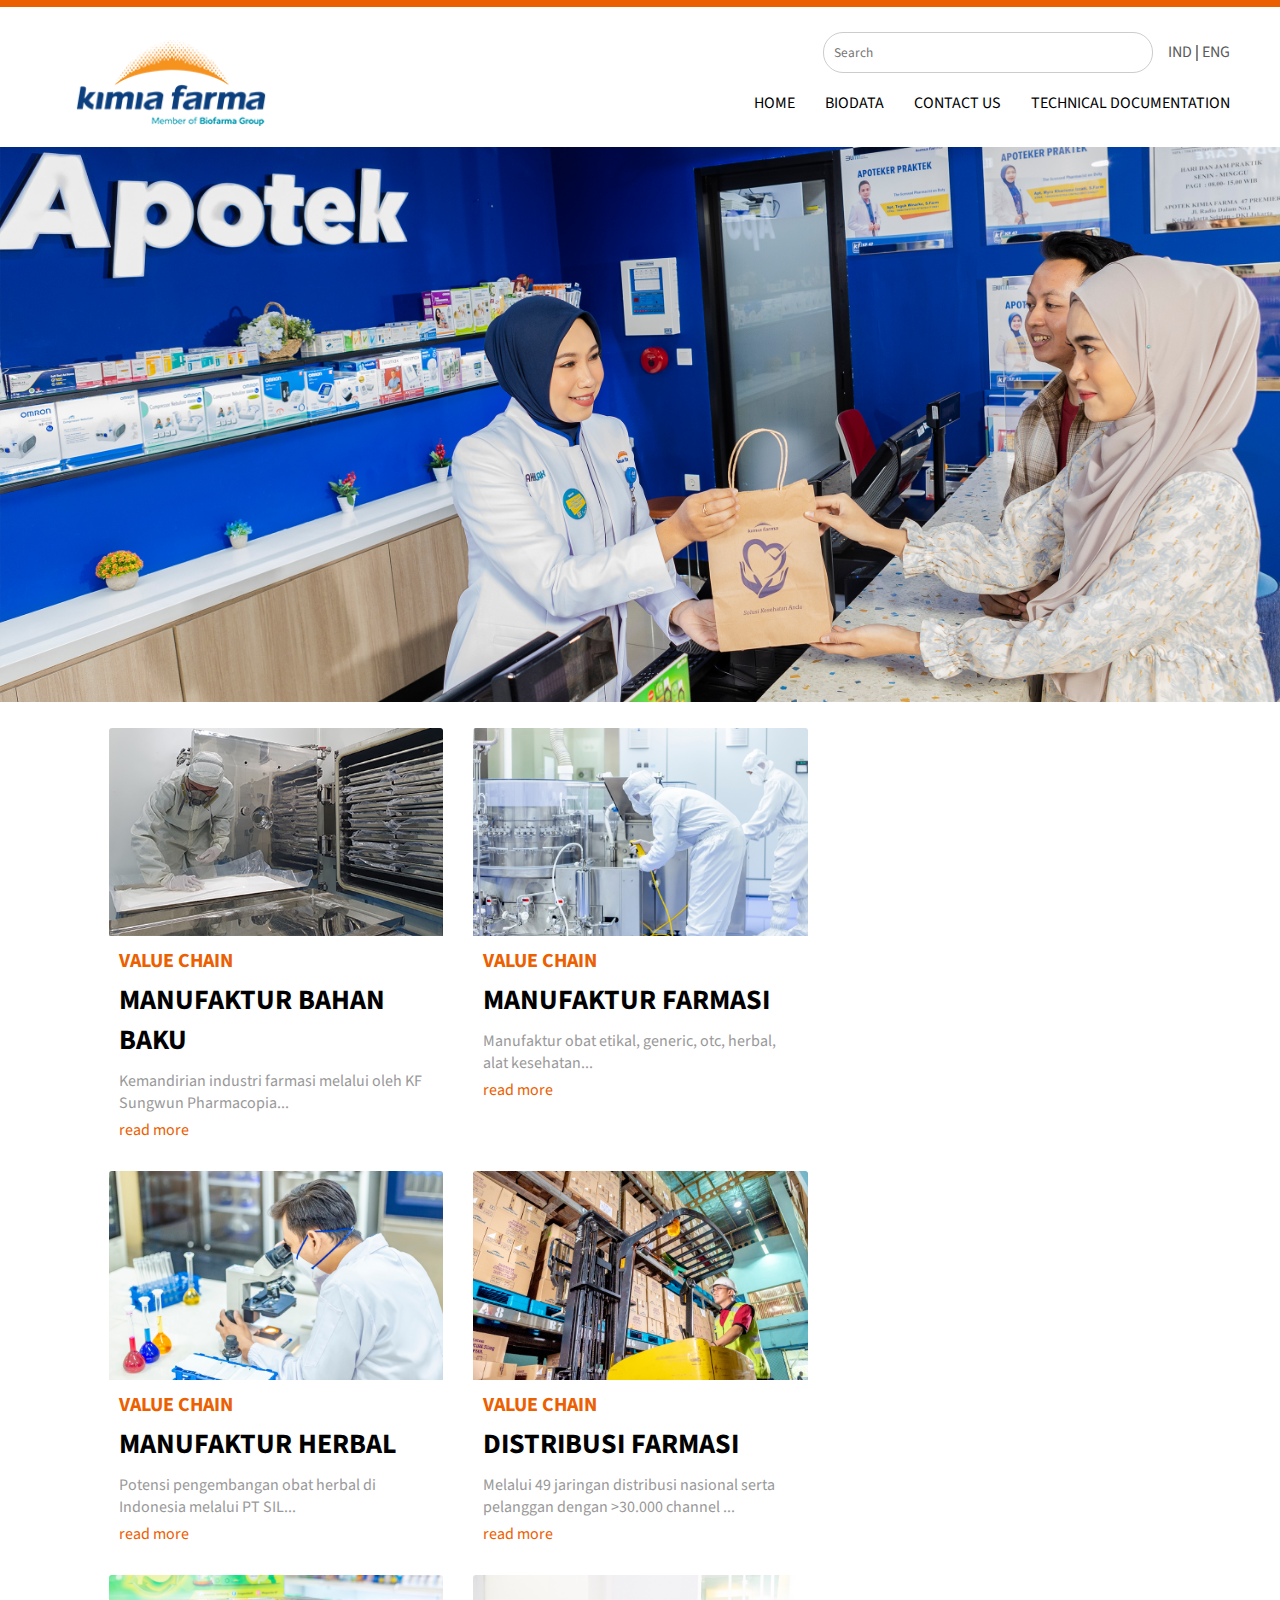
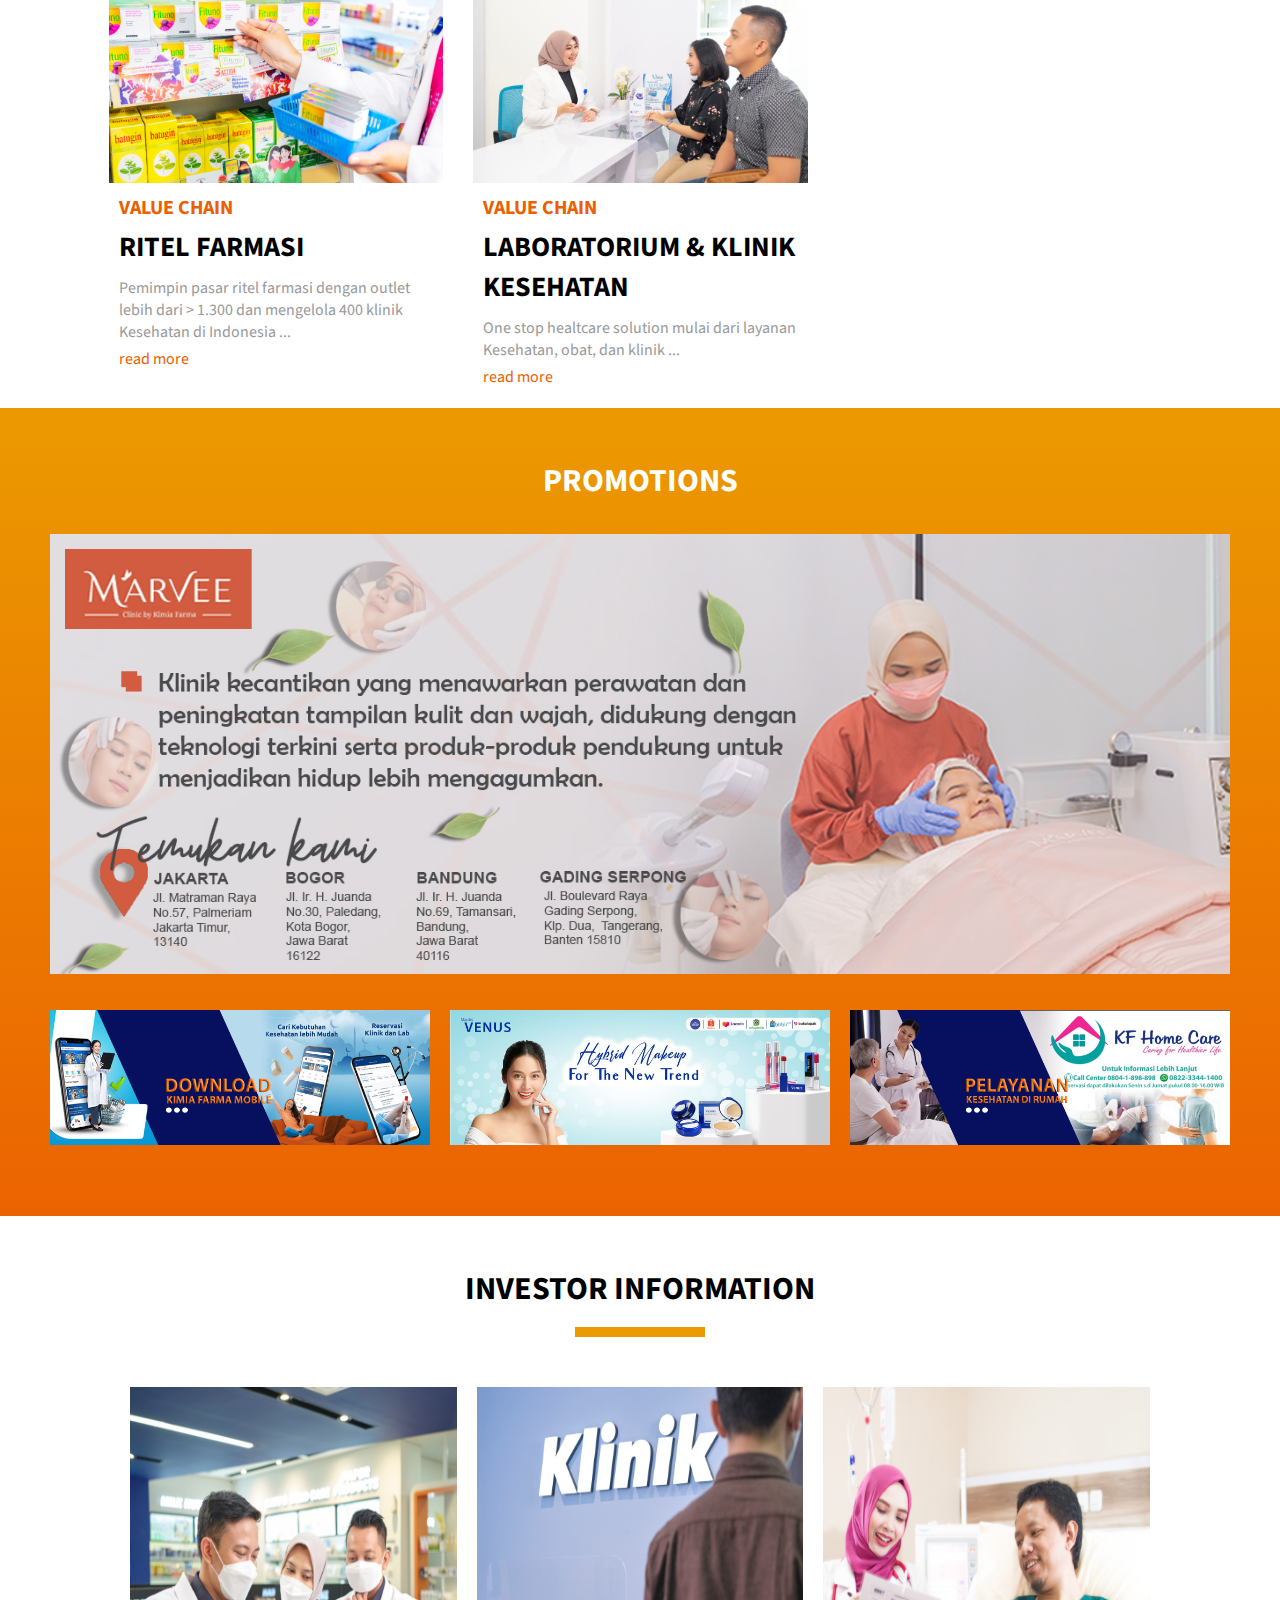
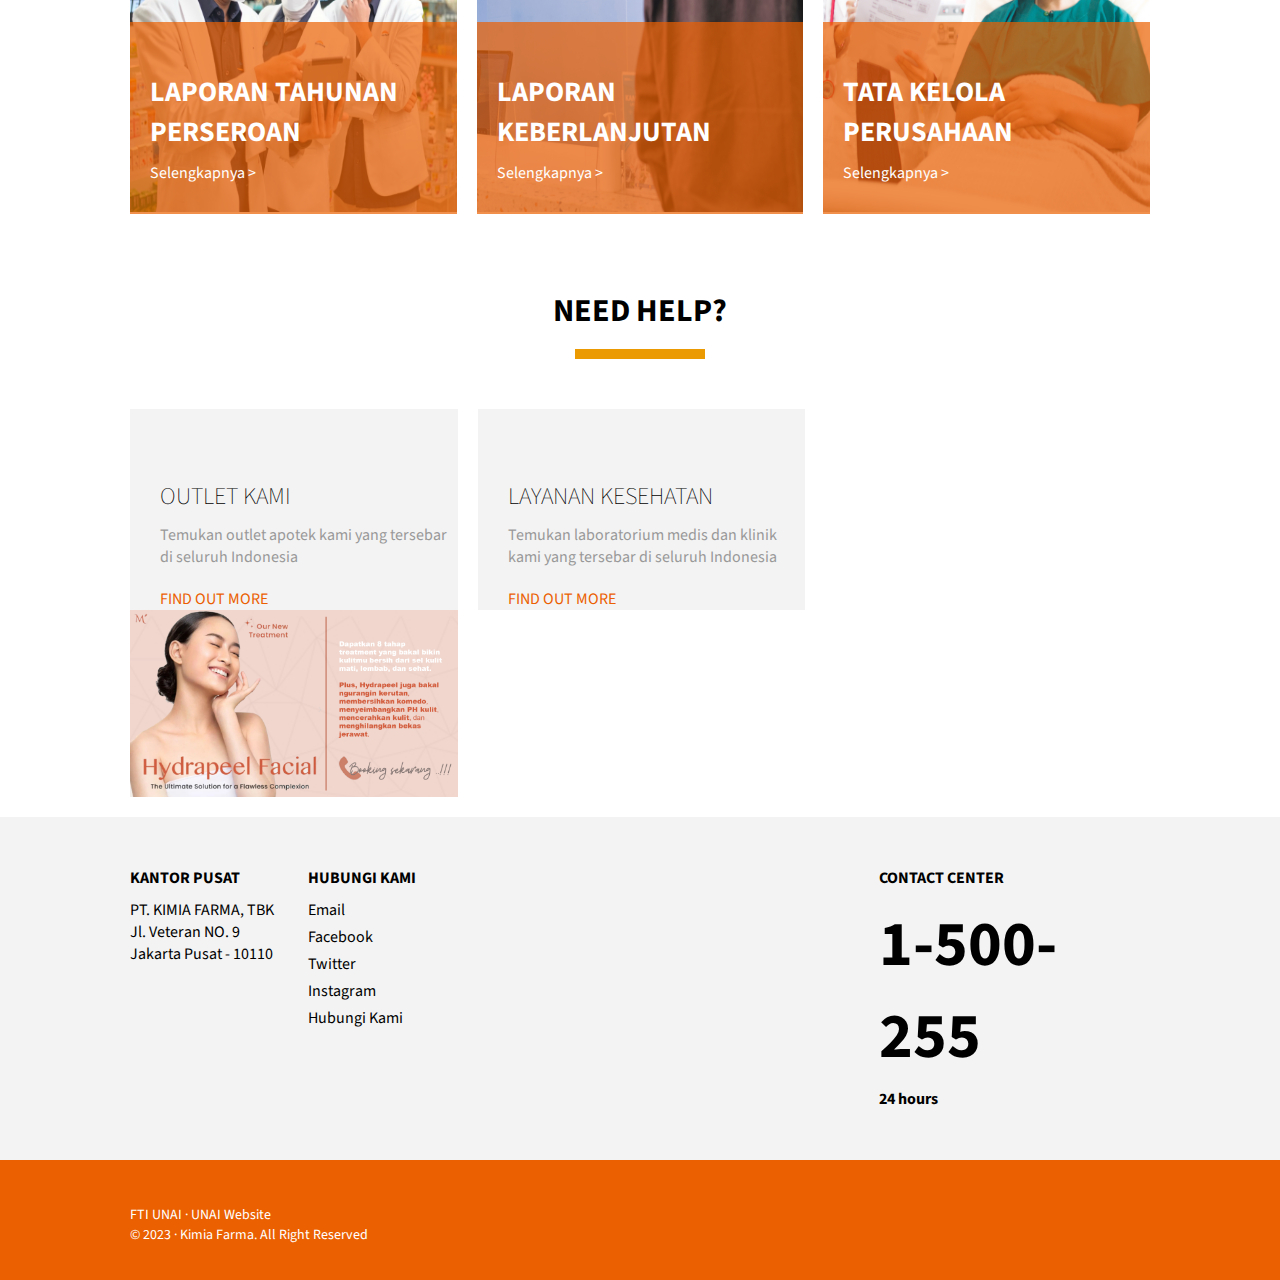
<file: index.html>
<!DOCTYPE html>
<html lang="en">
    <head>
        <meta charset="UTF-8">
        <meta name="viewport" content="width=device-width, initial-scale=1.0">

        <!-- Style -->
        <link rel="stylesheet" href="style.css">

        <!-- Font -->
        <link href='https://fonts.googleapis.com/css?family=Source Sans Pro' rel='stylesheet'>

        <title>Kimia Farma | BUMN Farmasi Terbesar di Indonesia</title>
    </head>
    <body>
        <!-- Header -->
        <header>
            <img src="img/logo-kimia-farma.png" alt="Logo Kimia Farma">
            <div id="search-lang-navbar">
                <div id="search-lang">
                    <div id="search">
                        <input type="text" placeholder="Search">
                    </div>
                    <div id="lang">
                        <a href="https://www.kimiafarma.co.id/id">IND</a>
                         | 
                        <a href="https://www.kimiafarma.co.id/en">ENG</a>
                    </div>
                </div>
                <nav id="navbar">
                    <ul>
                        <li>
                            <a href="index.html">HOME</a>
                        </li>
                        <li>
                            <a href="biodata.html">BIODATA</a>
                        </li>
                        <li>
                            <a href="contact_us.html">CONTACT US</a>
                        </li>
                        <li>
                            <a href="technical_documentation.html">TECHNICAL DOCUMENTATION</a>
                        </li>
                    </ul>
                </nav>
            </div>
        </header>

        <!-- Main Section -->
        <main>
            <img id="kasir" src="img/kasir-web.jpg" alt="Kasir Kimia Farma">

            <!-- Value Chain Section -->
            <div id="value-chain-section">
                <ul>
                    <li>
                        <img src="img/value-chain-1.png" alt="Manufaktur Bahan Baku">
                        <span class="value-chain">Value Chain</span>
                        <h1>Manufaktur Bahan Baku</h1>
                        <p>Kemandirian industri farmasi melalui oleh KF Sungwun Pharmacopia...</p>
                        <a class="read-more" href="https://www.kimiafarma.co.id/">read more</a>
                    </li>
                    <li>
                        <img src="img/value-chain-2.png" alt="Manufaktur Farmasi">
                        <span class="value-chain">Value Chain</span>
                        <h1>Manufaktur Farmasi</h1>
                        <p>Manufaktur obat etikal, generic, otc, herbal, alat kesehatan...</p>
                        <a class="read-more" href="https://www.kimiafarma.co.id/id/pabrik">read more</a>
                    </li>
                    <li>
                        <img src="img/value-chain-3.png" alt="Manufaktur Herbal">
                        <span class="value-chain">Value Chain</span>
                        <h1>Manufaktur Herbal</h1>
                        <p>Potensi pengembangan obat herbal di Indonesia melalui PT SIL...</p>
                        <a class="read-more" href="https://www.kimiafarma.co.id/">read more</a>
                    </li>
                    <li>
                        <img src="img/value-chain-4.png" alt="Distribusi Farmasi">
                        <span class="value-chain">Value Chain</span>
                        <h1>Distribusi Farmasi</h1>
                        <p>Melalui 49 jaringan distribusi nasional serta pelanggan dengan >30.000 channel ...</p>
                        <a class="read-more" href="https://www.kimiafarma.co.id/">read more</a>
                    </li>
                    <li>
                        <img src="img/value-chain-5.png" alt="Ritel Farmasi">
                        <span class="value-chain">Value Chain</span>
                        <h1>Ritel Farmasi</h1>
                        <p>Pemimpin pasar ritel farmasi dengan outlet lebih dari > 1.300 dan mengelola 400 klinik Kesehatan di Indonesia ...</p>
                        <a class="read-more" href="https://www.kimiafarma.co.id/">read more</a>
                    </li>
                    <li>
                        <img src="img/value-chain-6.png" alt="Laboratorium & Klinik Kesehatan">
                        <span class="value-chain">Value Chain</span>
                        <h1>Laboratorium & Klinik Kesehatan</h1>
                        <p>One stop healtcare solution mulai dari layanan Kesehatan, obat, dan klinik ...</p>
                        <a class="read-more" href="https://www.kimiafarma.co.id/">read more</a>
                    </li>
                </ul>
            </div>

            <!-- Promotions Section -->
            <div id="promotions">
                <h1>Promotions</h1>
                <a id="promotion-1" href="https://www.kimiafarma.co.id/">
                    <img src="img/promotion-1.jpg" alt="Promotion 1">
                </a>
                <div id="promotion-list">
                    <ul>
                        <li>
                            <a href="https://www.kimiafarma.co.id/">
                                <img src="img/promotion-2.png" alt="Promotion 2">
                            </a>
                        </li>
                        <li>
                            <a href="https://www.kimiafarma.co.id/">
                                <img src="img/promotion-3.png" alt="Promotion 3">
                            </a>
                        </li>
                        <li>
                            <a href="https://labkimiafarma.co.id/homecare">
                                <img src="img/promotion-4.png" alt="Promotion 4">
                            </a>
                        </li>
                    </ul>
                </div>
            </div>

            <!-- Investor Information Section -->
            <div id="investor-information">
                <h1>Investor Information</h1>
                <div class="border-bottom"></div>
                <ul>
                    <li>
                        <img src="img/info-1.png" alt="Information 1">
                        <div id="info-caption">
                            <h2>Laporan Tahunan Perseroan</h2>
                            <a href="https://www.kimiafarma.co.id/id/laporan-tahunan">Selengkapnya ></a>
                        </div>
                    </li>
                    <li>
                        <img src="img/info-2.png" alt="Information 2">
                        <div id="info-caption">
                            <h2>Laporan Keberlanjutan</h2>
                            <a href="https://www.kimiafarma.co.id/id/sustainability-report">Selengkapnya ></a>
                        </div>
                    </li>
                    <li>
                        <img src="img/info-3.png" alt="Information 3">
                        <div id="info-caption">
                            <h2>Tata Kelola Perusahaan</h2>
                            <a href="https://www.kimiafarma.co.id/id/tata-kelola-perusahaan">Selengkapnya ></a>
                        </div>
                    </li>
                </ul>
            </div>

            <!-- Need Help Section -->
            <div id="need-help">
                <h1>Need Help?</h1>
                <div class="border-bottom"></div>
                <div id="need-help-content">
                    <div>
                        <h2>Outlet Kami</h2>
                        <p>Temukan outlet apotek kami yang tersebar di seluruh Indonesia</p>
                        <a href="https://kimiafarmaapotek.co.id/outlets/">Find Out More</a>
                    </div>
                    <div>
                        <h2>Layanan Kesehatan</h2>
                        <p>Temukan laboratorium medis dan klinik kami yang tersebar di seluruh Indonesia</p>
                        <a href="https://labkimiafarma.co.id/layanan">Find Out More</a>
                    </div>
                    <img src="img/iklan_maret.jpg" alt="Iklan">
                </div>
            </div>
        </main>

        <!-- Footer -->
        <footer>
            <!-- Contact Section -->
            <div id="footer-contact">
                <div id="kantor-pusat">
                    <h4>Kantor Pusat</h4>
                    <p>PT. KIMIA FARMA, TBK Jl. Veteran NO. 9 Jakarta Pusat - 10110</p>
                </div>
                <div id="hubungi-kami">
                    <h4>Hubungi Kami</h4>
                    <ul>
                        <li>
                            <a href="mailto:corsec@kimiafarma.co.id">Email</a>
                        </li>
                        <li>
                            <a href="https://www.facebook.com/kimiafarmacare">Facebook</a>
                        </li>
                        <li>
                            <a href="https://www.twitter.com/kimiafarmaind">Twitter</a>
                        </li>
                        <li>
                            <a href="https://www.instagram.com/kimiafarma.ind">Instagram</a>
                        </li>
                        <li>
                            <a href="https://www.kimiafarma.co.id/id/hubungi-kami">Hubungi Kami</a>
                        </li>
                    </ul>
                </div>
                <div id="contact-center">
                    <h4>Contact Center</h4>
                    <p id="num">1-500-255</p>
                    <p>24 hours</p>
                </div>
            </div>

            <!-- Copyright -->
            <div id="copyright">
                <a href="https://fti.unai.edu">FTI UNAI</a>
                &middot;
                <a href="https://unai.edu">UNAI Website</a>
                <p>&copy; 2023 &middot; Kimia Farma. All Right Reserved</p>
            </div>
        </footer>
    </body>
</html>
</file>
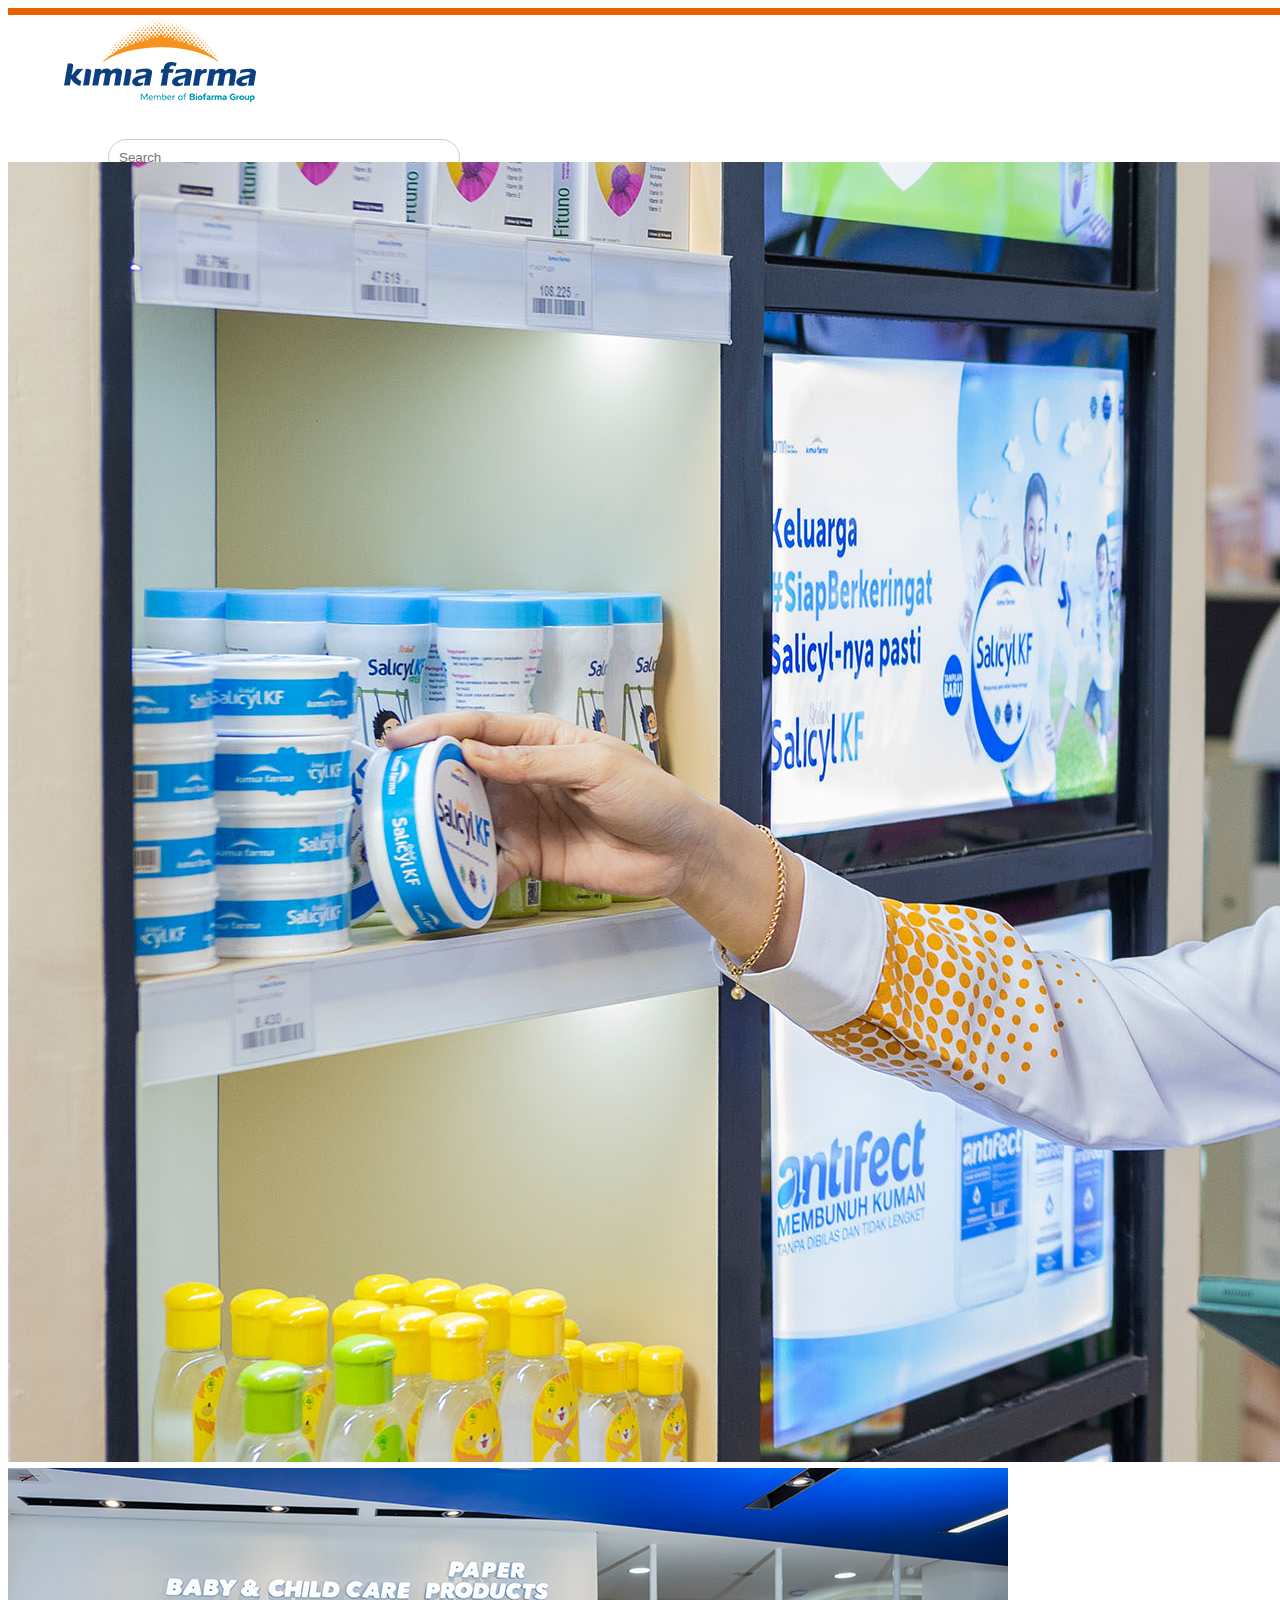
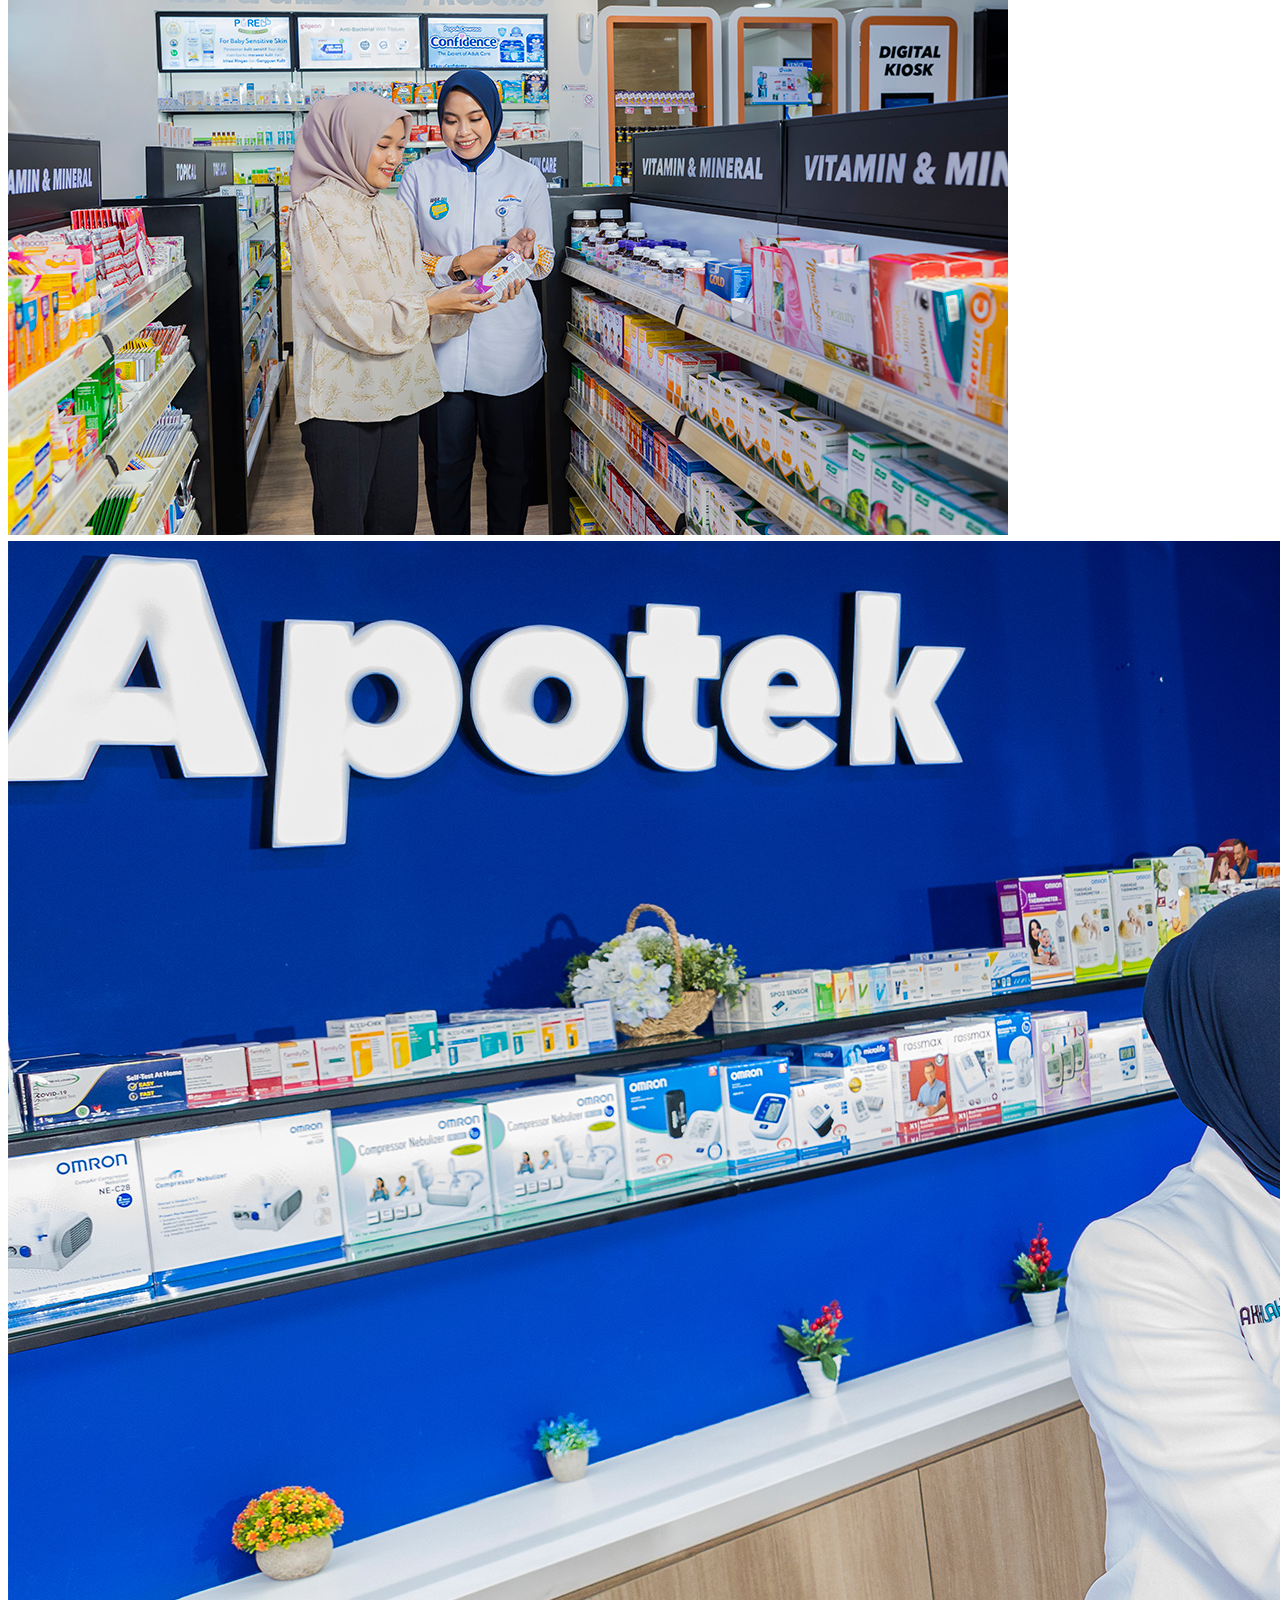
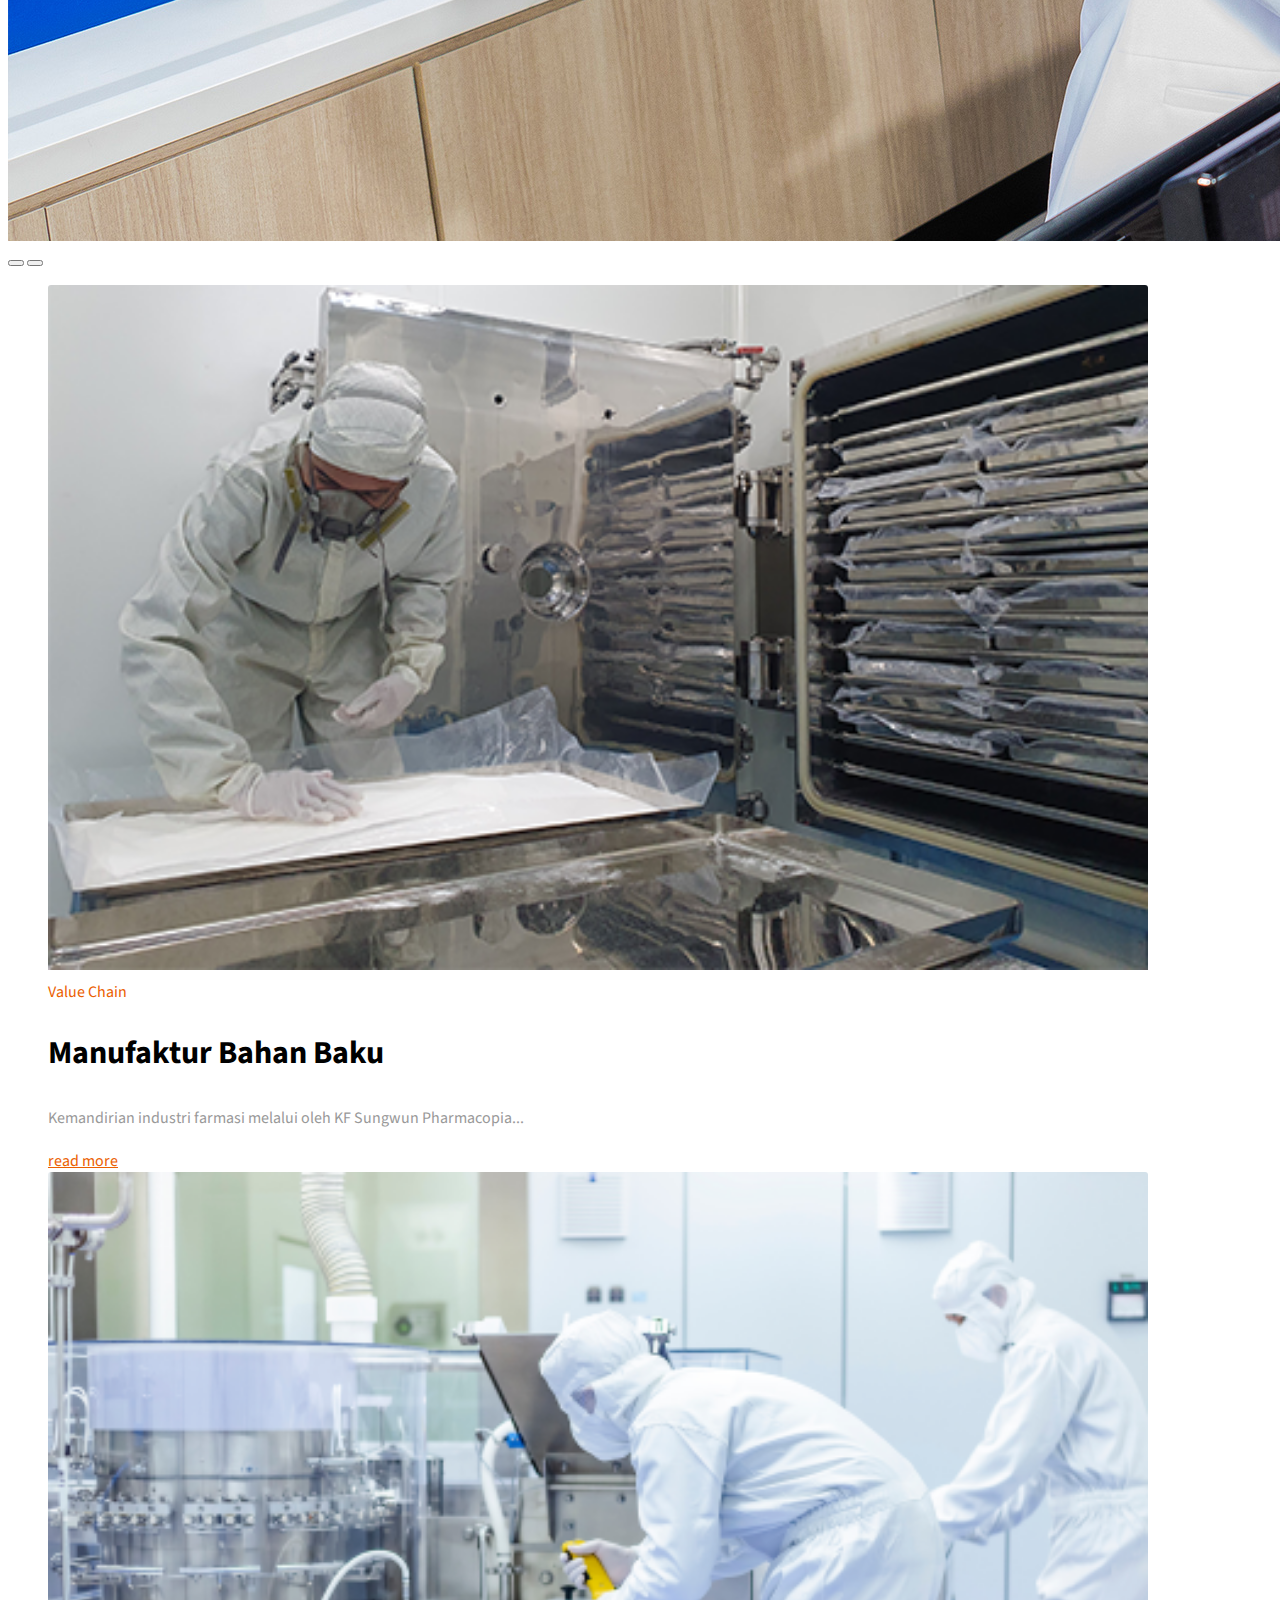
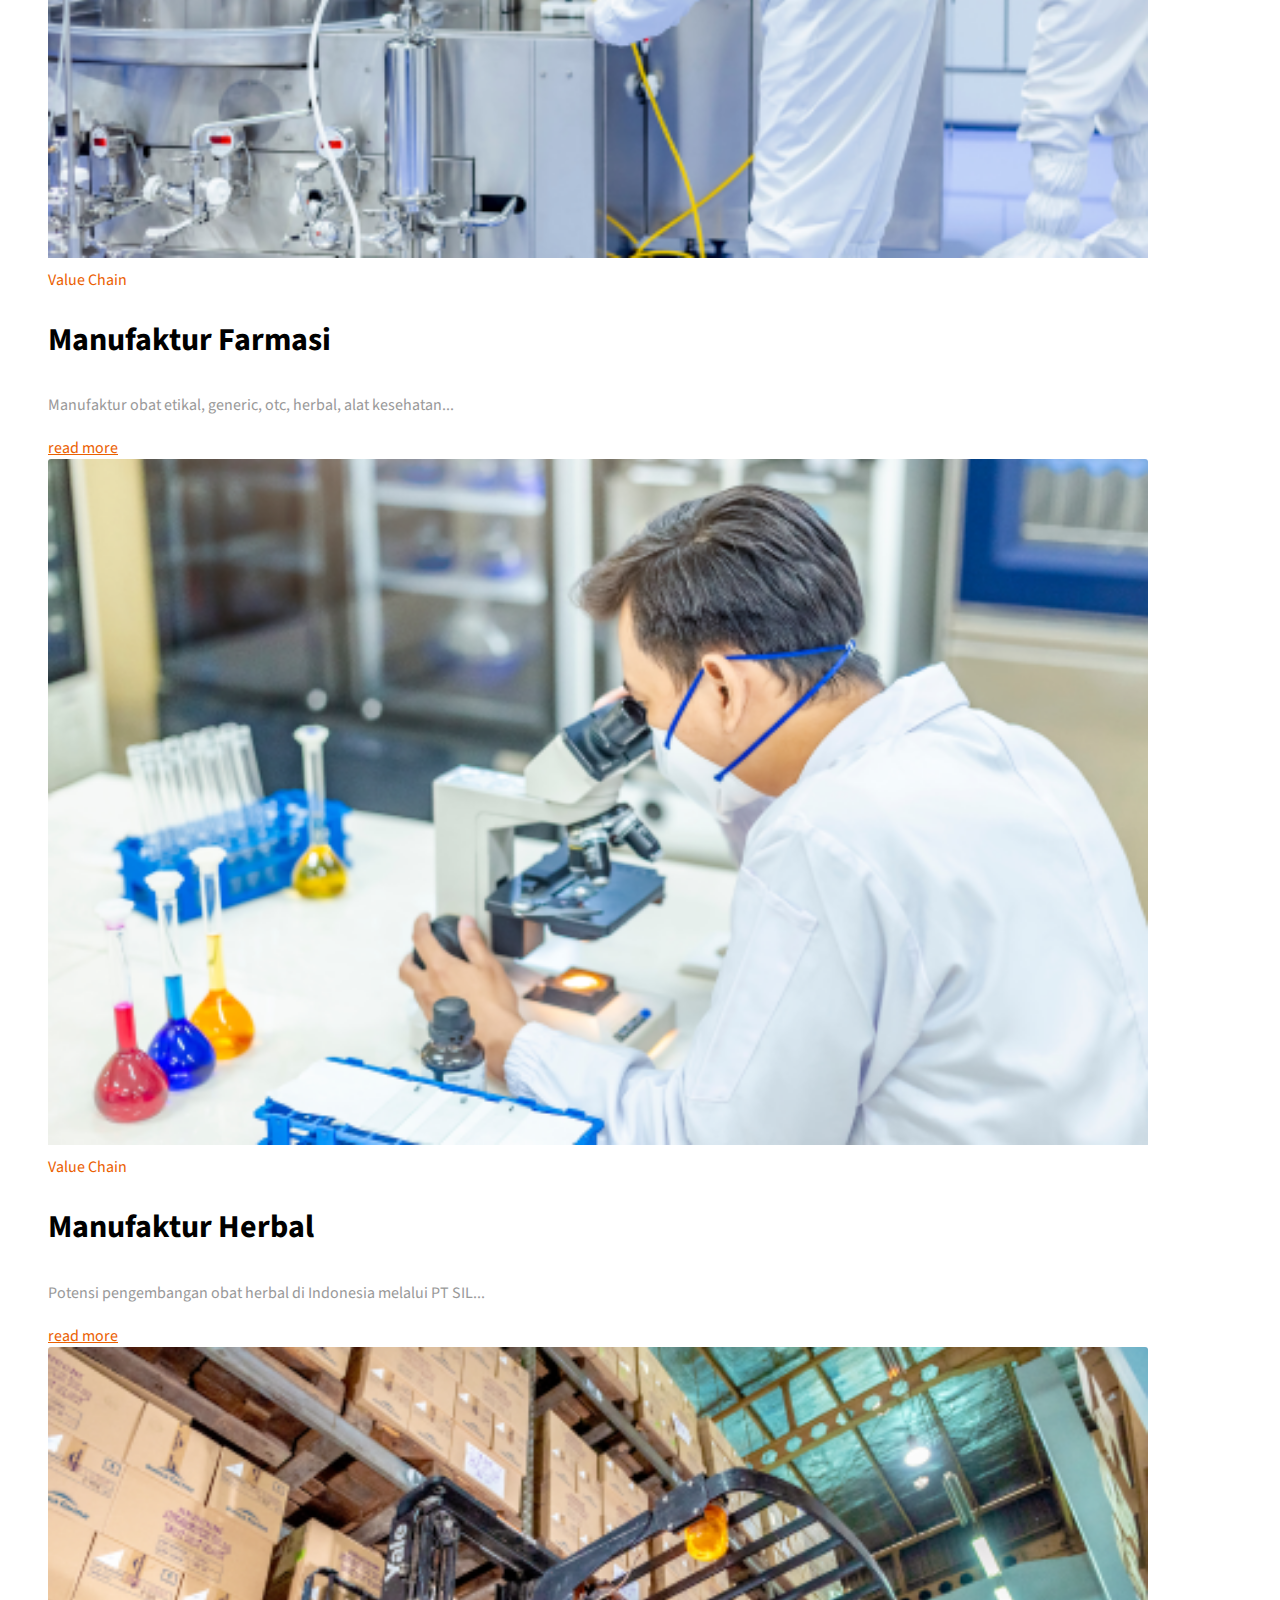
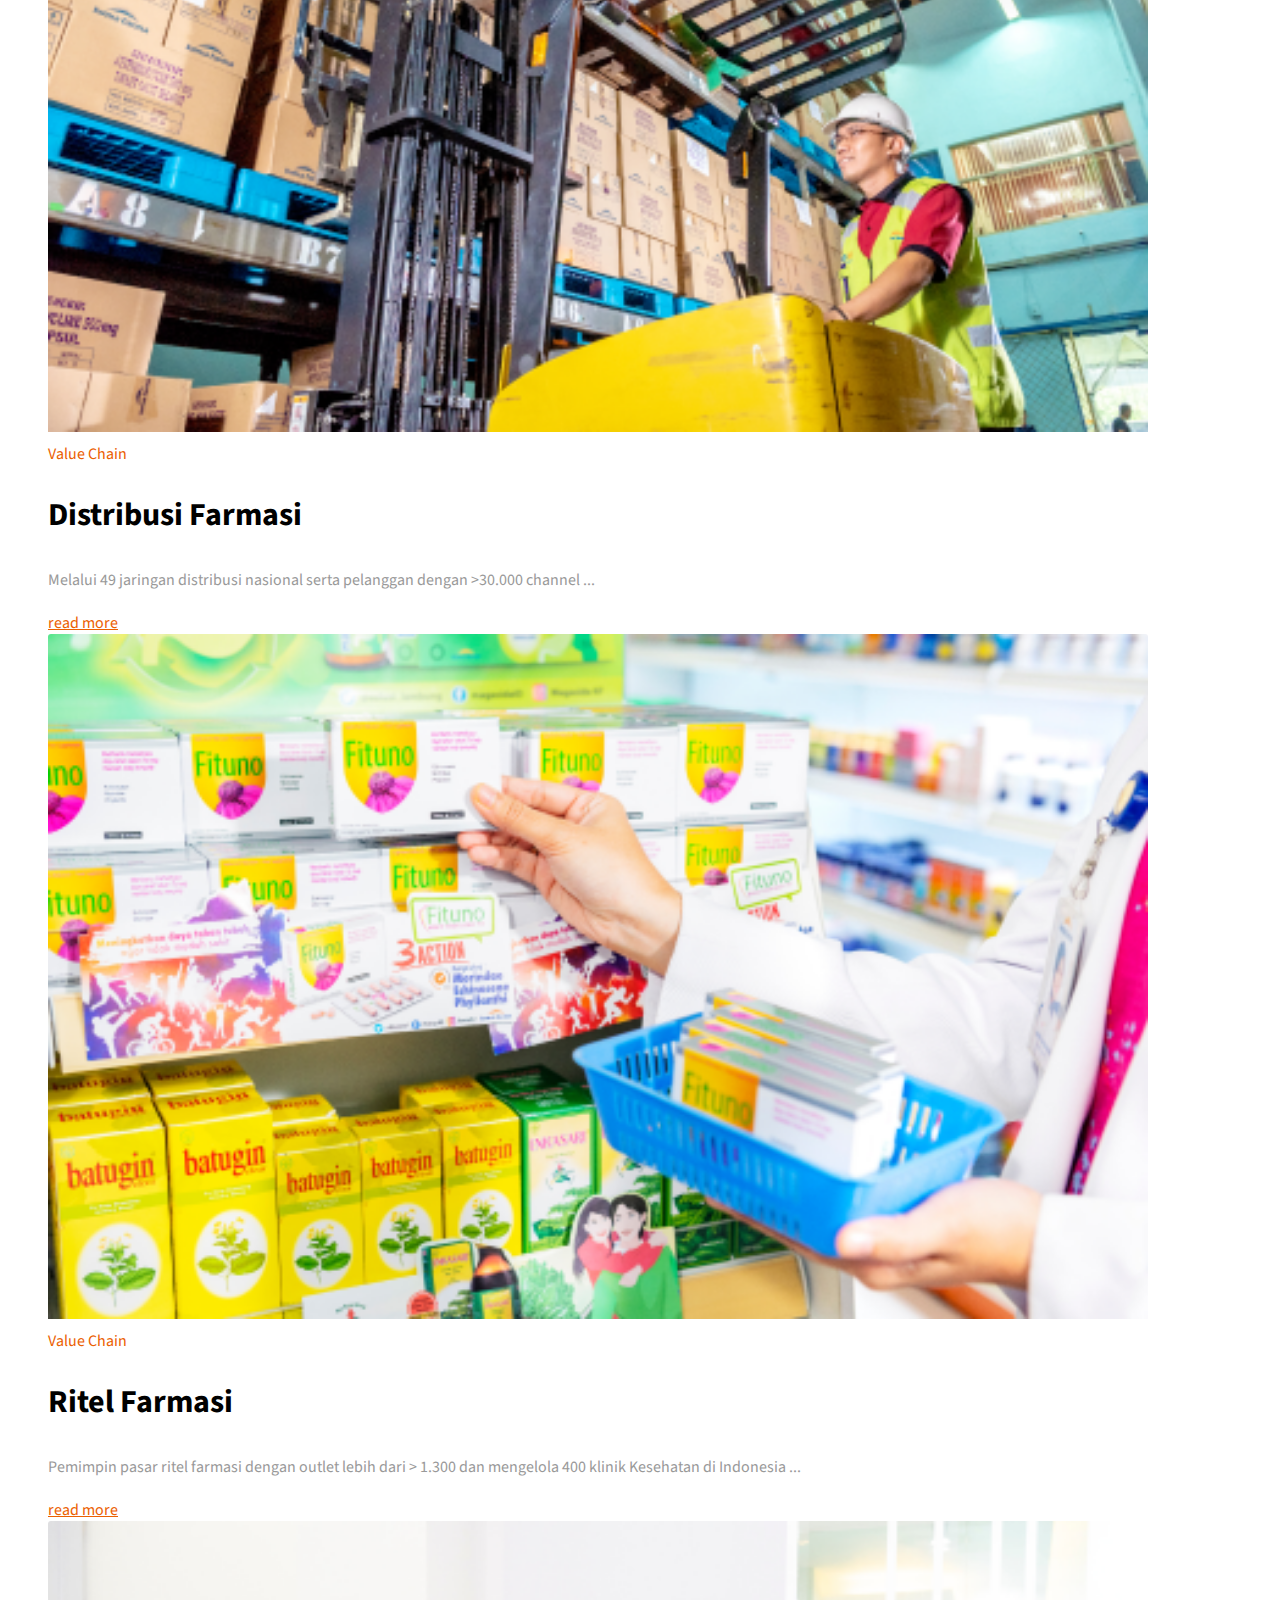
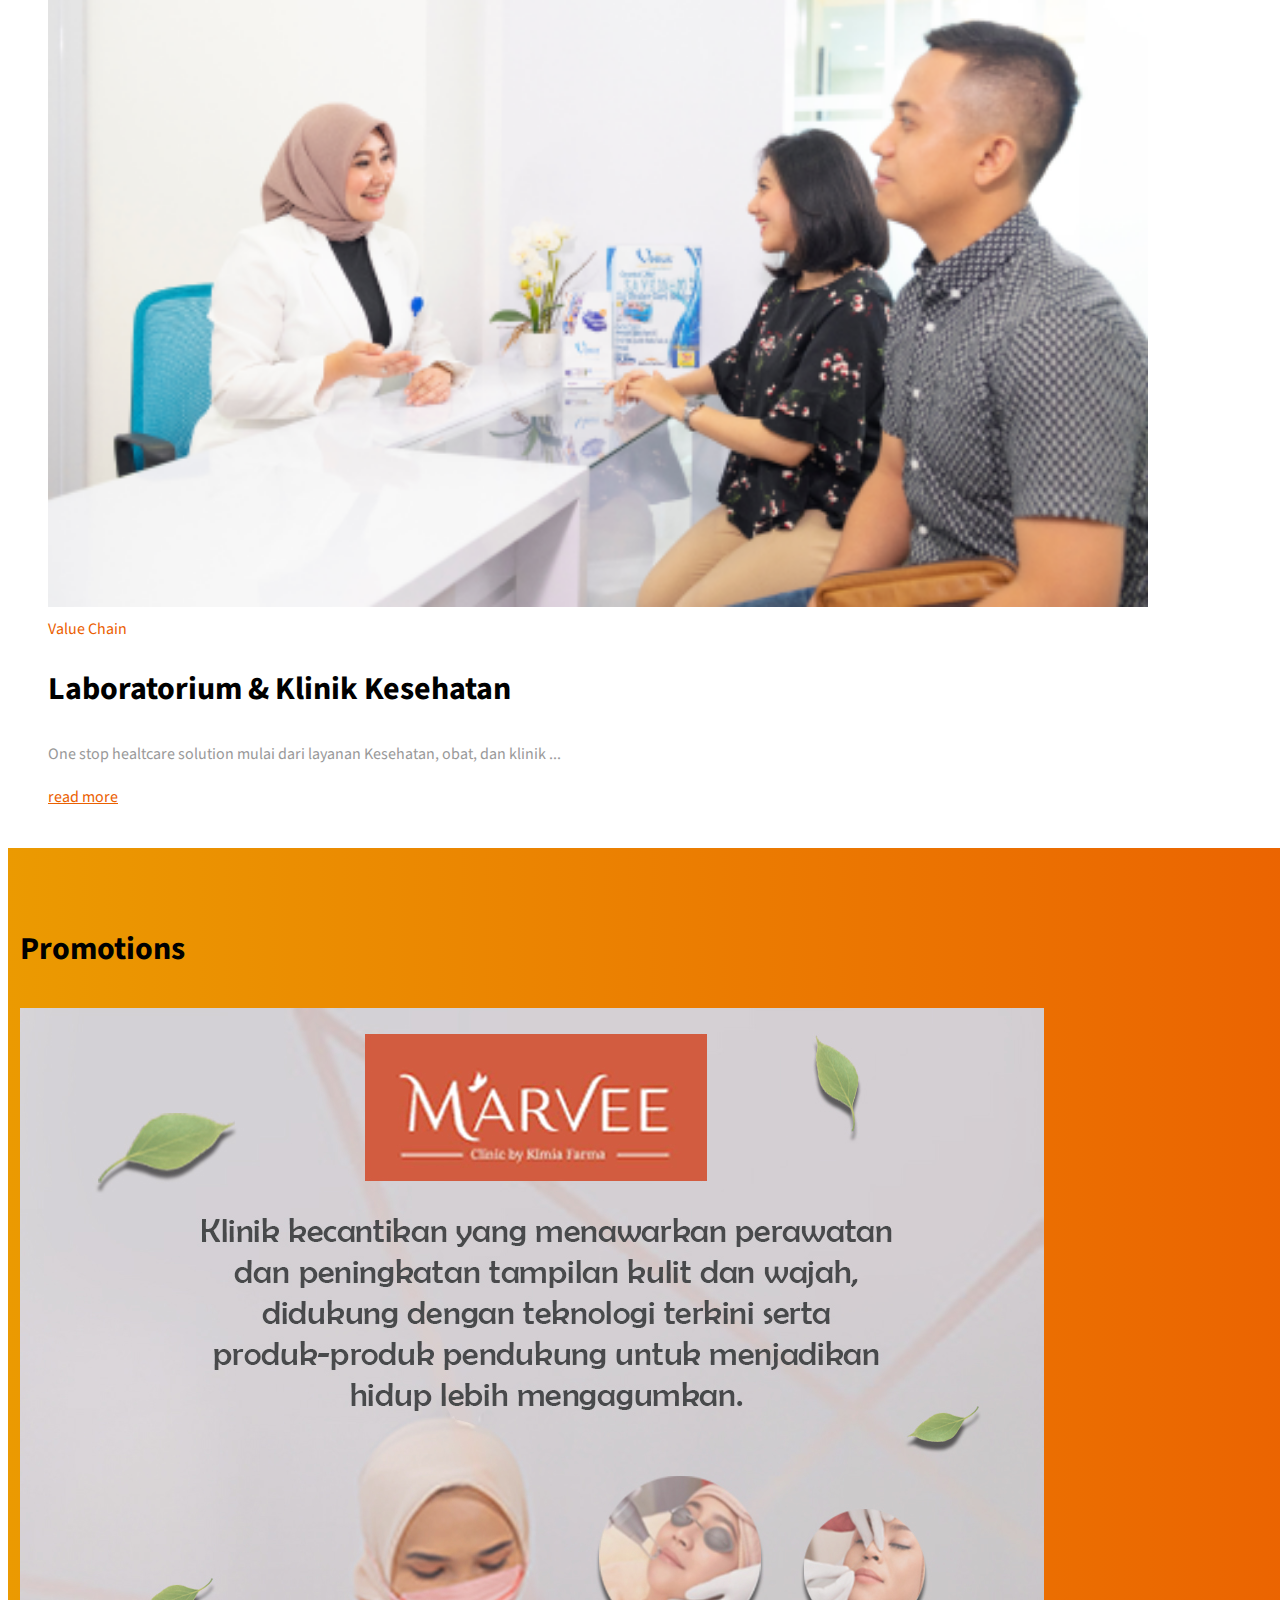
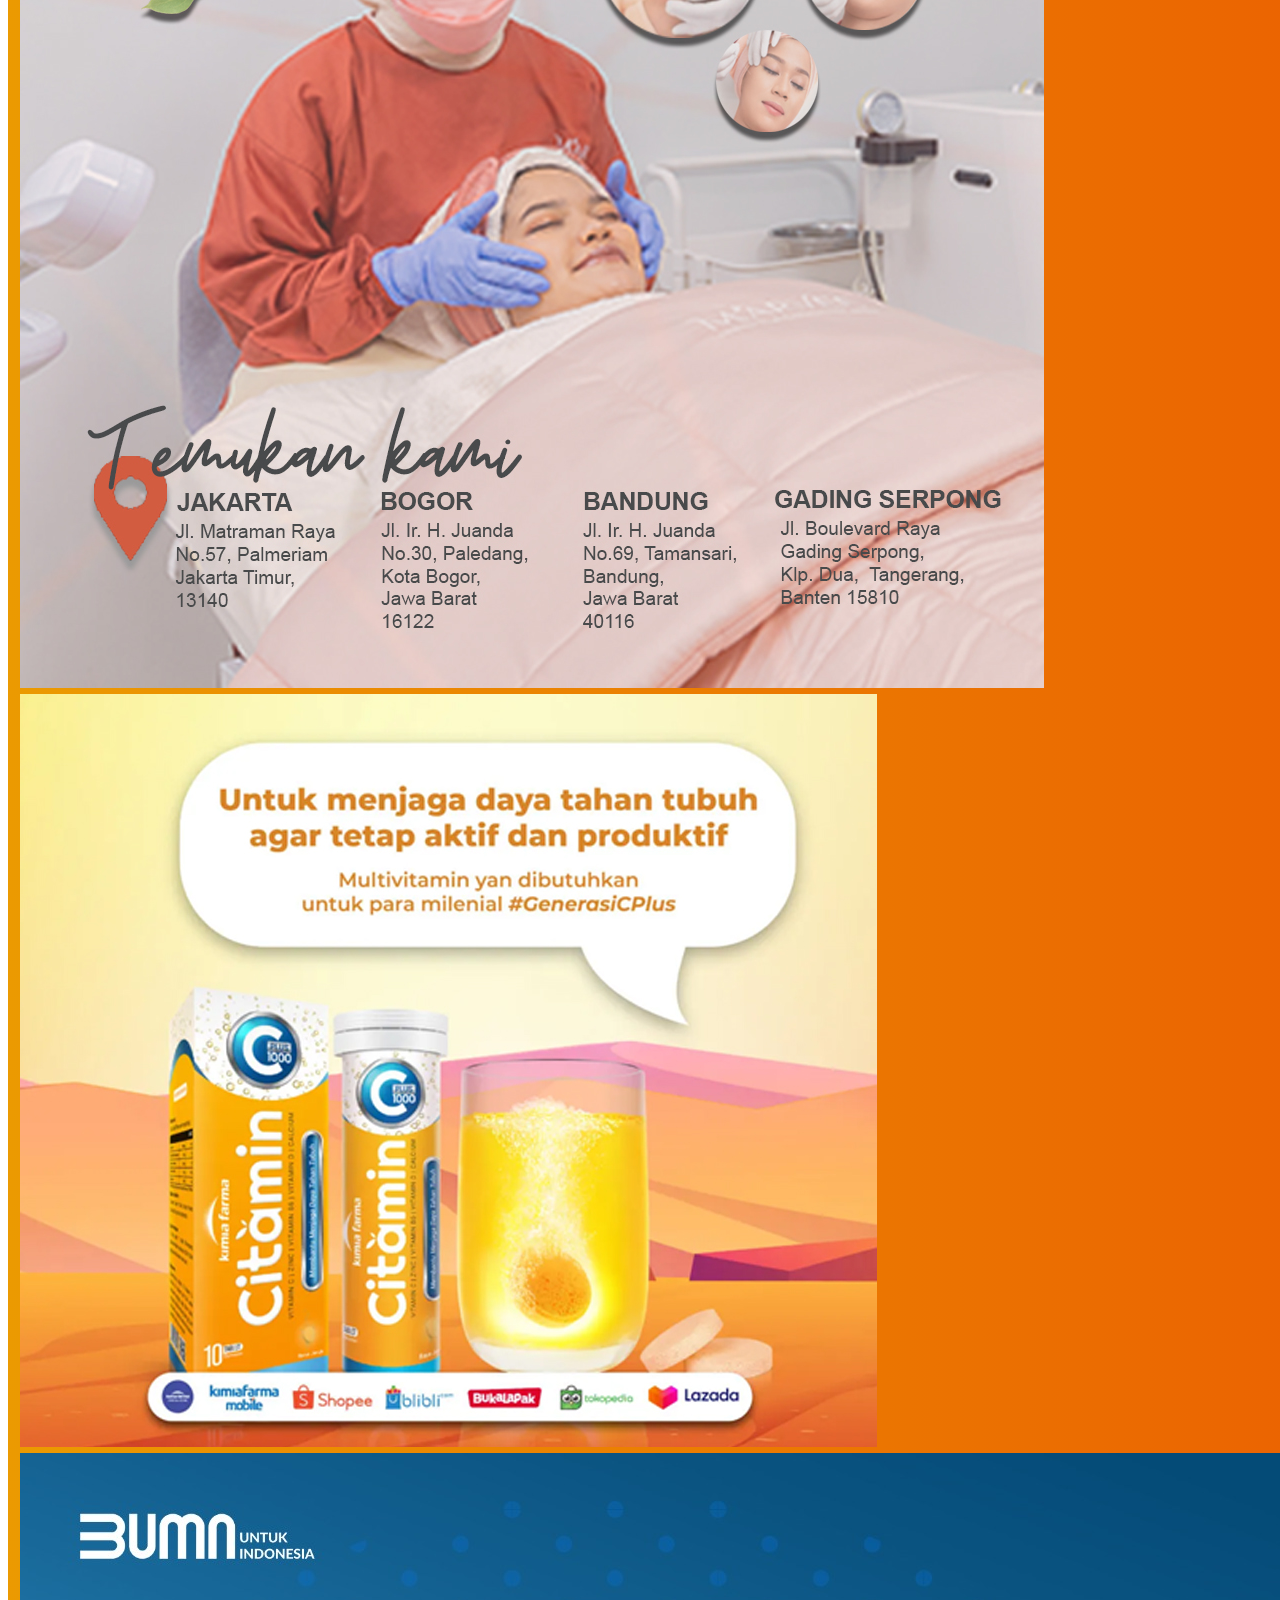
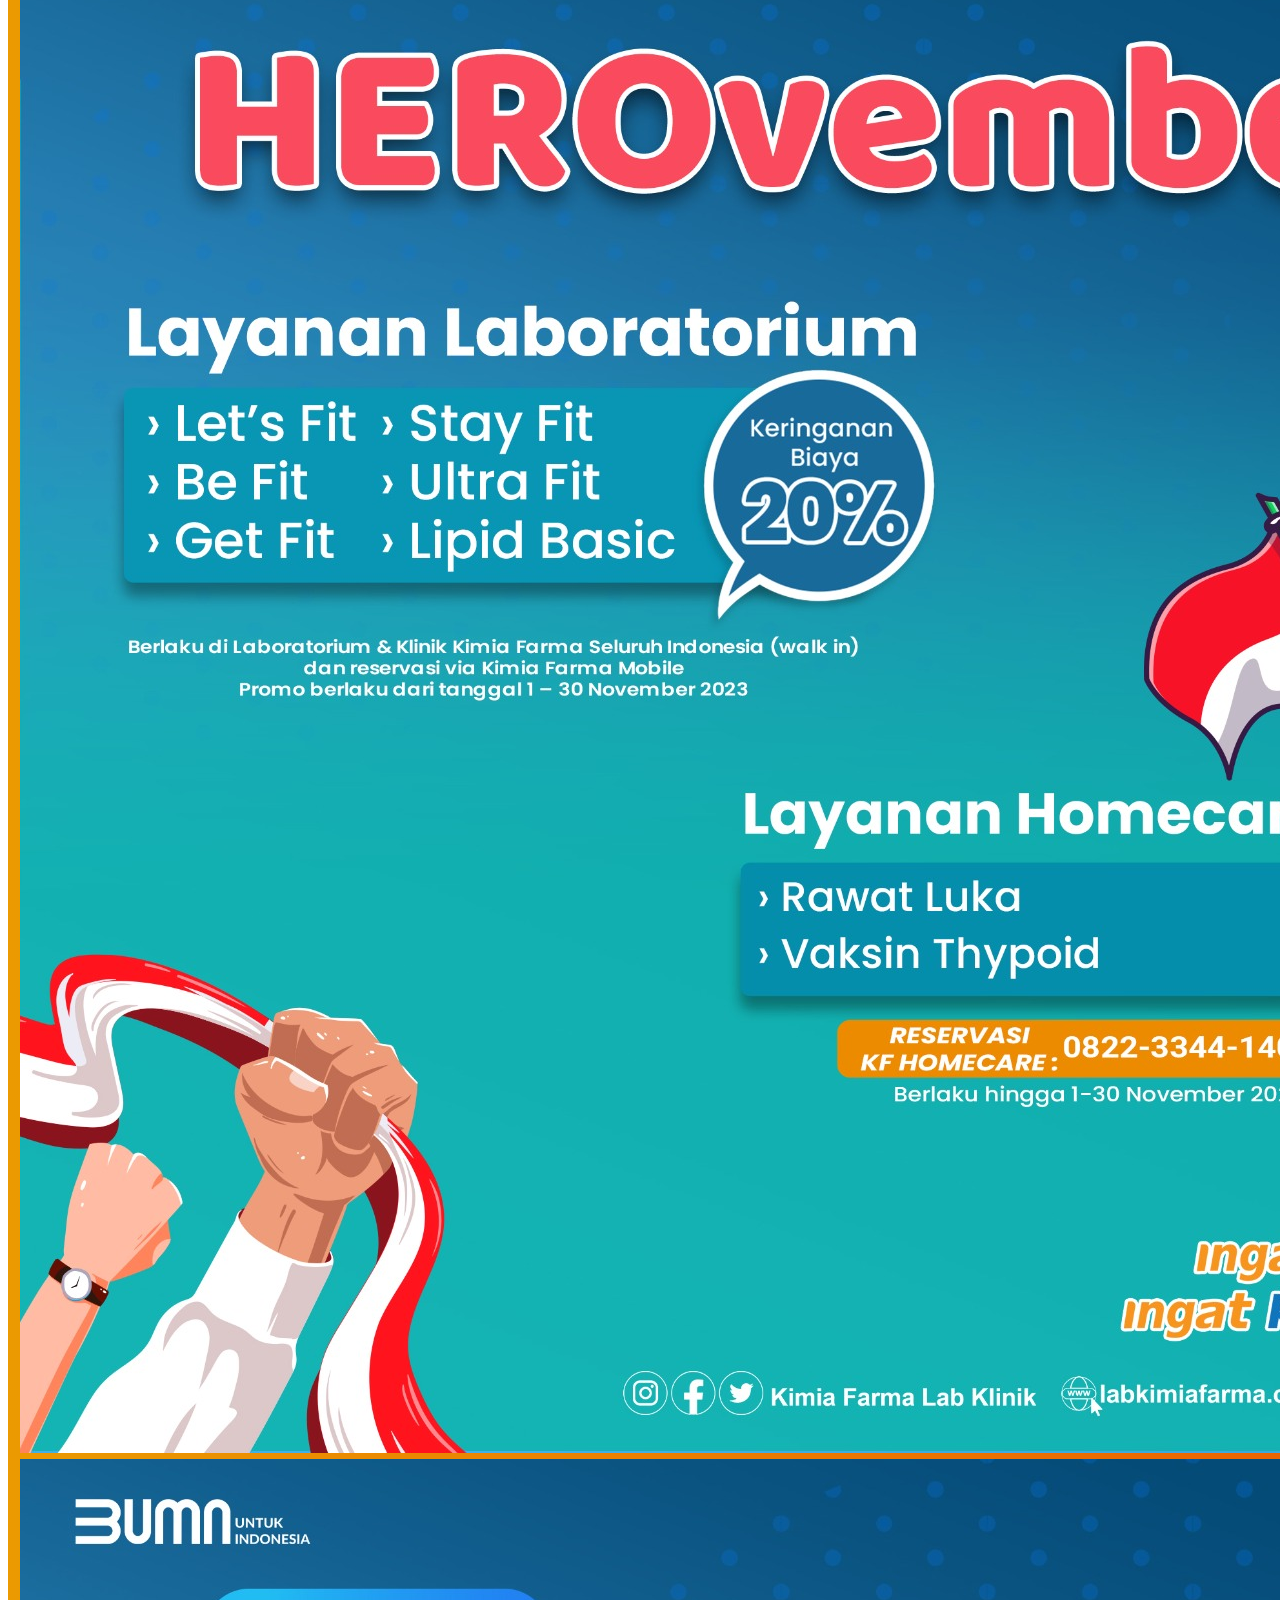
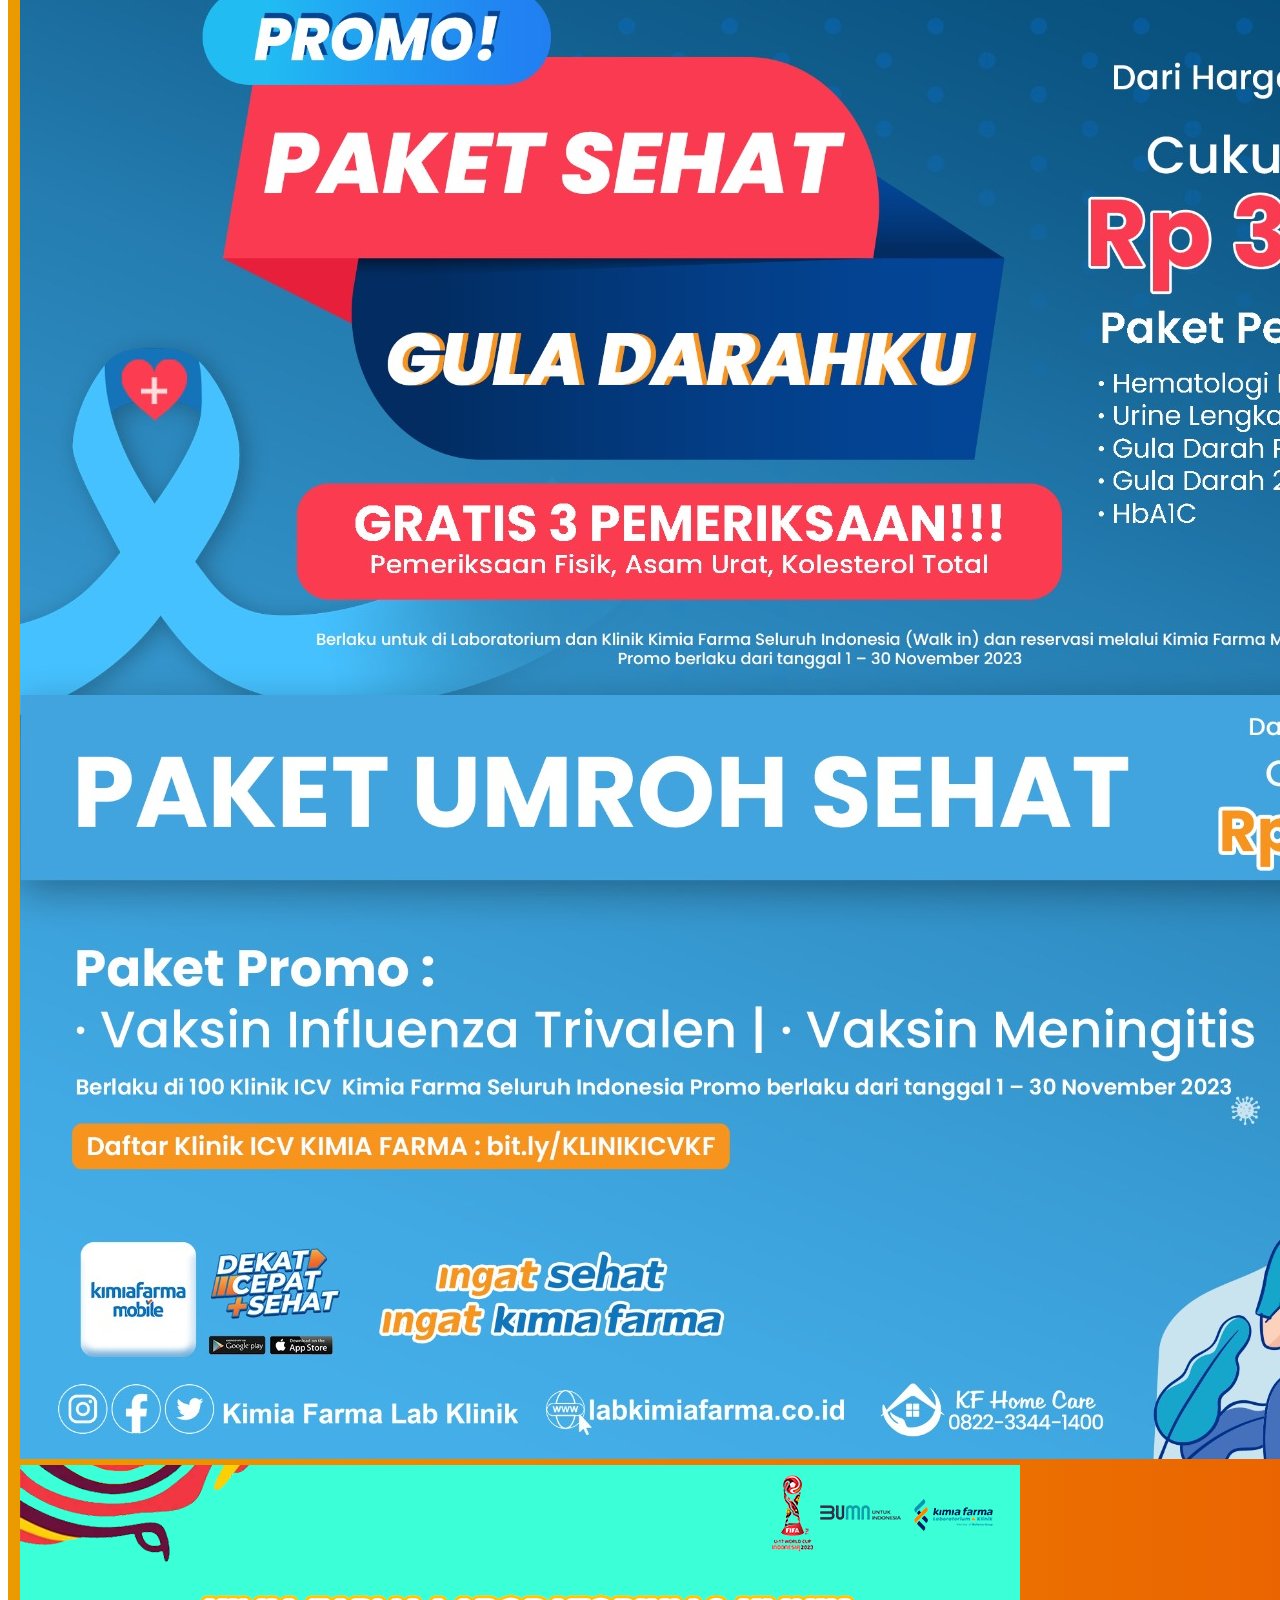
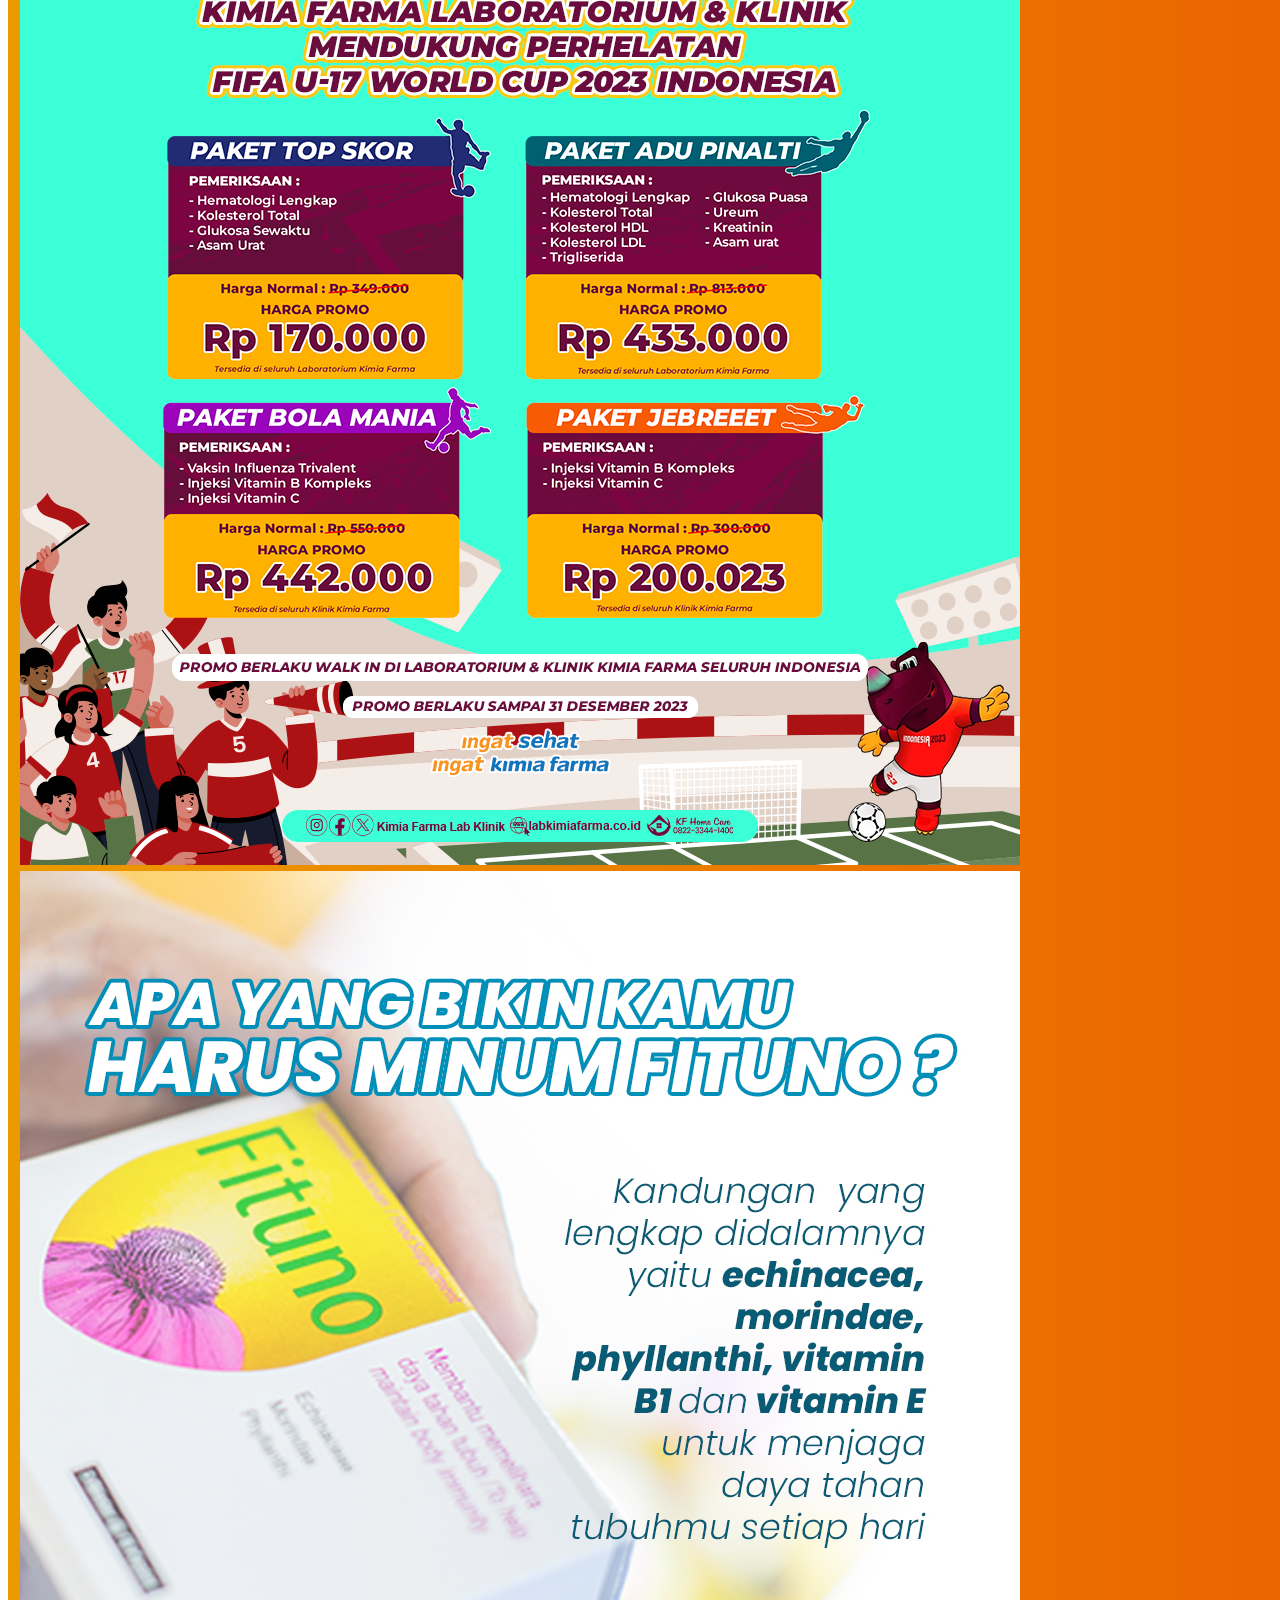
<file: bootstrap/index.html>
<!DOCTYPE html>
<html lang="en">
    <head>
        <meta charset="UTF-8">
        <meta name="viewport" content="width=device-width, initial-scale=1.0">

        <!-- Font -->
        <link href='https://fonts.googleapis.com/css?family=Source Sans Pro' rel='stylesheet'>

        <!-- CSS -->
        <link rel="stylesheet" href="style.css">

        <!-- Bootstrap -->
        <link href="https://cdn.jsdelivr.net/npm/bootstrap@5.3.2/dist/css/bootstrap.min.css" rel="stylesheet" integrity="sha384-T3c6CoIi6uLrA9TneNEoa7RxnatzjcDSCmG1MXxSR1GAsXEV/Dwwykc2MPK8M2HN" crossorigin="anonymous">
        <script src="https://cdn.jsdelivr.net/npm/bootstrap@5.3.2/dist/js/bootstrap.bundle.min.js" integrity="sha384-C6RzsynM9kWDrMNeT87bh95OGNyZPhcTNXj1NW7RuBCsyN/o0jlpcV8Qyq46cDfL" crossorigin="anonymous"></script>

        <title>Kimia Farma | BUMN Farmasi Terbesar di Indonesia</title>
    </head>
    <body class="source-sans-pro">
        <!-- Header -->
        <header class="d-flex justify-content-between w-screen h-147px px-50px bg-white border-top-7px sticky-top z-3 align-items-center">
            <img src="img/logo-kimia-farma.png" alt="Logo Kimia Farma">
            <div id="search-lang-navbar" class="d-none d-md-block h-md-100 px-50px fixed-top bg-transparent">
                <div id="search-lang" class="d-flex justify-content-end align-items-center h-30px mt-30px">
                    <div id="search">
                        <input type="text" placeholder="Search" class="p-10px w-330px border border-search">
                    </div>
                    <div id="lang" class="d-none d-md-block">
                        <a href="https://www.kimiafarma.co.id/id" class="text-5a5a5a text-5a5a5a:hover text-decoration-none">IND</a>
                         | 
                        <a href="https://www.kimiafarma.co.id/en" class="text-5a5a5a text-5a5a5a:hover text-decoration-none">ENG</a>
                    </div>
                </div>
                <nav id="navbar" class="d-flex flex-row-reverse align-items-center h-30px mt-25px">
                    <ul class="nav gap-md-2 gap-lg-5 w-fit">
                        <li class="nav-item">
                            <a href="index.html" class="text-decoration-none text-black text-black:hover">HOME</a>
                        </li>
                        <li class="nav-item">
                            <a href="biodata.html" class="text-decoration-none text-black text-black:hover">BIODATA</a>
                        </li>
                        <li class="nav-item">
                            <a href="contact_us.html" class="text-decoration-none text-black text-black:hover">CONTACT US</a>
                        </li>
                        <li class="nav-item">
                            <a href="technical_documentation.html" class="text-decoration-none text-black text-black:hover">TECHNICAL DOCUMENTATION</a>
                        </li>
                    </ul>
                </nav>
            </div>
            <div id="hamburger-menu" class="d-inline-block bg-eb6001 py-1 px-12px rounded-3 d-md-none">
                <svg xmlns="http://www.w3.org/2000/svg" width="30" height="30" fill="#f6b78c" class="bi bi-list" viewBox="0 0 16 16">
                    <path fill-rule="evenodd" d="M2.5 12a.5.5 0 0 1 .5-.5h10a.5.5 0 0 1 0 1H3a.5.5 0 0 1-.5-.5m0-4a.5.5 0 0 1 .5-.5h10a.5.5 0 0 1 0 1H3a.5.5 0 0 1-.5-.5m0-4a.5.5 0 0 1 .5-.5h10a.5.5 0 0 1 0 1H3a.5.5 0 0 1-.5-.5"/>
                </svg>
            </div>
        </header>

        <!-- Main Section -->
        <main>
            <!-- Carousel -->
            <div id="demo" class="carousel slide" data-bs-ride="carousel">
            
                <!-- The slideshow/carousel -->
                <div class="carousel-inner">
                    <div class="carousel-item active">
                    <img src="img/slide-2.jpg" class="d-block w-100">
                    </div>
                    <div class="carousel-item">
                    <img src="img/slide-3.jpg" class="d-block w-100">
                    </div>
                    <div class="carousel-item">
                    <img src="img/kasir-web.jpg" class="d-block w-100">
                    </div>
                </div>
                
                <!-- Left and right controls/icons -->
                <button class="carousel-control-prev" type="button" data-bs-target="#demo" data-bs-slide="prev">
                    <span class="carousel-control-prev-icon"></span>
                </button>
                <button class="carousel-control-next" type="button" data-bs-target="#demo" data-bs-slide="next">
                    <span class="carousel-control-next-icon"></span>
                </button>
            </div>

            <!-- Value Chain Section -->
            <div id="value-chain-section" class="w-516px mx-auto mt-16px"> 
                <ul class="d-flex flex-column gap-30px list-style-type-none flex-lg-row justify-content-lg-between flex-lg-wrap">
                    <li>
                        <img src="img/value-chain-1.png" alt="Manufaktur Bahan Baku" class="w-full rounded-3px pb-5px">
                        <span class="py-5px px-2.5 text-uppercase text-eb6001 fs-5 fw-bold">Value Chain</span>
                        <h1 class="py-5px px-2.5 text-uppercase fs-3 fw-bold">Manufaktur Bahan Baku</h1>
                        <p class="py-5px px-2.5 text-999999">Kemandirian industri farmasi melalui oleh KF Sungwun Pharmacopia...</p>
                        <a class="py-5px px-2.5 text-eb6001 text-decoration-none" href="https://www.kimiafarma.co.id/">read more</a>
                    </li>
                    <li>
                        <img src="img/value-chain-2.png" alt="Manufaktur Farmasi" class="w-full rounded-3px pb-5px">
                        <span class="py-5px px-2.5 text-uppercase text-eb6001 fs-5 fw-bold">Value Chain</span>
                        <h1 class="py-5px px-2.5 text-uppercase fs-3 fw-bold">Manufaktur Farmasi</h1>
                        <p class="py-5px px-2.5 text-999999">Manufaktur obat etikal, generic, otc, herbal, alat kesehatan...</p>
                        <a class="py-5px px-2.5 text-eb6001 text-decoration-none" href="https://www.kimiafarma.co.id/id/pabrik">read more</a>
                    </li>
                    <li>
                        <img src="img/value-chain-3.png" alt="Manufaktur Herbal" class="w-full rounded-3px pb-5px">
                        <span class="py-5px px-2.5 text-uppercase text-eb6001 fs-5 fw-bold">Value Chain</span>
                        <h1 class="py-5px px-2.5 text-uppercase fs-3 fw-bold">Manufaktur Herbal</h1>
                        <p class="py-5px px-2.5 text-999999">Potensi pengembangan obat herbal di Indonesia melalui PT SIL...</p>
                        <a class="py-5px px-2.5 text-eb6001 text-decoration-none" href="https://www.kimiafarma.co.id/">read more</a>
                    </li>
                    <li>
                        <img src="img/value-chain-4.png" alt="Distribusi Farmasi" class="w-full rounded-3px pb-5px">
                        <span class="py-5px px-2.5 text-uppercase text-eb6001 fs-5 fw-bold">Value Chain</span>
                        <h1 class="py-5px px-2.5 text-uppercase fs-3 fw-bold">Distribusi Farmasi</h1>
                        <p class="py-5px px-2.5 text-999999">Melalui 49 jaringan distribusi nasional serta pelanggan dengan >30.000 channel ...</p>
                        <a class="py-5px px-2.5 text-eb6001 text-decoration-none" href="https://www.kimiafarma.co.id/">read more</a>
                    </li>
                    <li>
                        <img src="img/value-chain-5.png" alt="Ritel Farmasi" class="w-full rounded-3px pb-5px">
                        <span class="py-5px px-2.5 text-uppercase text-eb6001 fs-5 fw-bold">Value Chain</span>
                        <h1 class="py-5px px-2.5 text-uppercase fs-3 fw-bold">Ritel Farmasi</h1>
                        <p class="py-5px px-2.5 text-999999">Pemimpin pasar ritel farmasi dengan outlet lebih dari > 1.300 dan mengelola 400 klinik Kesehatan di Indonesia ...</p>
                        <a class="py-5px px-2.5 text-eb6001 text-decoration-none" href="https://www.kimiafarma.co.id/">read more</a>
                    </li>
                    <li>
                        <img src="img/value-chain-6.png" alt="Laboratorium & Klinik Kesehatan" class="w-full rounded-3px pb-5px">
                        <span class="py-5px px-2.5 text-uppercase text-eb6001 fs-5 fw-bold">Value Chain</span>
                        <h1 class="py-5px px-2.5 text-uppercase fs-3 fw-bold">Laboratorium & Klinik Kesehatan</h1>
                        <p class="py-5px px-2.5 text-999999">One stop healtcare solution mulai dari layanan Kesehatan, obat, dan klinik ...</p>
                        <a class="py-5px px-2.5 text-eb6001 text-decoration-none" href="https://www.kimiafarma.co.id/">read more</a>
                    </li>
                </ul>
            </div>

            <!-- Promotions Section -->
            <div id="promotion-section" class="d-flex flex-column gap-16px align-items-center w-screen h-fit mt-40px">
                <h1 class="fs-1 pb-15px text-center text-white fw-bold text-uppercase">Promotions</h1>
                <div id="demo" class="carousel slide" data-bs-ride="carousel">
                    <!-- The slideshow/carousel -->
                    <div class="carousel-inner">
                        <div class="carousel-item active">
                            <img src="img/promotion-slide-1-sm.jpg" class="d-block w-100">
                        </div>
                        <div class="carousel-item">
                            <img src="img/promotion-slide-2-sm.jpg" class="d-block w-100">
                        </div>
                        <div class="carousel-item">
                            <img src="img/promotion-slide-3-sm.jpeg" class="d-block w-100">
                        </div>
                        <div class="carousel-item">
                            <img src="img/promotion-slide-4-sm.jpeg" class="d-block w-100">
                        </div>
                        <div class="carousel-item">
                            <img src="img/promotion-slide-5-sm.png" class="d-block w-100">
                        </div>
                        <div class="carousel-item">
                            <img src="img/promotion-slide-6-sm.jpg" class="d-block w-100">
                        </div>
                        <div class="carousel-item">
                            <img src="img/promotion-slide-7-sm.jpg" class="d-block w-100">
                        </div>
                        <div class="carousel-item">
                            <img src="img/promotion-slide-8-sm.jpg" class="d-block w-100">
                        </div>
                    </div>
                    
                    <!-- Left and right controls/icons -->
                    <button class="carousel-control-prev" type="button" data-bs-target="#demo" data-bs-slide="prev">
                        <span class="carousel-control-prev-icon"></span>
                    </button>
                    <button class="carousel-control-next" type="button" data-bs-target="#demo" data-bs-slide="next">
                        <span class="carousel-control-next-icon"></span>
                    </button>
                </div>
                <div id="promotion-list">
                    <ul class="d-flex flex-column gap-16px flex-lg-row justify-content-lg-between list-style-type-none">
                        <li>
                            <a href="https://www.kimiafarma.co.id/">
                                <img src="img/promotion-2.png" alt="Promotion 2" class="w-full">
                            </a>
                        </li>
                        <li>
                            <a href="https://www.kimiafarma.co.id/">
                                <img src="img/promotion-3.png" alt="Promotion 3" class="w-full">
                            </a>
                        </li>
                        <li>
                            <a href="https://labkimiafarma.co.id/homecare">
                                <img src="img/promotion-4.png" alt="Promotion 4" class="w-full">
                            </a>
                        </li>
                    </ul>
                </div>
            </div>

            <!-- Investor Information Section -->
            <div id="investor-information" class="w-540px mx-auto">
                <h1 class="pb-15px text-center text-uppercase text-1 fw-bold">Investor Information</h1>
                <div class="mx-auto w-130px h-10px bg-eb9a01"></div>
                <ul class="d-flex flex-column my-50px flex-lg-row justify-content-lg-between list-style-type-none">
                    <li class="position-relative">
                        <img src="img/info-1.png" alt="Information 1" class="w-full">
                        <div id="info-caption" class="position-absolute bottom-1px w-full h-192px pt-50px px-20px pb-2.5 bg-eb6001b3">
                            <h2 class="fs-2 text-uppercase pb-2.5 text-white fw-bold">Laporan Tahunan Perseroan</h2>
                            <a href="https://www.kimiafarma.co.id/id/laporan-tahunan" class="text-white text-decoration-none">Selengkapnya ></a>
                        </div>
                    </li>
                    <li class="position-relative">
                        <img src="img/info-2.png" alt="Information 2" class="w-full">
                        <div id="info-caption" class="position-absolute bottom-1px w-full h-192px pt-50px px-20px pb-2.5 bg-eb6001b3">
                            <h2 class="fs-2 text-uppercase pb-2.5 text-white fw-bold">Laporan Keberlanjutan</h2>
                            <a href="https://www.kimiafarma.co.id/id/sustainability-report" class="text-white text-decoration-none">Selengkapnya ></a>
                        </div>
                    </li>
                    <li class="position-relative">
                        <img src="img/info-3.png" alt="Information 3" class="w-full">
                        <div id="info-caption" class="position-absolute bottom-1px w-full h-192px pt-50px px-20px pb-2.5 bg-eb6001b3">
                            <h2 class="fs-2 text-uppercase pb-2.5 text-white fw-bold">Tata Kelola Perusahaan</h2>
                            <a href="https://www.kimiafarma.co.id/id/tata-kelola-perusahaan" class="text-white text-decoration-none">Selengkapnya ></a>
                        </div>
                    </li>
                </ul>
            </div>

            <!-- Need Help Section -->
            <div id="need-help" class="w-full px-50px">
                <h1 class="pb-15px text-center text-uppercase fs-1 fw-bold">Need Help?</h1>
                <div class="mx-auto w-130px h-10px bg-eb9a01"></div>
                <div id="need-help-content" class="d-flex flex-column gap-5 mt-50px mb-5 flex-lg-row">
                    <div class="basis-1/3 bg-f3f3f3">
                        <h2 class="fw-normal text-uppercase fs-2">Outlet Kami</h2>
                        <p class="text-999999">Temukan outlet apotek kami yang tersebar di seluruh Indonesia</p>
                        <a href="https://kimiafarmaapotek.co.id/outlets/" class="text-eb6001 text-uppercase text-decoration-none">Find Out More</a>
                    </div>
                    <div class="basis-1/3 bg-f3f3f3">
                        <h2 class="fw-normal text-uppercase fs-2">Layanan Kesehatan</h2>
                        <p class="text-999999">Temukan laboratorium medis dan klinik kami yang tersebar di seluruh Indonesia</p>
                        <a href="https://labkimiafarma.co.id/layanan" class="text-eb6001 text-uppercase text-decoration-none">Find Out More</a>
                    </div>
                    <img src="img/iklan_maret.jpg" alt="Iklan" class="basis-1/3">
                </div>
            </div>
        </main>

        <!-- Footer -->
        <footer class="w-screen bg-f3f3f3">
            <!-- Contact Section -->
            <div id="footer-contact" class="d-flex flex-column p-50px gap-5 flex-lg-row">
                <div id="kantor-pusat" class="w-30">
                    <h4 class="text-uppercase mb-2.5 fw-bold">Kantor Pusat</h4>
                    <p>PT. KIMIA FARMA, TBK Jl. Veteran NO. 9 Jakarta Pusat - 10110</p>
                </div>
                <div id="hubungi-kami">
                    <h4 class="text-uppercase mb-2.5 fw-bold">Hubungi Kami</h4>
                    <ul class="list-style-type-none">
                        <li>
                            <a href="mailto:corsec@kimiafarma.co.id" class="text-black text-decoration-none">Email</a>
                        </li>
                        <li>
                            <a href="https://www.facebook.com/kimiafarmacare" class="text-black text-decoration-none">Facebook</a>
                        </li>
                        <li>
                            <a href="https://www.twitter.com/kimiafarmaind" class="text-black text-decoration-none">Twitter</a>
                        </li>
                        <li>
                            <a href="https://www.instagram.com/kimiafarma.ind" class="text-black text-decoration-none">Instagram</a>
                        </li>
                        <li>
                            <a href="https://www.kimiafarma.co.id/id/hubungi-kami" class="text-black text-decoration-none">Hubungi Kami</a>
                        </li>
                    </ul>
                </div>
                <div id="contact-center">
                    <h4 class="text-uppercase fw-bold">Contact Center</h4>
                    <p id="p-contact" class="ts-64px mb-5px fw-bold lh-sm">1-500-255</p>
                    <p class="fw-bold">24 hours</p>
                </div>
            </div>

            <!-- Copyright -->
            <div id="copyright" class="w-screen h-120px pt-45px pl-50px bg-eb6001 text-white ts-5">
                <a href="https://fti.unai.edu" class="text-decoration-none text-white">FTI UNAI</a>
                &middot;
                <a href="https://unai.edu" class="text-decoration-none text-white">UNAI Website</a>
                <p>&copy; 2023 &middot; Kimia Farma. All Right Reserved</p>
            </div>
        </footer>

        <script>
            let slideIndex = 0;
            showSlides();

            function showSlides() {
                let i;
                let slides = document.getElementsByClassName("mySlides");
                for (i = 0; i < slides.length; i++) {
                    slides[i].classList.add("hidden");
                    slides[i].classList.remove("block");
                }
                slideIndex++;
                if (slideIndex > slides.length) {
                    slideIndex = 1;
                }    
                slides[slideIndex-1].classList.add("block");
                slides[slideIndex-1].classList.remove("hidden");
                setTimeout(showSlides, 3000);
            }

            let slideIndex2 = 0;
            showSlides2();

            function showSlides2() {
                let i;
                let slides = document.getElementsByClassName("mySlides2");
                for (i = 0; i < slides.length; i++) {
                    slides[i].classList.add("hidden");
                    slides[i].classList.remove("block");
                }
                slideIndex2++;
                if (slideIndex2 > slides.length) {
                    slideIndex2 = 1;
                }    
                slides[slideIndex2-1].classList.add("block");
                slides[slideIndex2-1].classList.remove("hidden");
                setTimeout(showSlides2, 3000);
            }
        </script>
    </body>
</html>
</file>
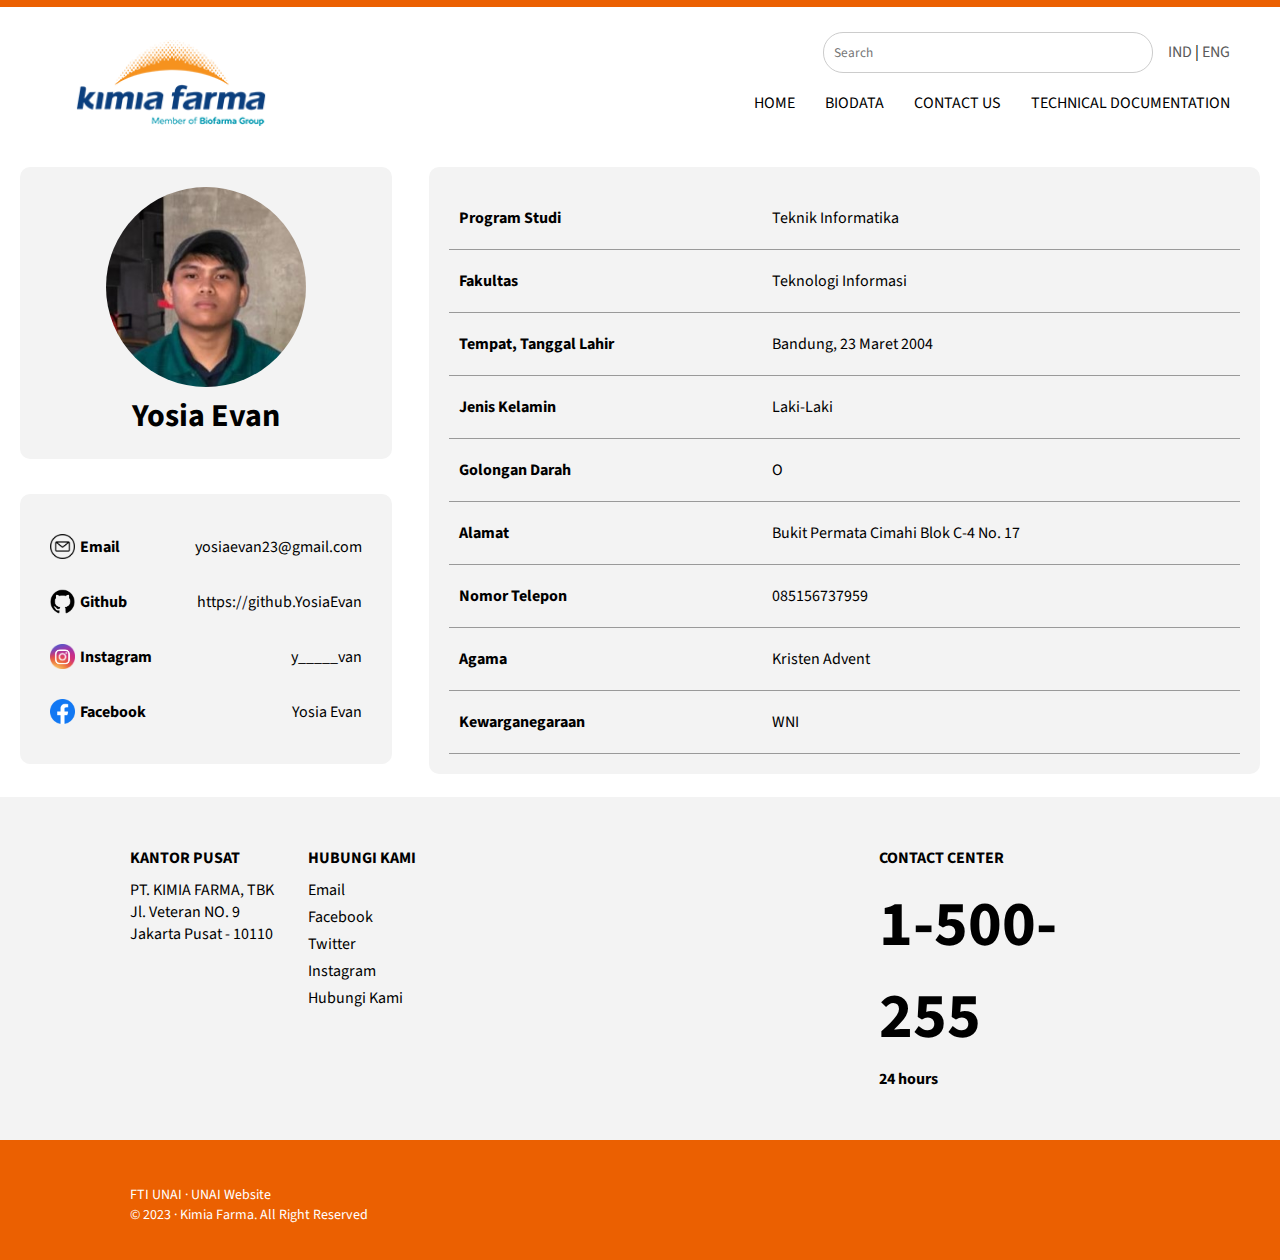
<file: biodata.html>
<!DOCTYPE html>
<html lang="en">
    <head>
        <meta charset="UTF-8">
        <meta name="viewport" content="width=device-width, initial-scale=1.0">

        <!-- Style -->
        <link rel="stylesheet" href="style.css">

        <!-- Font -->
        <link href='https://fonts.googleapis.com/css?family=Source Sans Pro' rel='stylesheet'>

        <title>Yosia Evan's Biodata</title>
    </head>
    <body>
        <!-- Header -->
        <header>
            <img src="img/logo-kimia-farma.png" alt="Logo Kimia Farma">
            <div id="search-lang-navbar">
                <div id="search-lang">
                    <div id="search">
                        <input type="text" placeholder="Search">
                    </div>
                    <div id="lang">
                        <a href="https://www.kimiafarma.co.id/id">IND</a>
                         | 
                        <a href="https://www.kimiafarma.co.id/en">ENG</a>
                    </div>
                </div>
                <nav id="navbar">
                    <ul>
                        <li>
                            <a href="index.html">HOME</a>
                        </li>
                        <li>
                            <a href="biodata.html">BIODATA</a>
                        </li>
                        <li>
                            <a href="contact_us.html">CONTACT US</a>
                        </li>
                        <li>
                            <a href="technical_documentation.html">TECHNICAL DOCUMENTATION</a>
                        </li>
                    </ul>
                </nav>
            </div>
        </header>

        <!-- Main Section -->
        <main id="main-bio">
            <div id="profile">
                <img src="img/van-photo.jpg" alt="Yosia Evan">
                <h1>Yosia Evan</h1>
            </div>
            <div id="bio">
                <table>
                    <tr>
                        <th>Program Studi</th>
                        <td>Teknik Informatika</td>
                    </tr>
                    <tr>
                        <th>Fakultas</th>
                        <td>Teknologi Informasi</td>
                    </tr>
                    <tr>
                        <th>Tempat, Tanggal Lahir</th>
                        <td>Bandung, 23 Maret 2004</td>
                    </tr>
                    <tr>
                        <th>Jenis Kelamin</th>
                        <td>Laki-Laki</td>
                    </tr>
                    <tr>
                        <th>Golongan Darah</th>
                        <td>O</td>
                    </tr>
                    <tr>
                        <th>Alamat</th>
                        <td>Bukit Permata Cimahi Blok C-4 No. 17</td>
                    </tr>
                    <tr>
                        <th>Nomor Telepon</th>
                        <td>085156737959</td>
                    </tr>
                    <tr>
                        <th>Agama</th>
                        <td>Kristen Advent</td>
                    </tr>
                    <tr>
                        <th>Kewarganegaraan</th>
                        <td>WNI</td>
                    </tr>
                </table>
            </div>
            <div id="bio-contact">
                <table>
                    <tr>
                        <th><img src="img/email-icon.png" alt="Email"> Email</th>
                        <td>yosiaevan23@gmail.com</td>
                    </tr>
                    <tr>
                        <th><img src="img/github-logo.png" alt="Github"> Github</th>
                        <td><a href="https://github.com/YosiaEvan">https://github.YosiaEvan</a></td>
                    </tr>
                    <tr>
                        <th><img src="img/pngkey.com-instagram-circle-png-4486200.png" alt="Instagram"> Instagram</th>
                        <td><a href="https://www.instagram.com/y_____van/">y_____van</a></td>
                    </tr>
                    <tr>
                        <th><img src="img/Facebook_f_logo_(2019).svg.png" alt="Facebook"> Facebook</th>
                        <td><a href="https://web.facebook.com/profile.php?id=100011032568950">Yosia Evan</a></td>
                    </tr>
                </table>
            </div>
        </main>
        
        <!-- Footer -->
        <footer>
            <!-- Contact Section -->
            <div id="footer-contact">
                <div id="kantor-pusat">
                    <h4>Kantor Pusat</h4>
                    <p>PT. KIMIA FARMA, TBK Jl. Veteran NO. 9 Jakarta Pusat - 10110</p>
                </div>
                <div id="hubungi-kami">
                    <h4>Hubungi Kami</h4>
                    <ul>
                        <li>
                            <a href="mailto:corsec@kimiafarma.co.id">Email</a>
                        </li>
                        <li>
                            <a href="https://www.facebook.com/kimiafarmacare">Facebook</a>
                        </li>
                        <li>
                            <a href="https://www.twitter.com/kimiafarmaind">Twitter</a>
                        </li>
                        <li>
                            <a href="https://www.instagram.com/kimiafarma.ind">Instagram</a>
                        </li>
                        <li>
                            <a href="https://www.kimiafarma.co.id/id/hubungi-kami">Hubungi Kami</a>
                        </li>
                    </ul>
                </div>
                <div id="contact-center">
                    <h4>Contact Center</h4>
                    <p id="num">1-500-255</p>
                    <p>24 hours</p>
                </div>
            </div>

            <!-- Copyright -->
            <div id="copyright">
                <a href="https://fti.unai.edu">FTI UNAI</a>
                &middot;
                <a href="https://unai.edu">UNAI Website</a>
                <p>&copy; 2023 &middot; Kimia Farma. All Right Reserved</p>
            </div>
        </footer>
    </body>
</html>
</file>
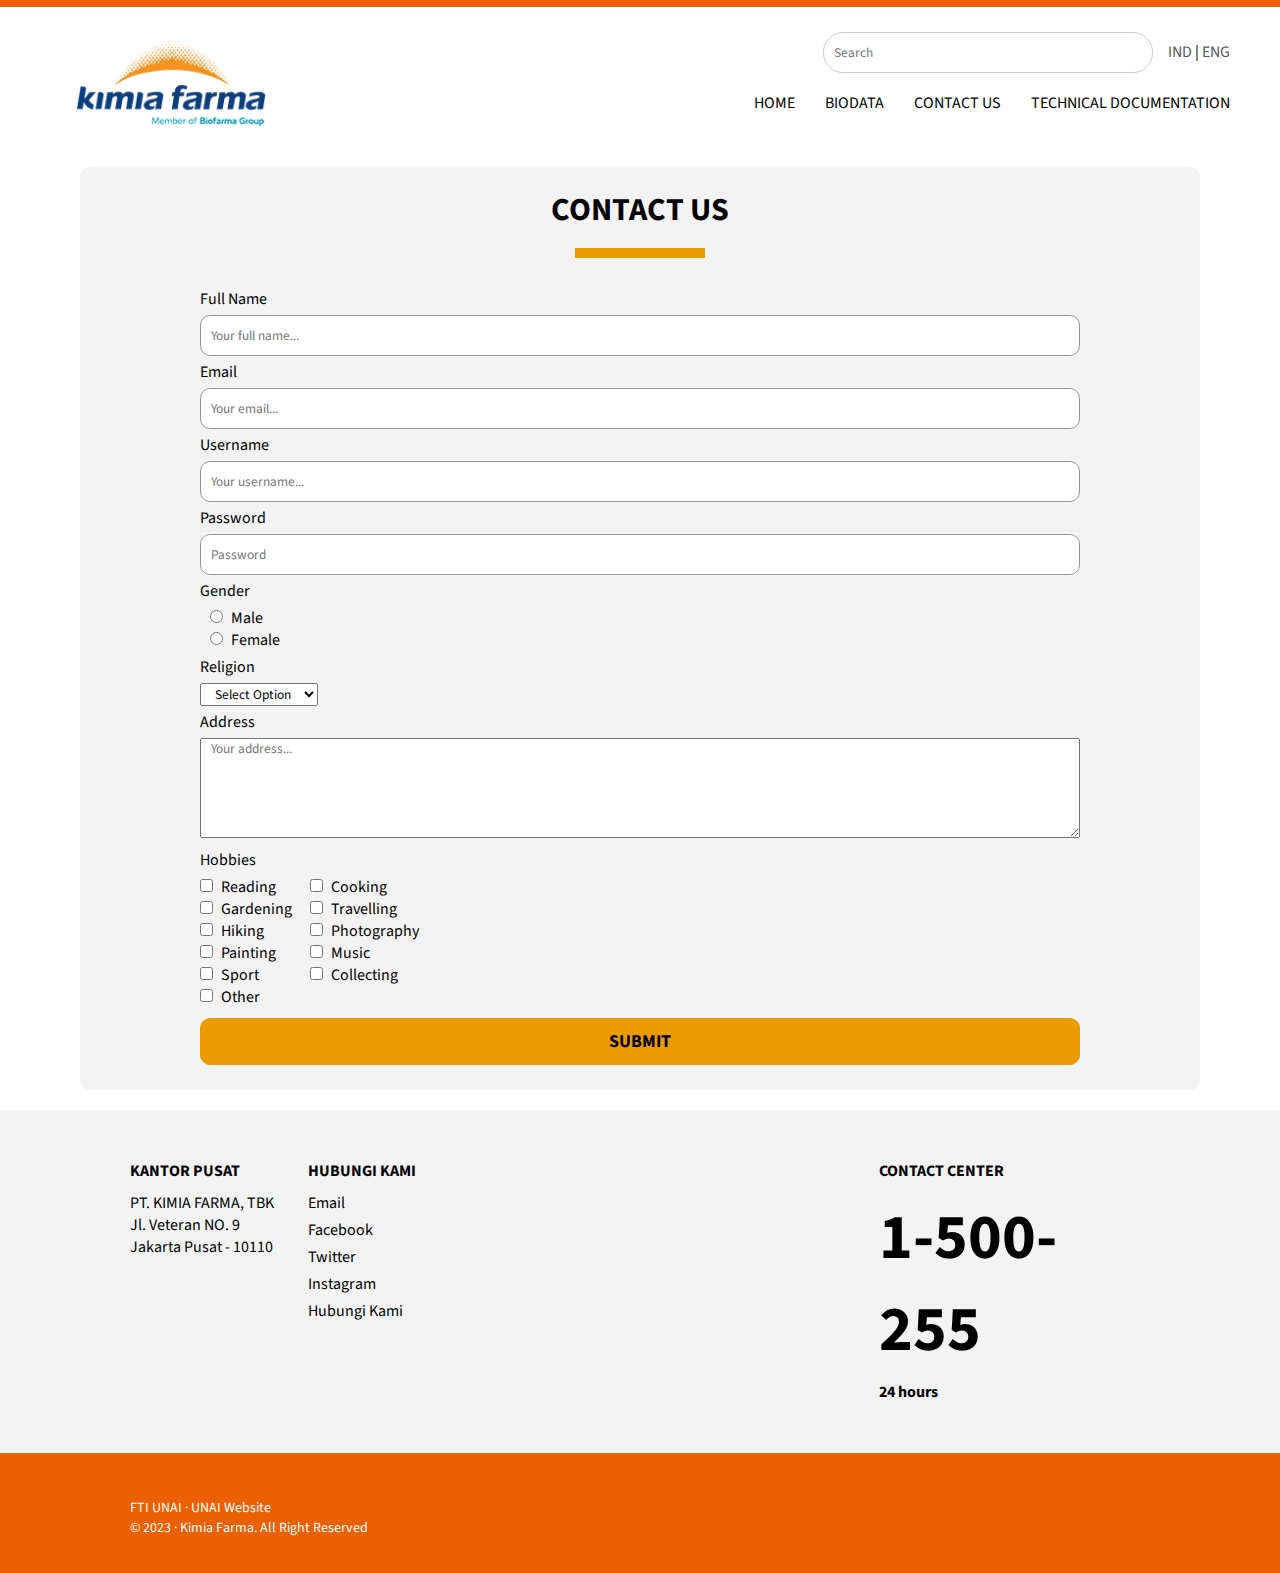
<file: contact_us.html>
<!DOCTYPE html>
<html lang="en">
    <head>
        <meta charset="UTF-8">
        <meta name="viewport" content="width=device-width, initial-scale=1.0">

        <!-- Style -->
        <link rel="stylesheet" href="style.css">

        <!-- Font -->
        <link href='https://fonts.googleapis.com/css?family=Source Sans Pro' rel='stylesheet'>

        <title>Contact Us</title>
    </head>
    <body>
        <!-- Header -->
        <header>
            <img src="img/logo-kimia-farma.png" alt="Logo Kimia Farma">
            <div id="search-lang-navbar">
                <div id="search-lang">
                    <div id="search">
                        <input type="text" placeholder="Search">
                    </div>
                    <div id="lang">
                        <a href="https://www.kimiafarma.co.id/id">IND</a>
                         | 
                        <a href="https://www.kimiafarma.co.id/en">ENG</a>
                    </div>
                </div>
                <nav id="navbar">
                    <ul>
                        <li>
                            <a href="index.html">HOME</a>
                        </li>
                        <li>
                            <a href="biodata.html">BIODATA</a>
                        </li>
                        <li>
                            <a href="contact_us.html">CONTACT US</a>
                        </li>
                        <li>
                            <a href="technical_documentation.html">TECHNICAL DOCUMENTATION</a>
                        </li>
                    </ul>
                </nav>
            </div>
        </header>

        <!-- Main Section -->
        <main id="main-contactus">
            <h1>Contact Us</h1>
            <div class="border-bottom"></div>
            <form name="myForm" onsubmit="return validateForm()" method="post">
                <label for="fullname">Full Name</label>
                <input type="text" id="fullname" name="fullname" placeholder="Your full name...">

                <label for="email">Email</label>
                <input type="email" id="email" name="email" placeholder="Your email...">

                <label for="username">Username</label>
                <input type="text" id="username" name="username" placeholder="Your username...">

                <label for="password">Password</label>
                <input type="password" id="password" name="password" placeholder="Password">

                <p>Gender</p>
                <div id="gender-form">
                    <input type="radio" id="male" name="gender" value="Male">
                    <label for="male">Male</label><br>
                    <input type="radio" id="female" name="gender" value="Female">
                    <label for="female">Female</label>
                </div>

                <label for="religion">Religion</label><br>
                <select name="religion" id="religion">
                    <option value="" selected disabled>Select Option</option>
                    <option value="islam">Islam</option>
                    <option value="christian">Christian</option>
                    <option value="hindu">Hindu</option>
                    <option value="buddha">Buddha</option>
                    <option value="konghucu">Konghucu</option>
                </select><br>

                <label for="address">Address</label><br>
                <textarea name="address" id="address" value="Address" placeholder="Your address..."></textarea>

                <p>Hobbies</p>
                <div id="hobbies-form">
                    <ul>
                        <li>
                            <input type="checkbox" id="reading" name="hobbies[]" value="Reading">
                            <label for="reading">Reading</label>
                        </li>
                        <li>
                            <input type="checkbox" id="cooking" name="hobbies[]" value="Cooking">
                            <label for="cooking">Cooking</label>
                        </li>
                        <li>
                            <input type="checkbox" id="gardening" name="hobbies[]" value="Gardening">
                            <label for="gardening">Gardening</label>
                        </li>
                        <li>
                            <input type="checkbox" id="travelling" name="hobbies[]" value="Travelling">
                            <label for="travelling">Travelling</label>
                        </li>
                        <li>
                            <input type="checkbox" id="hiking" name="hobbies[]" value="Hiking">
                            <label for="hiking">Hiking</label>
                        </li>
                        <li>
                            <input type="checkbox" id="photography" name="hobbies[]" value="Photography">
                            <label for="photography">Photography</label>
                        </li>
                        <li>
                            <input type="checkbox" id="painting" name="hobbies[]" value="Painting">
                            <label for="painting">Painting</label>
                        </li>
                        <li>
                            <input type="checkbox" id="music" name="hobbies[]" value="Music">
                            <label for="music">Music</label>
                        </li>
                        <li>
                            <input type="checkbox" id="sport" name="hobbies[]" value="Sport">
                            <label for="sport">Sport</label>
                        </li>
                        <li>
                            <input type="checkbox" id="collecting" name="hobbies[]" value="Collecting">
                            <label for="collecting">Collecting</label>
                        </li>
                        <li>
                            <input type="checkbox" id="other" name="hobbies[]" value="Other">
                            <label for="other">Other</label>
                        </li>
                    </ul>                    
                </div>
                
                <button type="submit" value="Save">Submit</button>
            </form>
        </main>
        
        <!-- Footer -->
        <footer>
            <!-- Contact Section -->
            <div id="footer-contact">
                <div id="kantor-pusat">
                    <h4>Kantor Pusat</h4>
                    <p>PT. KIMIA FARMA, TBK Jl. Veteran NO. 9 Jakarta Pusat - 10110</p>
                </div>
                <div id="hubungi-kami">
                    <h4>Hubungi Kami</h4>
                    <ul>
                        <li>
                            <a href="mailto:corsec@kimiafarma.co.id">Email</a>
                        </li>
                        <li>
                            <a href="https://www.facebook.com/kimiafarmacare">Facebook</a>
                        </li>
                        <li>
                            <a href="https://www.twitter.com/kimiafarmaind">Twitter</a>
                        </li>
                        <li>
                            <a href="https://www.instagram.com/kimiafarma.ind">Instagram</a>
                        </li>
                        <li>
                            <a href="https://www.kimiafarma.co.id/id/hubungi-kami">Hubungi Kami</a>
                        </li>
                    </ul>
                </div>
                <div id="contact-center">
                    <h4>Contact Center</h4>
                    <p id="num">1-500-255</p>
                    <p>24 hours</p>
                </div>
            </div>

            <!-- Copyright -->
            <div id="copyright">
                <a href="https://fti.unai.edu">FTI UNAI</a>
                &middot;
                <a href="https://unai.edu">UNAI Website</a>
                <p>&copy; 2023 &middot; Kimia Farma. All Right Reserved</p>
            </div>
        </footer>

        <script>
            function validateForm() {
                let fullName = document.forms["myForm"]["fullname"].value;
                if(fullName == "") {
                    alert("Name must be filled out");
                    return false;
                }
                let email = document.forms["myForm"]["email"].value;
                if(email == "") {
                    alert("Email must be filled out");
                    return false;
                }
                let userName = document.forms["myForm"]["username"].value;
                if(userName == "") {
                    alert("Username must be filled out");
                    return false;
                }
                let pass = document.forms["myForm"]["password"].value;
                if(pass == "") {
                    alert("Password must be filled out");
                    return false;
                }
                let gender = document.forms["myForm"]["gender"].value;
                if(gender == "") {
                    alert("Gender must be selected");
                    return false;
                }
                let religion= document.forms["myForm"]["religion"].value;
                if(religion == "") {
                    alert("Religion must be filled out");
                    return false;
                }
                let address = document.forms["myForm"]["address"].value;
                if(address == "") {
                    alert("Address must be filled out");
                    return false;
                }
                let hobbies = document.querySelectorAll('input[type="checkbox"]:checked');
                if(hobbies.length == 0) {
                    alert("At least choose one hobbie");
                    return false;
                }
            }
        </script>
    </body>
</html>
</file>
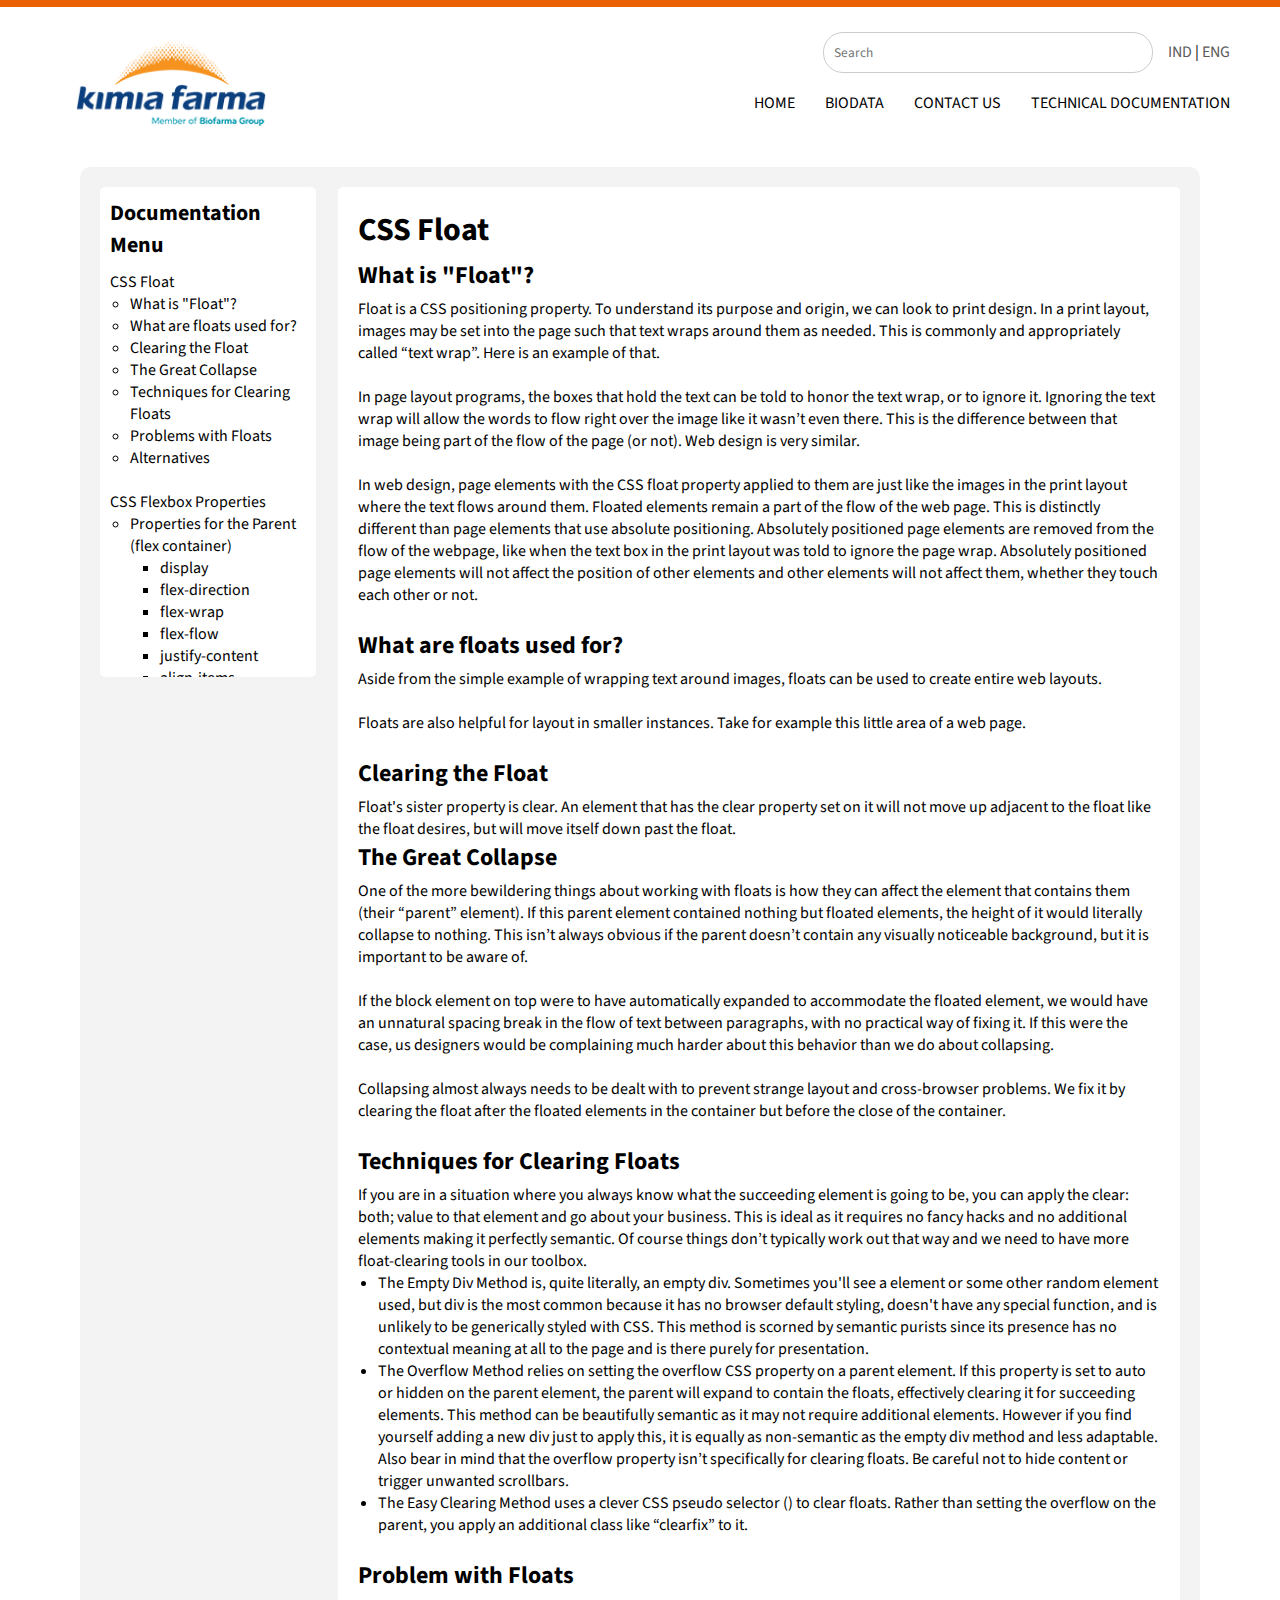
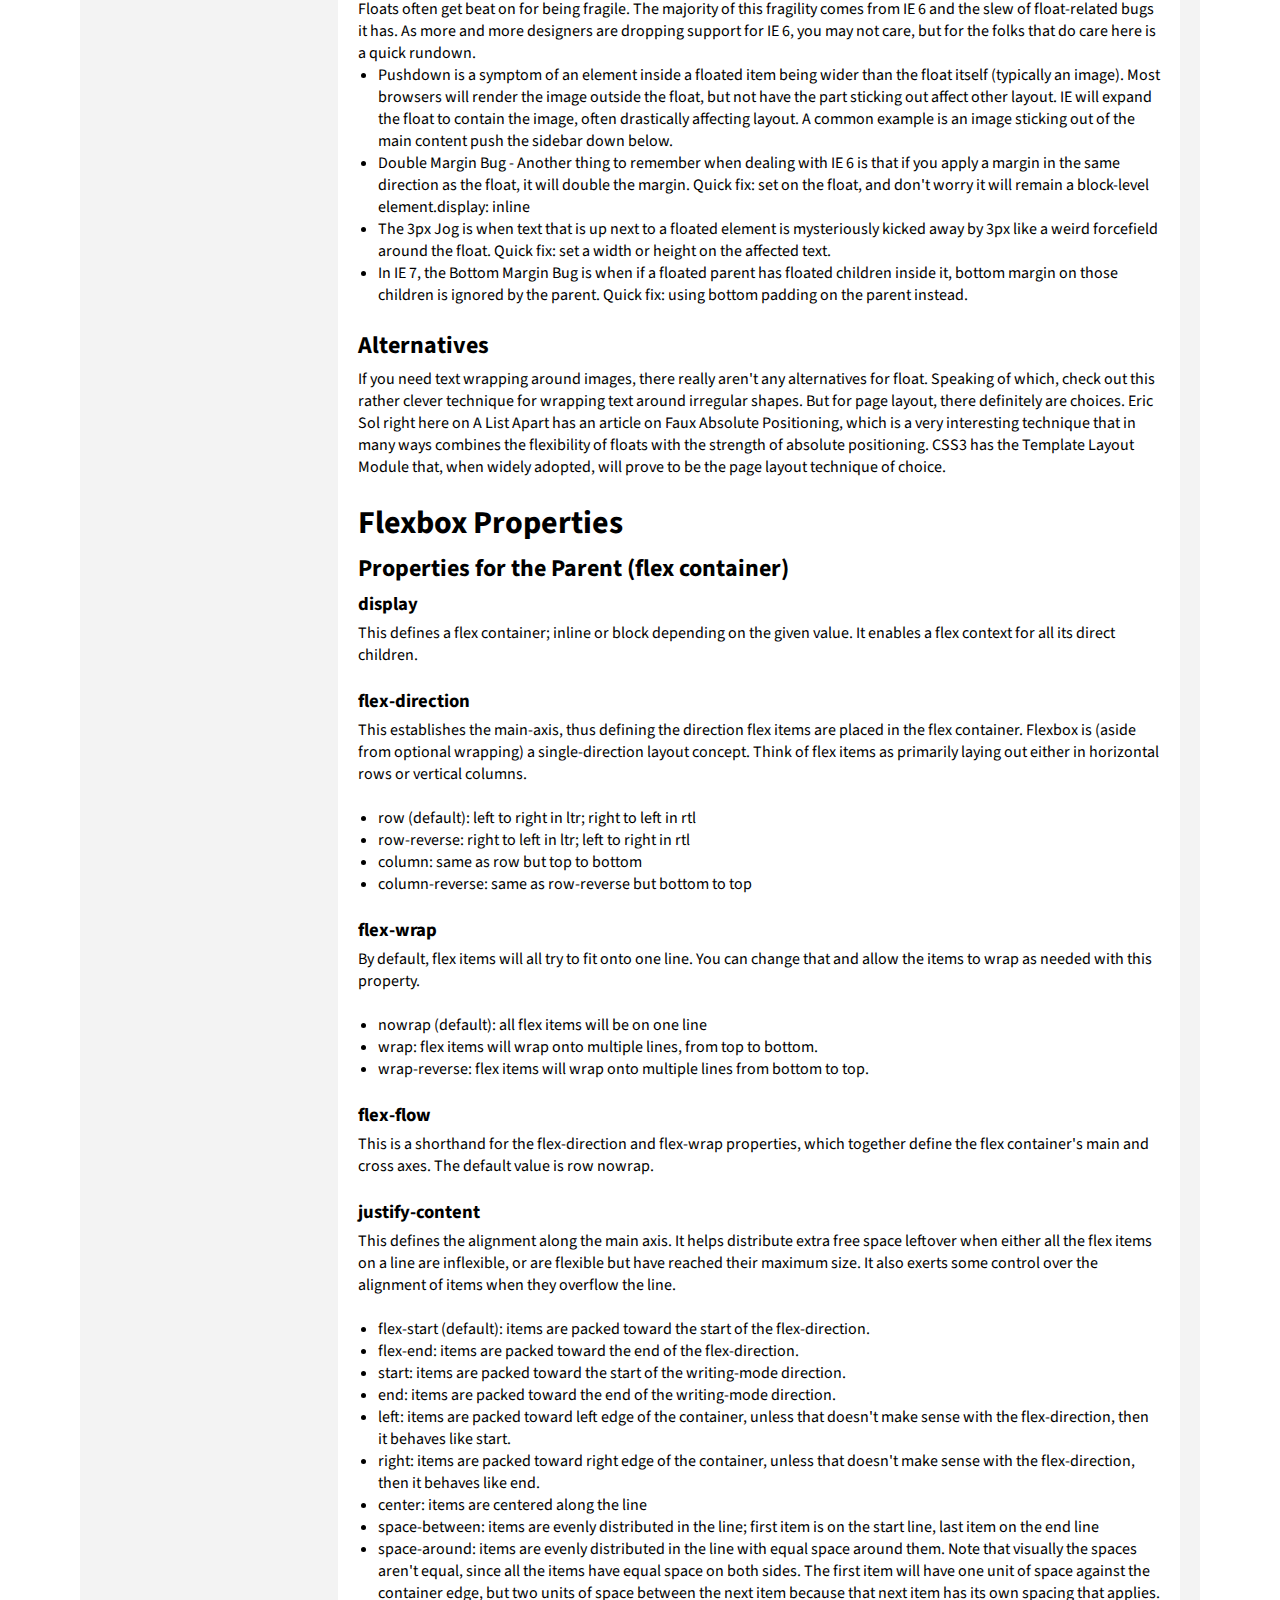
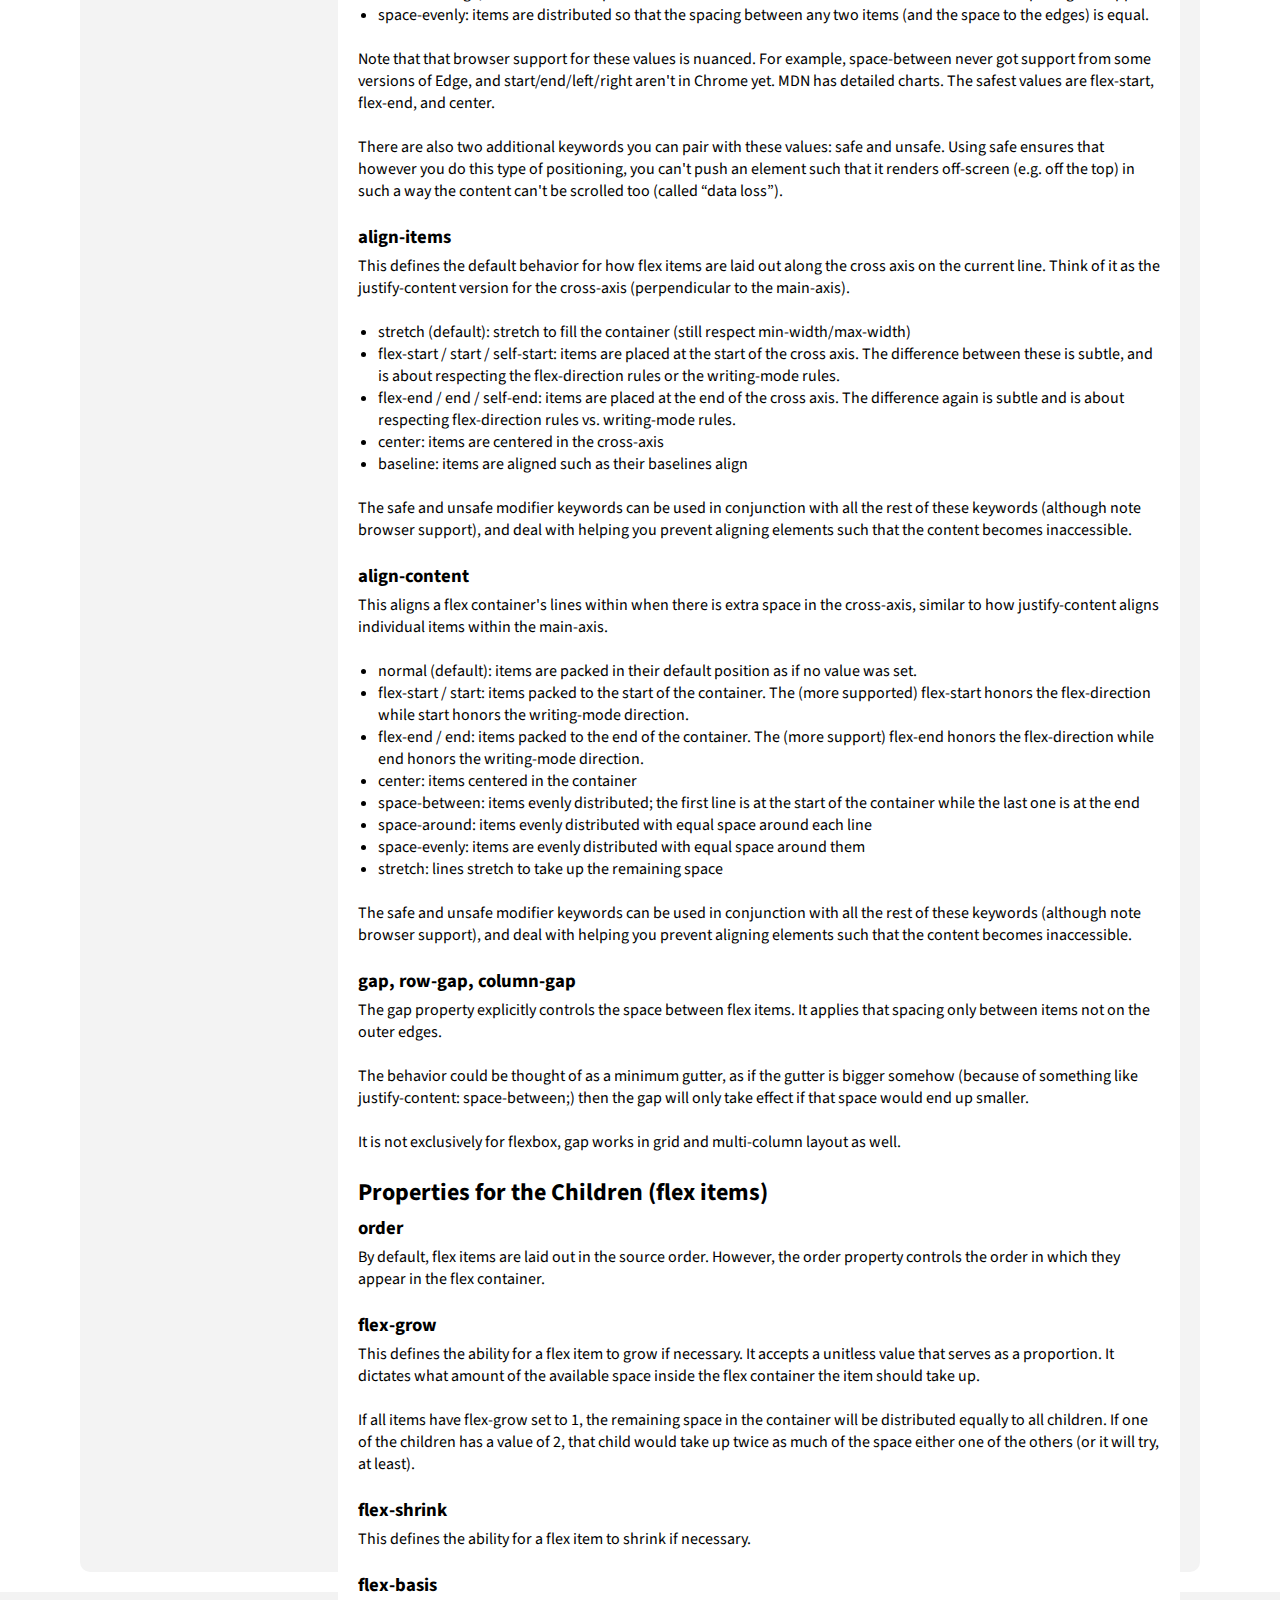
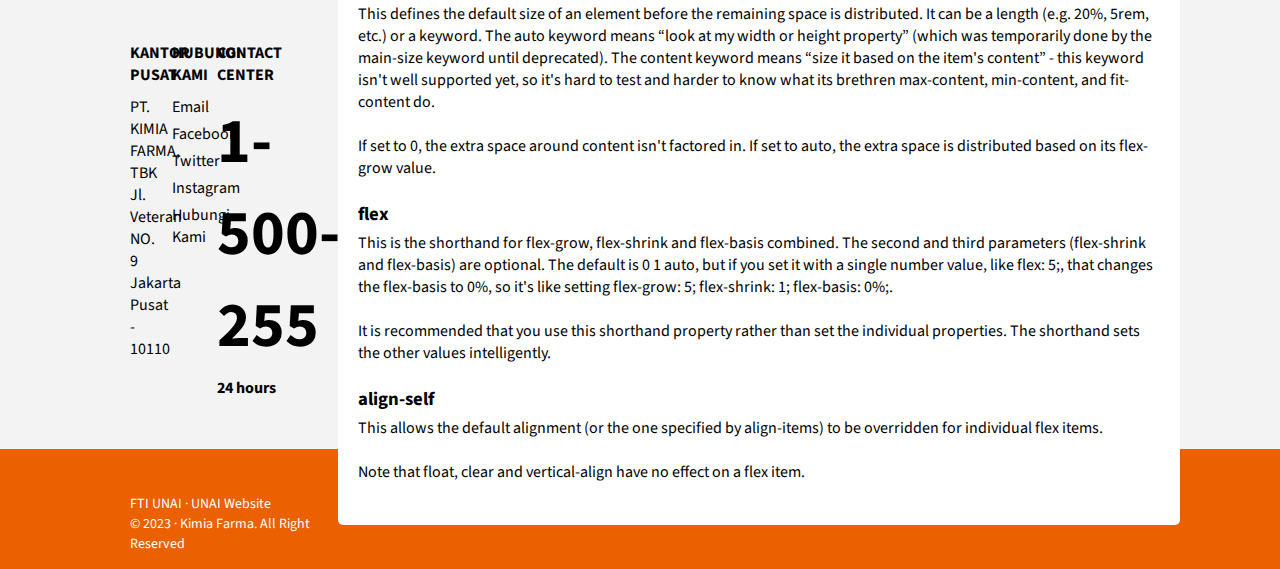
<file: technical_documentation.html>
<!DOCTYPE html>
<html lang="en">
    <head>
        <meta charset="UTF-8">
        <meta name="viewport" content="width=device-width, initial-scale=1.0">

        <!-- Style -->
        <link rel="stylesheet" href="style.css">

        <!-- Font -->
        <link href='https://fonts.googleapis.com/css?family=Source Sans Pro' rel='stylesheet'>

        <title>Technical Documentation</title>
    </head>
    <body>
        <!-- Header -->
        <header>
            <img src="img/logo-kimia-farma.png" alt="Logo Kimia Farma">
            <div id="search-lang-navbar">
                <div id="search-lang">
                    <div id="search">
                        <input type="text" placeholder="Search">
                    </div>
                    <div id="lang">
                        <a href="https://www.kimiafarma.co.id/id">IND</a>
                         | 
                        <a href="https://www.kimiafarma.co.id/en">ENG</a>
                    </div>
                </div>
                <nav id="navbar">
                    <ul>
                        <li>
                            <a href="index.html">HOME</a>
                        </li>
                        <li>
                            <a href="biodata.html">BIODATA</a>
                        </li>
                        <li>
                            <a href="contact_us.html">CONTACT US</a>
                        </li>
                        <li>
                            <a href="technical_documentation.html">TECHNICAL DOCUMENTATION</a>
                        </li>
                    </ul>
                </nav>
            </div>
        </header>

        <!-- Main Section -->
        <main id="technical">
            <div id="technical-menu">
                <h1>Documentation Menu</h1>
                <ul class="first-list">
                    <li>
                        CSS Float
                        <ul class="second-list">
                            <li>
                                What is "Float"?
                            </li>
                            <li>
                                What are floats used for?
                            </li>
                            <li>
                                Clearing the Float
                            </li>
                            <li>
                                The Great Collapse
                            </li>
                            <li>
                                Techniques for Clearing Floats
                            </li>
                            <li>
                                Problems with Floats
                            </li>
                            <li>
                                Alternatives
                            </li>
                        </ul>
                    </li><br>
                    <li>
                        CSS Flexbox Properties
                        <ul class="second-list">
                            <li>
                                Properties for the Parent (flex container)
                                <ul class="third-list">
                                    <li>
                                        display
                                    </li>
                                    <li>
                                        flex-direction
                                    </li>
                                    <li>
                                        flex-wrap
                                    </li>
                                    <li>
                                        flex-flow
                                    </li>
                                    <li>
                                        justify-content
                                    </li>
                                    <li>
                                        align-items
                                    </li>
                                    <li>
                                        align-content
                                    </li>
                                    <li>
                                        gap, row-gap, column-gap
                                    </li>
                                </ul>
                            </li>
                            <li>
                                Properties for the Children (flex items)
                                <ul class="third-list">
                                    <li>
                                        order
                                    </li>
                                    <li>
                                        flex-grow
                                    </li>
                                    <li>
                                        flex-shrink
                                    </li>
                                    <li>
                                        flex-basis
                                    </li>
                                    <li>
                                        flex
                                    </li>
                                    <li>
                                        align-self
                                    </li>
                                </ul>
                            </li>
                        </ul>
                    </li>
                </ul>
            </div>

            <div id="technical-content">
                <h1>CSS Float</h1>
                <h2>What is "Float"?</h2>
                <p>Float is a CSS positioning property. To understand its purpose and origin, we can look to print design. In a print layout, images may be set into the page such that text wraps around them as needed. This is commonly and appropriately called “text wrap”. Here is an example of that.</p><br>
                <p>In page layout programs, the boxes that hold the text can be told to honor the text wrap, or to ignore it. Ignoring the text wrap will allow the words to flow right over the image like it wasn’t even there. This is the difference between that image being part of the flow of the page (or not). Web design is very similar.</p><br>
                <p>In web design, page elements with the CSS float property applied to them are just like the images in the print layout where the text flows around them. Floated elements remain a part of the flow of the web page. This is distinctly different than page elements that use absolute positioning. Absolutely positioned page elements are removed from the flow of the webpage, like when the text box in the print layout was told to ignore the page wrap. Absolutely positioned page elements will not affect the position of other elements and other elements will not affect them, whether they touch each other or not.</p><br>

                <h2>What are floats used for?</h2>
                <p>Aside from the simple example of wrapping text around images, floats can be used to create entire web layouts.</p><br>
                <p>Floats are also helpful for layout in smaller instances. Take for example this little area of a web page.</p><br>

                <h2>Clearing the Float</h2>
                <p>Float's sister property is clear. An element that has the clear property set on it will not move up adjacent to the float like the float desires, but will move itself down past the float.</p>

                <h2>The Great Collapse</h2>
                <p>One of the more bewildering things about working with floats is how they can affect the element that contains them (their “parent” element). If this parent element contained nothing but floated elements, the height of it would literally collapse to nothing. This isn’t always obvious if the parent doesn’t contain any visually noticeable background, but it is important to be aware of.</p><br>
                <p>If the block element on top were to have automatically expanded to accommodate the floated element, we would have an unnatural spacing break in the flow of text between paragraphs, with no practical way of fixing it. If this were the case, us designers would be complaining much harder about this behavior than we do about collapsing.</p><br>
                <p>Collapsing almost always needs to be dealt with to prevent strange layout and cross-browser problems. We fix it by clearing the float after the floated elements in the container but before the close of the container.</p><br>

                <h2>Techniques for Clearing Floats</h2>
                <p>If you are in a situation where you always know what the succeeding element is going to be, you can apply the clear: both; value to that element and go about your business. This is ideal as it requires no fancy hacks and no additional elements making it perfectly semantic. Of course things don’t typically work out that way and we need to have more float-clearing tools in our toolbox.</p>
                <ul>
                    <li>
                        The Empty Div Method is, quite literally, an empty div. Sometimes you'll see a element or some other random element used, but div is the most common because it has no browser default styling, doesn't have any special function, and is unlikely to be generically styled with CSS. This method is scorned by semantic purists since its presence has no contextual meaning at all to the page and is there purely for presentation.
                    </li>
                    <li>
                        The Overflow Method relies on setting the overflow CSS property on a parent element. If this property is set to auto or hidden on the parent element, the parent will expand to contain the floats, effectively clearing it for succeeding elements. This method can be beautifully semantic as it may not require additional elements. However if you find yourself adding a new div just to apply this, it is equally as non-semantic as the empty div method and less adaptable. Also bear in mind that the overflow property isn’t specifically for clearing floats. Be careful not to hide content or trigger unwanted scrollbars.
                    </li>
                    <li>
                        The Easy Clearing Method uses a clever CSS pseudo selector () to clear floats. Rather than setting the overflow on the parent, you apply an additional class like “clearfix” to it.
                    </li>
                </ul><br>

                <h2>Problem with Floats</h2>
                <p>Floats often get beat on for being fragile. The majority of this fragility comes from IE 6 and the slew of float-related bugs it has. As more and more designers are dropping support for IE 6, you may not care, but for the folks that do care here is a quick rundown.</p>
                <ul>
                    <li>
                        Pushdown is a symptom of an element inside a floated item being wider than the float itself (typically an image). Most browsers will render the image outside the float, but not have the part sticking out affect other layout. IE will expand the float to contain the image, often drastically affecting layout. A common example is an image sticking out of the main content push the sidebar down below.
                    </li>
                    <li>
                        Double Margin Bug - Another thing to remember when dealing with IE 6 is that if you apply a margin in the same direction as the float, it will double the margin. Quick fix: set on the float, and don't worry it will remain a block-level element.display: inline
                    </li>
                    <li>
                        The 3px Jog is when text that is up next to a floated element is mysteriously kicked away by 3px like a weird forcefield around the float. Quick fix: set a width or height on the affected text.
                    </li>
                    <li>
                        In IE 7, the Bottom Margin Bug is when if a floated parent has floated children inside it, bottom margin on those children is ignored by the parent. Quick fix: using bottom padding on the parent instead.
                    </li>
                </ul><br>

                <h2>Alternatives</h2>
                <p>If you need text wrapping around images, there really aren't any alternatives for float. Speaking of which, check out this rather clever technique for wrapping text around irregular shapes. But for page layout, there definitely are choices. Eric Sol right here on A List Apart has an article on Faux Absolute Positioning, which is a very interesting technique that in many ways combines the flexibility of floats with the strength of absolute positioning. CSS3 has the Template Layout Module that, when widely adopted, will prove to be the page layout technique of choice.</p><br>

                <h1>Flexbox Properties</h1>
                <h2>Properties for the Parent (flex container)</h2>
                <h3>display</h3>
                <p>This defines a flex container; inline or block depending on the given value. It enables a flex context for all its direct children.</p><br>

                <h3>flex-direction</h3>
                <p>This establishes the main-axis, thus defining the direction flex items are placed in the flex container. Flexbox is (aside from optional wrapping) a single-direction layout concept. Think of flex items as primarily laying out either in horizontal rows or vertical columns.</p><br>
                <ul>
                    <li>row (default): left to right in ltr; right to left in rtl</li>
                    <li>row-reverse: right to left in ltr; left to right in rtl</li>
                    <li>column: same as row but top to bottom</li>
                    <li>column-reverse: same as row-reverse but bottom to top</li>
                </ul><br>

                <h3>flex-wrap</h3>
                <p>By default, flex items will all try to fit onto one line. You can change that and allow the items to wrap as needed with this property.</p><br>
                <ul>
                    <li>nowrap (default): all flex items will be on one line</li>
                    <li>wrap: flex items will wrap onto multiple lines, from top to bottom.</li>
                    <li>wrap-reverse: flex items will wrap onto multiple lines from bottom to top.</li>
                </ul><br>

                <h3>flex-flow</h3>
                <p>This is a shorthand for the flex-direction and flex-wrap properties, which together define the flex container's main and cross axes. The default value is row nowrap.</p><br>

                <h3>justify-content</h3>
                <p>This defines the alignment along the main axis. It helps distribute extra free space leftover when either all the flex items on a line are inflexible, or are flexible but have reached their maximum size. It also exerts some control over the alignment of items when they overflow the line.</p><br>
                <ul>
                    <li>flex-start (default): items are packed toward the start of the flex-direction.</li>
                    <li>flex-end: items are packed toward the end of the flex-direction.</li>
                    <li>start: items are packed toward the start of the writing-mode direction.</li>
                    <li>end: items are packed toward the end of the writing-mode direction.</li>
                    <li>left: items are packed toward left edge of the container, unless that doesn't make sense with the flex-direction, then it behaves like start.</li>
                    <li>right: items are packed toward right edge of the container, unless that doesn't make sense with the flex-direction, then it behaves like end.</li>
                    <li>center: items are centered along the line</li>
                    <li>space-between: items are evenly distributed in the line; first item is on the start line, last item on the end line</li>
                    <li>space-around: items are evenly distributed in the line with equal space around them. Note that visually the spaces aren't equal, since all the items have equal space on both sides. The first item will have one unit of space against the container edge, but two units of space between the next item because that next item has its own spacing that applies.</li>
                    <li>space-evenly: items are distributed so that the spacing between any two items (and the space to the edges) is equal.</li>
                </ul><br>
                <p>Note that that browser support for these values is nuanced. For example, space-between never got support from some versions of Edge, and start/end/left/right aren't in Chrome yet. MDN has detailed charts. The safest values are flex-start, flex-end, and center.</p><br>
                <p>There are also two additional keywords you can pair with these values: safe and unsafe. Using safe ensures that however you do this type of positioning, you can't push an element such that it renders off-screen (e.g. off the top) in such a way the content can't be scrolled too (called “data loss”).</p><br>

                <h3>align-items</h3>
                <p>This defines the default behavior for how flex items are laid out along the cross axis on the current line. Think of it as the justify-content version for the cross-axis (perpendicular to the main-axis).</p><br>
                <ul>
                    <li>stretch (default): stretch to fill the container (still respect min-width/max-width)</li>
                    <li>flex-start / start / self-start: items are placed at the start of the cross axis. The difference between these is subtle, and is about respecting the flex-direction rules or the writing-mode rules.</li>
                    <li>flex-end / end / self-end: items are placed at the end of the cross axis. The difference again is subtle and is about respecting flex-direction rules vs. writing-mode rules.</li>
                    <li>center: items are centered in the cross-axis</li>
                    <li>baseline: items are aligned such as their baselines align</li>
                </ul><br>
                <p>The safe and unsafe modifier keywords can be used in conjunction with all the rest of these keywords (although note browser support), and deal with helping you prevent aligning elements such that the content becomes inaccessible.</p><br>

                <h3>align-content</h3>
                <p>This aligns a flex container's lines within when there is extra space in the cross-axis, similar to how justify-content aligns individual items within the main-axis.</p><br>
                <ul>
                    <li>normal (default): items are packed in their default position as if no value was set.</li>
                    <li>flex-start / start: items packed to the start of the container. The (more supported) flex-start honors the flex-direction while start honors the writing-mode direction.</li>
                    <li>flex-end / end: items packed to the end of the container. The (more support) flex-end honors the flex-direction while end honors the writing-mode direction.</li>
                    <li>center: items centered in the container</li>
                    <li>space-between: items evenly distributed; the first line is at the start of the container while the last one is at the end</li>
                    <li>space-around: items evenly distributed with equal space around each line</li>
                    <li>space-evenly: items are evenly distributed with equal space around them</li>
                    <li>stretch: lines stretch to take up the remaining space</li>
                </ul><br>
                <p>The safe and unsafe modifier keywords can be used in conjunction with all the rest of these keywords (although note browser support), and deal with helping you prevent aligning elements such that the content becomes inaccessible.</p><br>

                <h3>gap, row-gap, column-gap</h3>
                <p>The gap property explicitly controls the space between flex items. It applies that spacing only between items not on the outer edges.</p><br>
                <p>The behavior could be thought of as a minimum gutter, as if the gutter is bigger somehow (because of something like justify-content: space-between;) then the gap will only take effect if that space would end up smaller.</p><br>
                <p>It is not exclusively for flexbox, gap works in grid and multi-column layout as well.</p><br>

                <h2>Properties for the Children (flex items)</h2>
                <h3>order</h3>
                <p>By default, flex items are laid out in the source order. However, the order property controls the order in which they appear in the flex container.</p><br>
                
                <h3>flex-grow</h3>
                <p>This defines the ability for a flex item to grow if necessary. It accepts a unitless value that serves as a proportion. It dictates what amount of the available space inside the flex container the item should take up.</p><br>
                <p>If all items have flex-grow set to 1, the remaining space in the container will be distributed equally to all children. If one of the children has a value of 2, that child would take up twice as much of the space either one of the others (or it will try, at least).</p><br>

                <h3>flex-shrink</h3>
                <p>This defines the ability for a flex item to shrink if necessary.</p><br>

                <h3>flex-basis</h3>
                <p>This defines the default size of an element before the remaining space is distributed. It can be a length (e.g. 20%, 5rem, etc.) or a keyword. The auto keyword means “look at my width or height property” (which was temporarily done by the main-size keyword until deprecated). The content keyword means “size it based on the item's content” - this keyword isn't well supported yet, so it's hard to test and harder to know what its brethren max-content, min-content, and fit-content do.</p><br>
                <p>If set to 0, the extra space around content isn't factored in. If set to auto, the extra space is distributed based on its flex-grow value.</p><br>

                <h3>flex</h3>
                <p>This is the shorthand for flex-grow, flex-shrink and flex-basis combined. The second and third parameters (flex-shrink and flex-basis) are optional. The default is 0 1 auto, but if you set it with a single number value, like flex: 5;, that changes the flex-basis to 0%, so it's like setting flex-grow: 5; flex-shrink: 1; flex-basis: 0%;.</p><br>
                <p>It is recommended that you use this shorthand property rather than set the individual properties. The shorthand sets the other values intelligently.</p><br>

                <h3>align-self</h3>
                <p>This allows the default alignment (or the one specified by align-items) to be overridden for individual flex items.</p><br>
                <p>Note that float, clear and vertical-align have no effect on a flex item.</p><br>
            </div>
        </main>
        
        <!-- Footer -->
        <footer>
            <!-- Contact Section -->
            <div id="footer-contact">
                <div id="kantor-pusat">
                    <h4>Kantor Pusat</h4>
                    <p>PT. KIMIA FARMA, TBK Jl. Veteran NO. 9 Jakarta Pusat - 10110</p>
                </div>
                <div id="hubungi-kami">
                    <h4>Hubungi Kami</h4>
                    <ul>
                        <li>
                            <a href="mailto:corsec@kimiafarma.co.id">Email</a>
                        </li>
                        <li>
                            <a href="https://www.facebook.com/kimiafarmacare">Facebook</a>
                        </li>
                        <li>
                            <a href="https://www.twitter.com/kimiafarmaind">Twitter</a>
                        </li>
                        <li>
                            <a href="https://www.instagram.com/kimiafarma.ind">Instagram</a>
                        </li>
                        <li>
                            <a href="https://www.kimiafarma.co.id/id/hubungi-kami">Hubungi Kami</a>
                        </li>
                    </ul>
                </div>
                <div id="contact-center">
                    <h4>Contact Center</h4>
                    <p id="num">1-500-255</p>
                    <p>24 hours</p>
                </div>
            </div>

            <!-- Copyright -->
            <div id="copyright">
                <a href="https://fti.unai.edu">FTI UNAI</a>
                &middot;
                <a href="https://unai.edu">UNAI Website</a>
                <p>&copy; 2023 &middot; Kimia Farma. All Right Reserved</p>
            </div>
        </footer>
    </body>
</html>
</file>
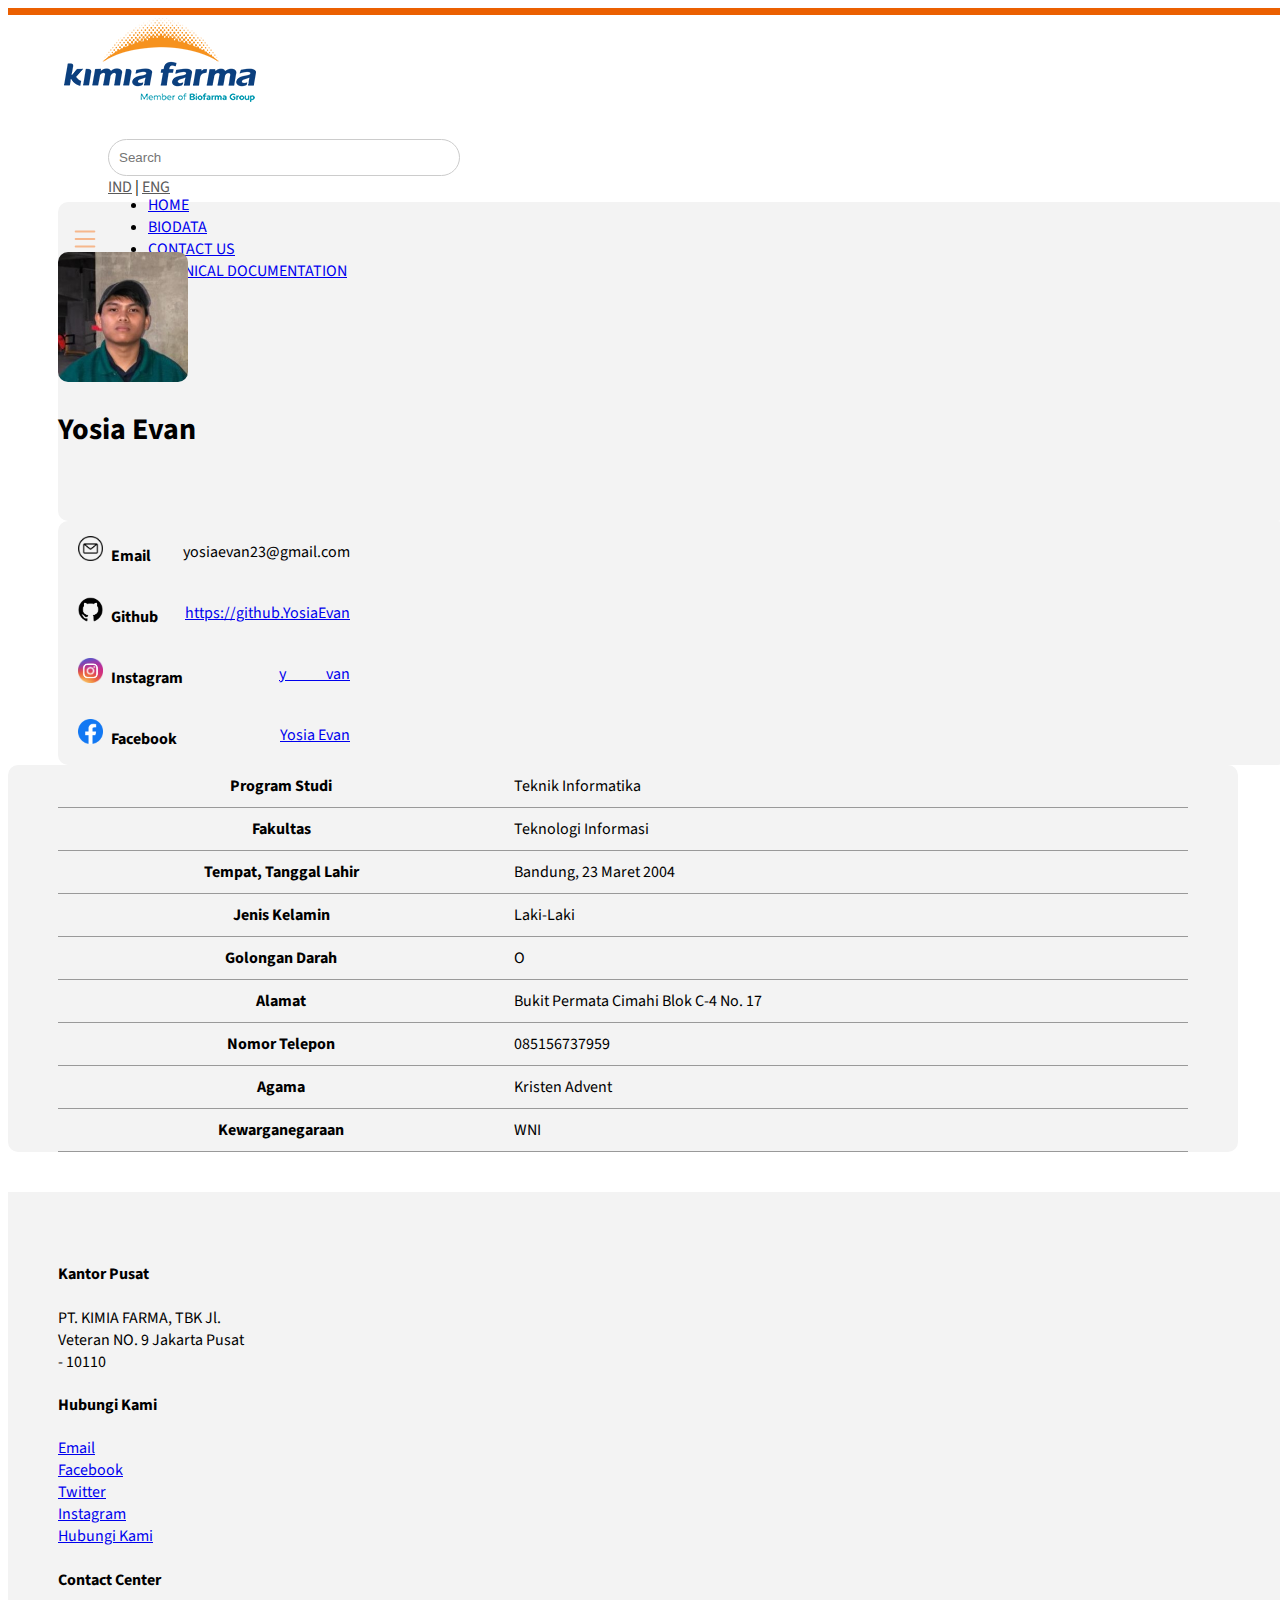
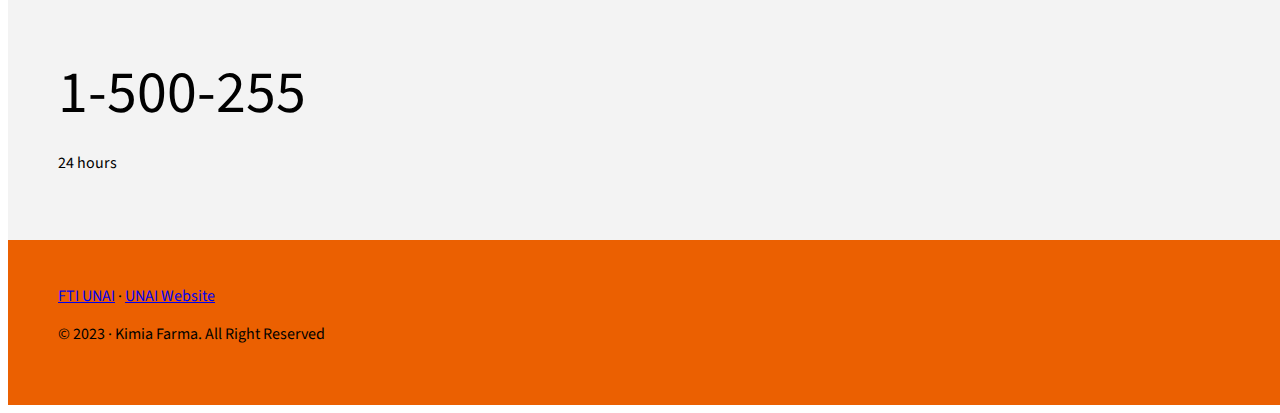
<file: bootstrap/biodata.html>
<!DOCTYPE html>
<html lang="en">
    <head>
        <meta charset="UTF-8">
        <meta name="viewport" content="width=device-width, initial-scale=1.0">

        <!-- Font -->
        <link href='https://fonts.googleapis.com/css?family=Source Sans Pro' rel='stylesheet'>

        <!-- CSS -->
        <link rel="stylesheet" href="style.css">

        <!-- Bootstrap -->
        <link href="https://cdn.jsdelivr.net/npm/bootstrap@5.3.2/dist/css/bootstrap.min.css" rel="stylesheet" integrity="sha384-T3c6CoIi6uLrA9TneNEoa7RxnatzjcDSCmG1MXxSR1GAsXEV/Dwwykc2MPK8M2HN" crossorigin="anonymous">
        <script src="https://cdn.jsdelivr.net/npm/bootstrap@5.3.2/dist/js/bootstrap.bundle.min.js" integrity="sha384-C6RzsynM9kWDrMNeT87bh95OGNyZPhcTNXj1NW7RuBCsyN/o0jlpcV8Qyq46cDfL" crossorigin="anonymous"></script>

        <title>Yosia Evan's Biodata</title>
    </head>
    <body class="source-sans-pro">
        <!-- Header -->
        <header class="d-flex justify-content-between w-screen h-147px px-50px bg-white border-top-7px sticky-top z-3 align-items-center">
            <img src="img/logo-kimia-farma.png" alt="Logo Kimia Farma">
            <div id="search-lang-navbar" class="d-none d-md-block h-md-100 px-50px fixed-top bg-transparent">
                <div id="search-lang" class="d-flex justify-content-end align-items-center h-30px mt-30px">
                    <div id="search">
                        <input type="text" placeholder="Search" class="p-10px w-330px border border-search">
                    </div>
                    <div id="lang" class="d-none d-md-block">
                        <a href="https://www.kimiafarma.co.id/id" class="text-5a5a5a text-5a5a5a:hover text-decoration-none">IND</a>
                         | 
                        <a href="https://www.kimiafarma.co.id/en" class="text-5a5a5a text-5a5a5a:hover text-decoration-none">ENG</a>
                    </div>
                </div>
                <nav id="navbar" class="d-flex flex-row-reverse align-items-center h-30px mt-25px">
                    <ul class="nav gap-md-2 gap-lg-5 w-fit">
                        <li class="nav-item">
                            <a href="index.html" class="text-decoration-none text-black text-black:hover">HOME</a>
                        </li>
                        <li class="nav-item">
                            <a href="biodata.html" class="text-decoration-none text-black text-black:hover">BIODATA</a>
                        </li>
                        <li class="nav-item">
                            <a href="contact_us.html" class="text-decoration-none text-black text-black:hover">CONTACT US</a>
                        </li>
                        <li class="nav-item">
                            <a href="technical_documentation.html" class="text-decoration-none text-black text-black:hover">TECHNICAL DOCUMENTATION</a>
                        </li>
                    </ul>
                </nav>
            </div>
            <div id="hamburger-menu" class="d-inline-block bg-eb6001 py-1 px-12px rounded-3 d-md-none">
                <svg xmlns="http://www.w3.org/2000/svg" width="30" height="30" fill="#f6b78c" class="bi bi-list" viewBox="0 0 16 16">
                    <path fill-rule="evenodd" d="M2.5 12a.5.5 0 0 1 .5-.5h10a.5.5 0 0 1 0 1H3a.5.5 0 0 1-.5-.5m0-4a.5.5 0 0 1 .5-.5h10a.5.5 0 0 1 0 1H3a.5.5 0 0 1-.5-.5m0-4a.5.5 0 0 1 .5-.5h10a.5.5 0 0 1 0 1H3a.5.5 0 0 1-.5-.5"/>
                </svg>
            </div>
        </header>

        <!-- Main Section -->
        <main class="w-screen h-fit d-flex flex-column flex-lg-row gap-5 my-10">
            <div id="container-bio" class="d-flex flex-column flex-md-row flex-lg-column gap-5">
                <div id="profile" class="bg-f3f3f3 mx-50px d-flex flex-column gap-5 align-items-center text-center rounded-10px py-50px">
                    <img src="img/van-photo.jpg" alt="Yosia Evan" class="rounded-10px w-250px">
                    <h1 class="ts-1 fw-bold">Yosia Evan</h1>
                </div>
                <div id="bio-contact" class="bg-f3f3f3 mx-50px d-flex flex-column gap-5 align-items-center text-center rounded-10px py-50px">
                    <table class="w-fit">
                        <tr>
                            <th class="py-15px px-2.5 d-flex text-left align-items-center"><img src="img/email-icon.png" alt="Email" class="w-25px"> Email</th>
                            <td class="py-15px px-2.5 text-right">yosiaevan23@gmail.com</td>
                        </tr>
                        <tr>
                            <th class="py-15px px-2.5 d-flex text-left align-items-center"><img src="img/github-logo.png" alt="Github" class="w-25px"> Github</th>
                            <td class="py-15px px-2.5 text-right"><a href="https://github.com/YosiaEvan" class="text-black text-black:hover text-decoration-none">https://github.YosiaEvan</a></td>
                        </tr>
                        <tr>
                            <th class="py-15px px-2.5 d-flex text-left align-items-center"><img src="img/pngkey.com-instagram-circle-png-4486200.png" alt="Instagram" class="w-25px"> Instagram</th>
                            <td class="py-15px px-2.5 text-right"><a href="https://www.instagram.com/y_____van/" class="text-black text-black:hover text-decoration-none">y_____van</a></td>
                        </tr>
                        <tr>
                            <th class="py-15px px-2.5 d-flex text-left align-items-center"><img src="img/Facebook_f_logo_(2019).svg.png" alt="Facebook" class="w-25px"> Facebook</th>
                            <td class="py-15px px-2.5 text-right"><a href="https://web.facebook.com/profile.php?id=100011032568950" class="text-black text-black:hover text-decoration-none">Yosia Evan</a></td>
                        </tr>
                    </table>
                </div>
            </div>
            <div id="bio" class="bg-f3f3f3 mx-50px d-flex flex-column gap-5 align-items-center text-center rounded-10px">
                <table class="w-fit">
                    <tr>
                        <th class="text-start">Program Studi</th>
                        <td class="text-start">Teknik Informatika</td>
                    </tr>
                    <tr>
                        <th class="text-start">Fakultas</th>
                        <td class="text-start">Teknologi Informasi</td>
                    </tr>
                    <tr>
                        <th class="text-start">Tempat, Tanggal Lahir</th>
                        <td class="text-start">Bandung, 23 Maret 2004</td>
                    </tr>
                    <tr>
                        <th class="text-start">Jenis Kelamin</th>
                        <td class="text-start">Laki-Laki</td>
                    </tr>
                    <tr>
                        <th class="text-start">Golongan Darah</th>
                        <td class="text-start">O</td>
                    </tr>
                    <tr>
                        <th class="text-start">Alamat</th>
                        <td class="text-start">Bukit Permata Cimahi Blok C-4 No. 17</td>
                    </tr>
                    <tr>
                        <th class="text-start">Nomor Telepon</th>
                        <td class="text-start">085156737959</td>
                    </tr>
                    <tr>
                        <th class="text-start">Agama</th>
                        <td class="text-start">Kristen Advent</td>
                    </tr>
                    <tr>
                        <th class="text-start">Kewarganegaraan</th>
                        <td class="text-start">WNI</td>
                    </tr>
                </table>
            </div>
        </main>
        
        <!-- Footer -->
        <footer class="w-screen bg-f3f3f3">
            <!-- Contact Section -->
            <div id="footer-contact" class="d-flex flex-column p-50px gap-5 flex-lg-row">
                <div id="kantor-pusat" class="w-30">
                    <h4 class="text-uppercase mb-2.5 fw-bold">Kantor Pusat</h4>
                    <p>PT. KIMIA FARMA, TBK Jl. Veteran NO. 9 Jakarta Pusat - 10110</p>
                </div>
                <div id="hubungi-kami">
                    <h4 class="text-uppercase mb-2.5 fw-bold">Hubungi Kami</h4>
                    <ul class="list-style-type-none">
                        <li>
                            <a href="mailto:corsec@kimiafarma.co.id" class="text-black text-decoration-none">Email</a>
                        </li>
                        <li>
                            <a href="https://www.facebook.com/kimiafarmacare" class="text-black text-decoration-none">Facebook</a>
                        </li>
                        <li>
                            <a href="https://www.twitter.com/kimiafarmaind" class="text-black text-decoration-none">Twitter</a>
                        </li>
                        <li>
                            <a href="https://www.instagram.com/kimiafarma.ind" class="text-black text-decoration-none">Instagram</a>
                        </li>
                        <li>
                            <a href="https://www.kimiafarma.co.id/id/hubungi-kami" class="text-black text-decoration-none">Hubungi Kami</a>
                        </li>
                    </ul>
                </div>
                <div id="contact-center">
                    <h4 class="text-uppercase fw-bold">Contact Center</h4>
                    <p id="p-contact" class="ts-64px mb-5px fw-bold lh-sm">1-500-255</p>
                    <p class="fw-bold">24 hours</p>
                </div>
            </div>

            <!-- Copyright -->
            <div id="copyright" class="w-screen h-120px pt-45px pl-50px bg-eb6001 text-white ts-5">
                <a href="https://fti.unai.edu" class="text-decoration-none text-white">FTI UNAI</a>
                &middot;
                <a href="https://unai.edu" class="text-decoration-none text-white">UNAI Website</a>
                <p>&copy; 2023 &middot; Kimia Farma. All Right Reserved</p>
            </div>
        </footer>
    </body>
</html>
</file>
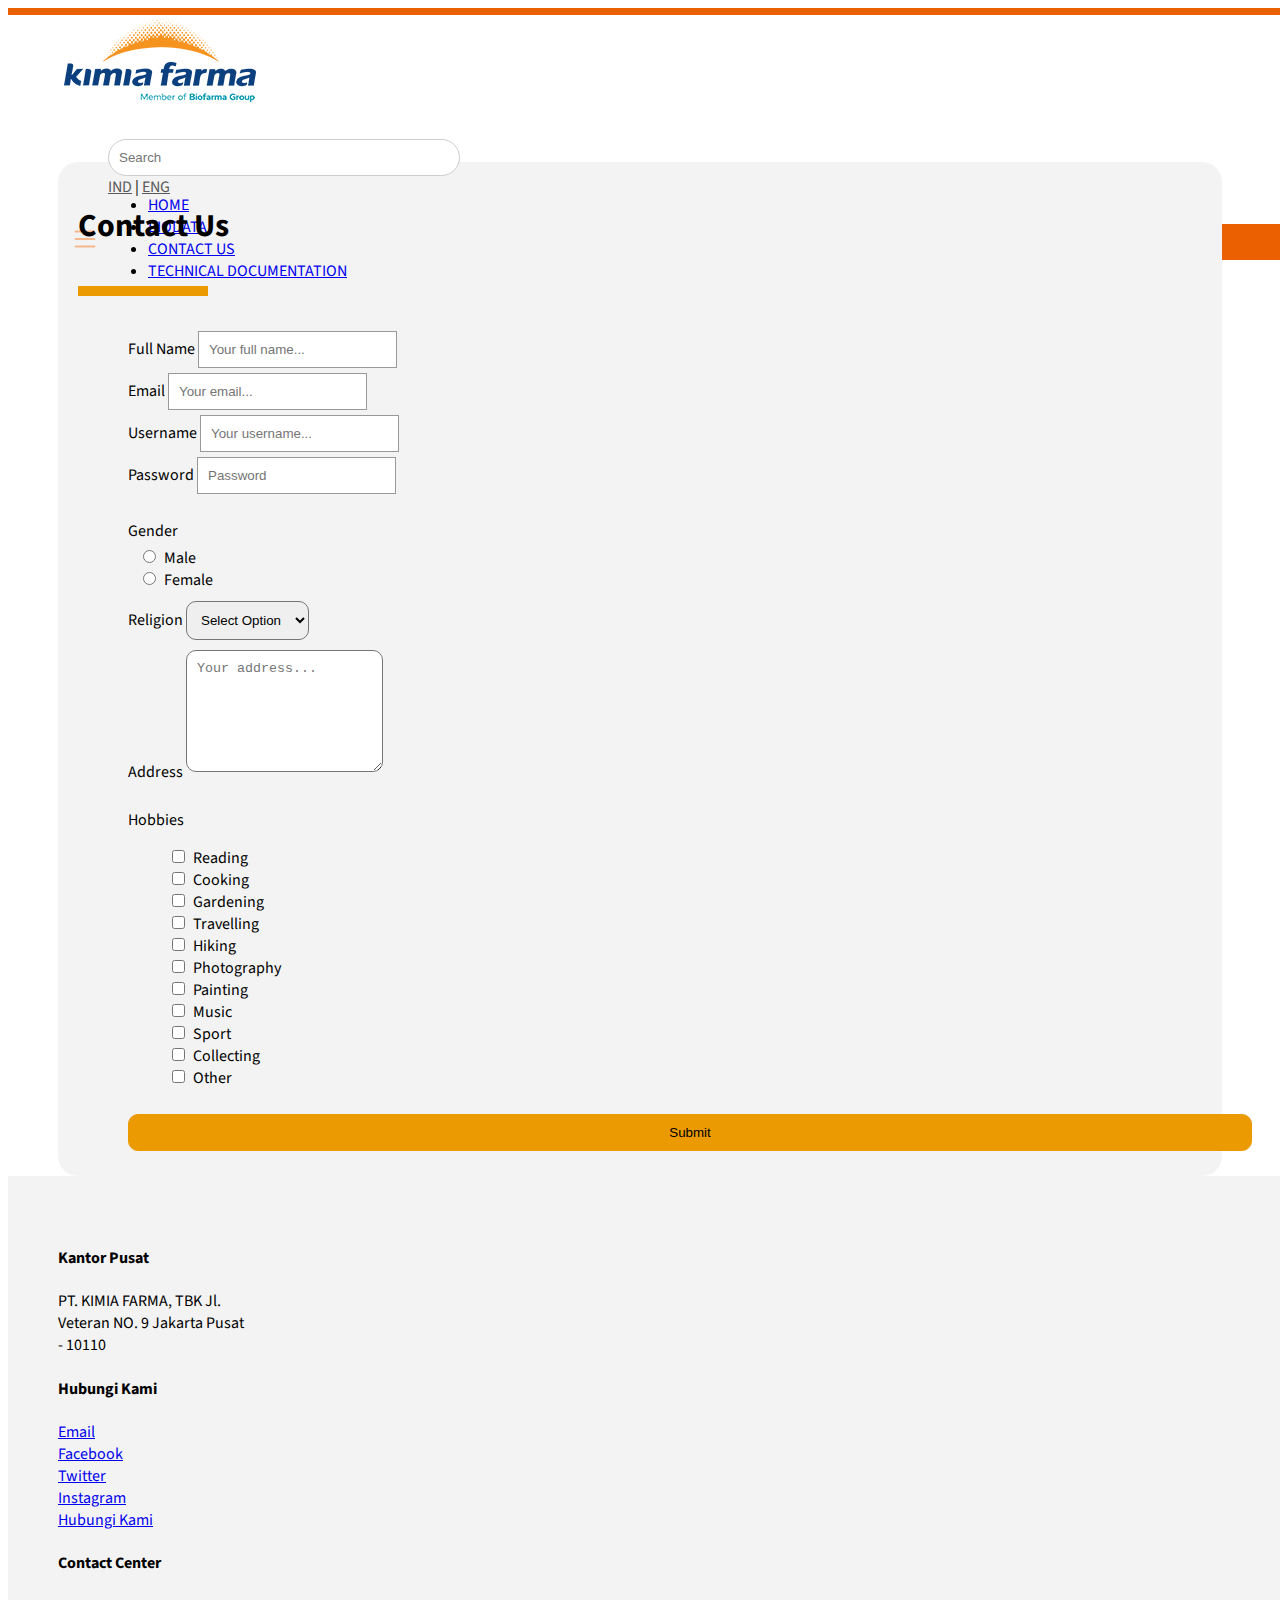
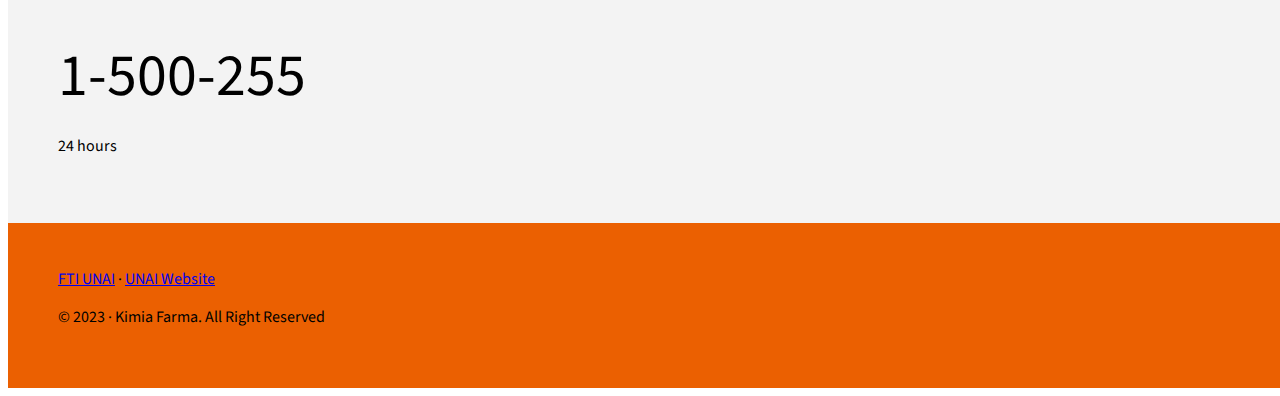
<file: bootstrap/contact_us.html>
<!DOCTYPE html>
<html lang="en">
    <head>
        <meta charset="UTF-8">
        <meta name="viewport" content="width=device-width, initial-scale=1.0">

        <!-- Font -->
        <link href='https://fonts.googleapis.com/css?family=Source Sans Pro' rel='stylesheet'>

        <!-- CSS -->
        <link rel="stylesheet" href="style.css">

        <!-- Bootstrap -->
        <link href="https://cdn.jsdelivr.net/npm/bootstrap@5.3.2/dist/css/bootstrap.min.css" rel="stylesheet" integrity="sha384-T3c6CoIi6uLrA9TneNEoa7RxnatzjcDSCmG1MXxSR1GAsXEV/Dwwykc2MPK8M2HN" crossorigin="anonymous">
        <script src="https://cdn.jsdelivr.net/npm/bootstrap@5.3.2/dist/js/bootstrap.bundle.min.js" integrity="sha384-C6RzsynM9kWDrMNeT87bh95OGNyZPhcTNXj1NW7RuBCsyN/o0jlpcV8Qyq46cDfL" crossorigin="anonymous"></script>

        <title>Contact Us</title>
    </head>
    <body class="source-sans-pro">
        <!-- Header -->
        <header class="d-flex justify-content-between w-screen h-147px px-50px bg-white border-top-7px sticky-top z-3 align-items-center">
            <img src="img/logo-kimia-farma.png" alt="Logo Kimia Farma">
            <div id="search-lang-navbar" class="d-none d-md-block h-md-100 px-50px fixed-top bg-transparent">
                <div id="search-lang" class="d-flex justify-content-end align-items-center h-30px mt-30px">
                    <div id="search">
                        <input type="text" placeholder="Search" class="p-10px w-330px border border-search">
                    </div>
                    <div id="lang" class="d-none d-md-block">
                        <a href="https://www.kimiafarma.co.id/id" class="text-5a5a5a text-5a5a5a:hover text-decoration-none">IND</a>
                         | 
                        <a href="https://www.kimiafarma.co.id/en" class="text-5a5a5a text-5a5a5a:hover text-decoration-none">ENG</a>
                    </div>
                </div>
                <nav id="navbar" class="d-flex flex-row-reverse align-items-center h-30px mt-25px">
                    <ul class="nav gap-md-2 gap-lg-5 w-fit">
                        <li class="nav-item">
                            <a href="index.html" class="text-decoration-none text-black text-black:hover">HOME</a>
                        </li>
                        <li class="nav-item">
                            <a href="biodata.html" class="text-decoration-none text-black text-black:hover">BIODATA</a>
                        </li>
                        <li class="nav-item">
                            <a href="contact_us.html" class="text-decoration-none text-black text-black:hover">CONTACT US</a>
                        </li>
                        <li class="nav-item">
                            <a href="technical_documentation.html" class="text-decoration-none text-black text-black:hover">TECHNICAL DOCUMENTATION</a>
                        </li>
                    </ul>
                </nav>
            </div>
            <div id="hamburger-menu" class="d-inline-block bg-eb6001 py-1 px-12px rounded-3 d-md-none">
                <svg xmlns="http://www.w3.org/2000/svg" width="30" height="30" fill="#f6b78c" class="bi bi-list" viewBox="0 0 16 16">
                    <path fill-rule="evenodd" d="M2.5 12a.5.5 0 0 1 .5-.5h10a.5.5 0 0 1 0 1H3a.5.5 0 0 1-.5-.5m0-4a.5.5 0 0 1 .5-.5h10a.5.5 0 0 1 0 1H3a.5.5 0 0 1-.5-.5m0-4a.5.5 0 0 1 .5-.5h10a.5.5 0 0 1 0 1H3a.5.5 0 0 1-.5-.5"/>
                </svg>
            </div>
        </header>

        <!-- Main Section -->
        <main id="main-contactus" class="h-fit my-5 mx-50px d-flex flex-column bg-f3f3f3 p-5 rounded-20px">
            <h1 class="text-center text-uppercase fs-1 fw-bold pb-15px">Contact Us</h1>
            <div class="mx-auto w-130px h-10px bg-eb9a01"></div>
            <form name="myForm" method="post" onsubmit="return validateForm()" class="w-full d-flex flex-column px-50px">
                <div class="d-flex flex-column flex-md-row flex-md-wrap justify-content-md-between">
                    <div class="d-flex flex-column">
                        <label for="fullname">Full Name</label>
                        <input type="text" id="fullname" name="fullname" placeholder="Your full name..." class="rounded-3">
                    </div>
                    <div class="d-flex flex-column">
                        <label for="email">Email</label>
                        <input type="email" id="email" name="email" placeholder="Your email..." class="rounded-3">
                    </div>
                    <div class="d-flex flex-column">
                        <label for="username">Username</label>
                        <input type="text" id="username" name="username" placeholder="Your username..." class="rounded-3">
                    </div>
                    <div class="d-flex flex-column">
                        <label for="password">Password</label>
                        <input type="password" id="password" name="password" placeholder="Password" class="rounded-3">
                    </div>
                </div>

                <p class="pt-10px mb-0">Gender</p>
                <div id="gender-form" class="my-5px px-10px">
                    <input type="radio" id="male" name="gender" value="Male">
                    <label for="male" class="pt-10px">Male</label><br>
                    <input type="radio" id="female" name="gender" value="Female">
                    <label for="female" class="pt-10px">Female</label>
                </div>

                <label for="religion" class="pt-10px">Religion</label>
                <select name="religion" id="religion" class="rounded-10px">
                    <option value="" selected disabled>Select Option</option>
                    <option value="islam">Islam</option>
                    <option value="christian">Christian</option>
                    <option value="hindu">Hindu</option>
                    <option value="buddha">Buddha</option>
                    <option value="konghucu">Konghucu</option>
                </select><br>

                <label for="address" class="pt-10px">Address</label>
                <textarea name="address" id="address" value="Address" placeholder="Your address..." class="h-100px rounded-10px"></textarea>

                <p class="pt-10px">Hobbies</p>
                <div id="hobbies-form">
                    <ul class="d-flex flex-row flex-wrap mb-5 list-style-type-none">
                        <li>
                            <input type="checkbox" id="reading" name="hobbies[]" value="Reading">
                            <label for="reading">Reading</label>
                        </li>
                        <li>
                            <input type="checkbox" id="cooking" name="hobbies[]" value="Cooking">
                            <label for="cooking">Cooking</label>
                        </li>
                        <li>
                            <input type="checkbox" id="gardening" name="hobbies[]" value="Gardening">
                            <label for="gardening">Gardening</label>
                        </li>
                        <li>
                            <input type="checkbox" id="travelling" name="hobbies[]" value="Travelling">
                            <label for="travelling">Travelling</label>
                        </li>
                        <li>
                            <input type="checkbox" id="hiking" name="hobbies[]" value="Hiking">
                            <label for="hiking">Hiking</label>
                        </li>
                        <li>
                            <input type="checkbox" id="photography" name="hobbies[]" value="Photography">
                            <label for="photography">Photography</label>
                        </li>
                        <li>
                            <input type="checkbox" id="painting" name="hobbies[]" value="Painting">
                            <label for="painting">Painting</label>
                        </li>
                        <li>
                            <input type="checkbox" id="music" name="hobbies[]" value="Music">
                            <label for="music">Music</label>
                        </li>
                        <li>
                            <input type="checkbox" id="sport" name="hobbies[]" value="Sport">
                            <label for="sport">Sport</label>
                        </li>
                        <li>
                            <input type="checkbox" id="collecting" name="hobbies[]" value="Collecting">
                            <label for="collecting">Collecting</label>
                        </li>
                        <li>
                            <input type="checkbox" id="other" name="hobbies[]" value="Other">
                            <label for="other">Other</label>
                        </li>
                    </ul>                    
                </div>
                
                <button type="submit" value="Save" class="p-10px w-full bg-eb9b01 rounded-10px text-uppercase fs-6 fw-bold">Submit</button>
            </form>
        </main>
        
        <!-- Footer -->
        <footer class="w-screen bg-f3f3f3">
            <!-- Contact Section -->
            <div id="footer-contact" class="d-flex flex-column p-50px gap-5 flex-lg-row">
                <div id="kantor-pusat" class="w-30">
                    <h4 class="text-uppercase mb-2.5 fw-bold">Kantor Pusat</h4>
                    <p>PT. KIMIA FARMA, TBK Jl. Veteran NO. 9 Jakarta Pusat - 10110</p>
                </div>
                <div id="hubungi-kami">
                    <h4 class="text-uppercase mb-2.5 fw-bold">Hubungi Kami</h4>
                    <ul class="list-style-type-none">
                        <li>
                            <a href="mailto:corsec@kimiafarma.co.id" class="text-black text-decoration-none">Email</a>
                        </li>
                        <li>
                            <a href="https://www.facebook.com/kimiafarmacare" class="text-black text-decoration-none">Facebook</a>
                        </li>
                        <li>
                            <a href="https://www.twitter.com/kimiafarmaind" class="text-black text-decoration-none">Twitter</a>
                        </li>
                        <li>
                            <a href="https://www.instagram.com/kimiafarma.ind" class="text-black text-decoration-none">Instagram</a>
                        </li>
                        <li>
                            <a href="https://www.kimiafarma.co.id/id/hubungi-kami" class="text-black text-decoration-none">Hubungi Kami</a>
                        </li>
                    </ul>
                </div>
                <div id="contact-center">
                    <h4 class="text-uppercase fw-bold">Contact Center</h4>
                    <p id="p-contact" class="ts-64px mb-5px fw-bold lh-sm">1-500-255</p>
                    <p class="fw-bold">24 hours</p>
                </div>
            </div>

            <!-- Copyright -->
            <div id="copyright" class="w-screen h-120px pt-45px pl-50px bg-eb6001 text-white ts-5">
                <a href="https://fti.unai.edu" class="text-decoration-none text-white">FTI UNAI</a>
                &middot;
                <a href="https://unai.edu" class="text-decoration-none text-white">UNAI Website</a>
                <p>&copy; 2023 &middot; Kimia Farma. All Right Reserved</p>
            </div>
        </footer>

        <script>
            function validateForm() {
                let fullName = document.forms["myForm"]["fullname"].value;
                if(fullName == "") {
                    alert("Name must be filled out");
                    return false;
                }
                let email = document.forms["myForm"]["email"].value;
                if(email == "") {
                    alert("Email must be filled out");
                    return false;
                }
                let userName = document.forms["myForm"]["username"].value;
                if(userName == "") {
                    alert("Username must be filled out");
                    return false;
                }
                let pass = document.forms["myForm"]["password"].value;
                if(pass == "") {
                    alert("Password must be filled out");
                    return false;
                }
                let gender = document.forms["myForm"]["gender"].value;
                if(gender == "") {
                    alert("Gender must be selected");
                    return false;
                }
                let religion= document.forms["myForm"]["religion"].value;
                if(religion == "") {
                    alert("Religion must be filled out");
                    return false;
                }
                let address = document.forms["myForm"]["address"].value;
                if(address == "") {
                    alert("Address must be filled out");
                    return false;
                }
                let hobbies = document.querySelectorAll('input[type="checkbox"]:checked');
                if(hobbies.length == 0) {
                    alert("At least choose one hobbie");
                    return false;
                }
            }
        </script>
    </body>
</html>
</file>
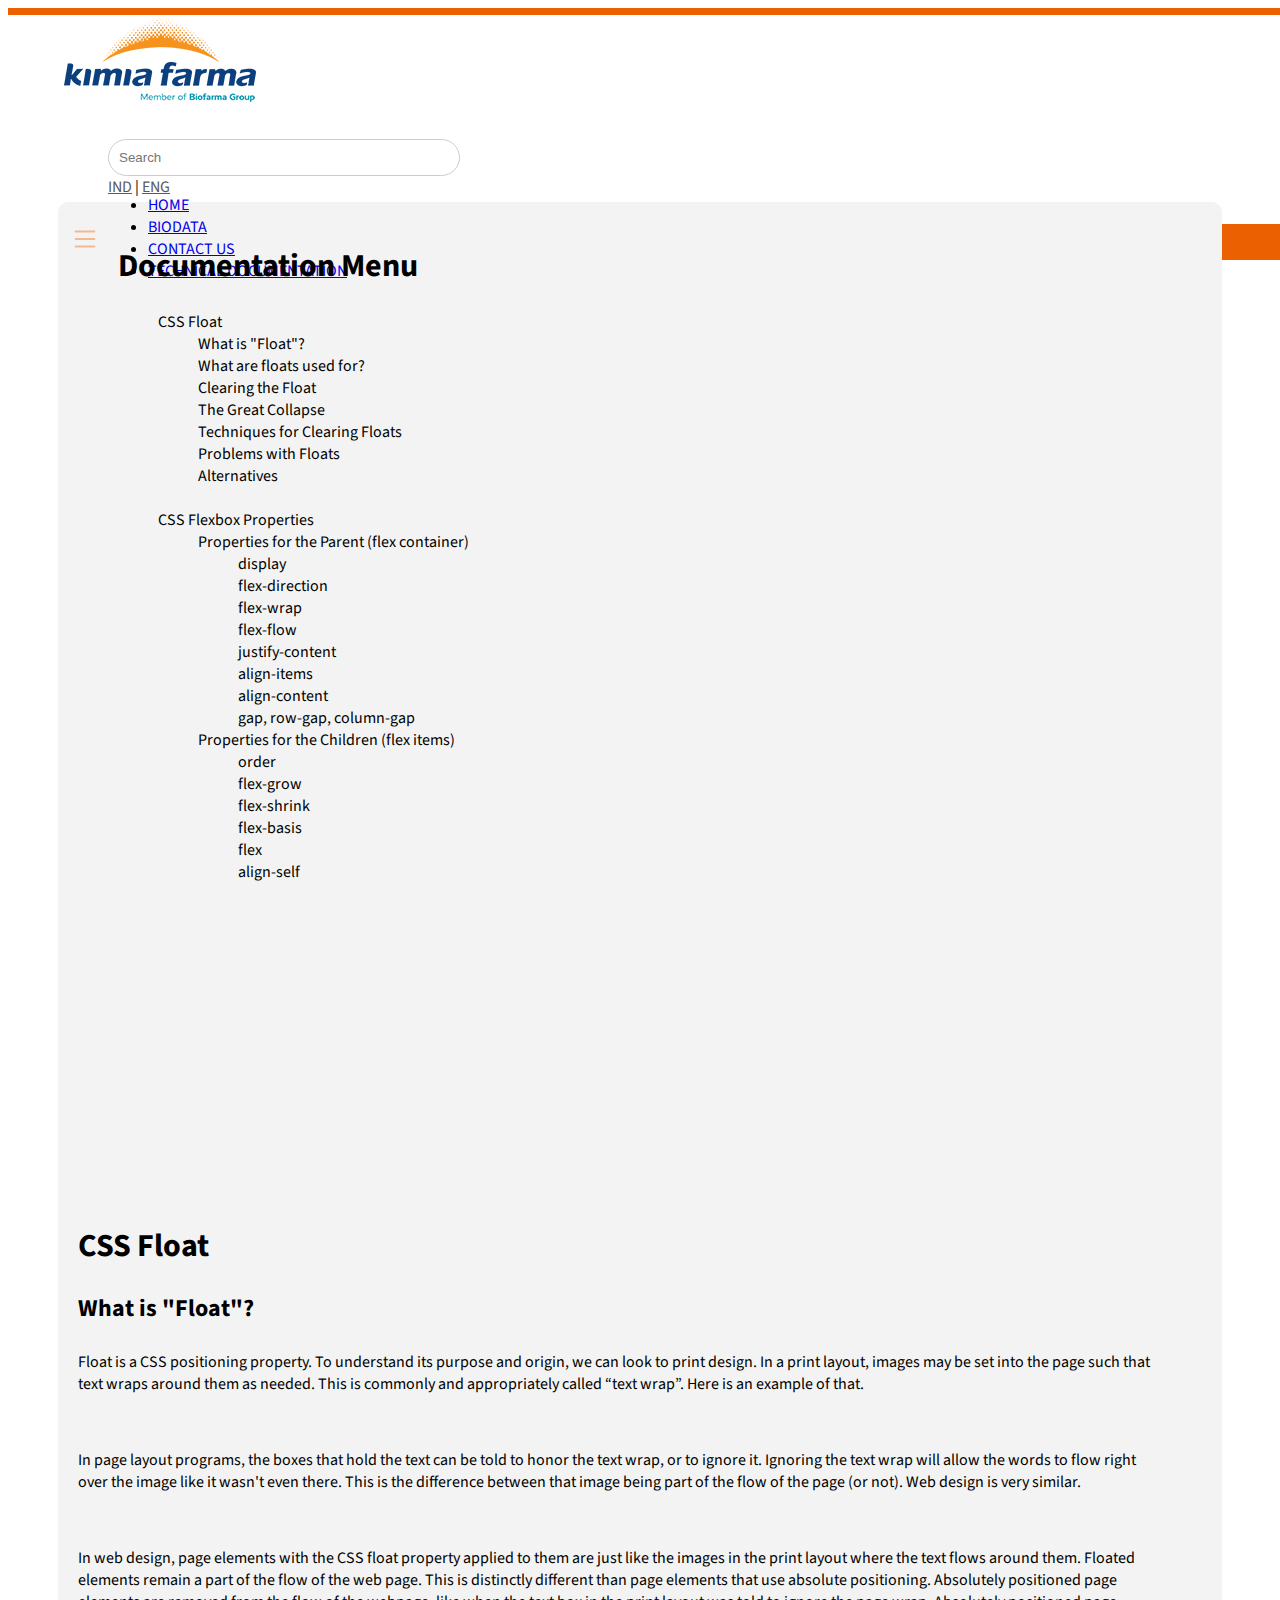
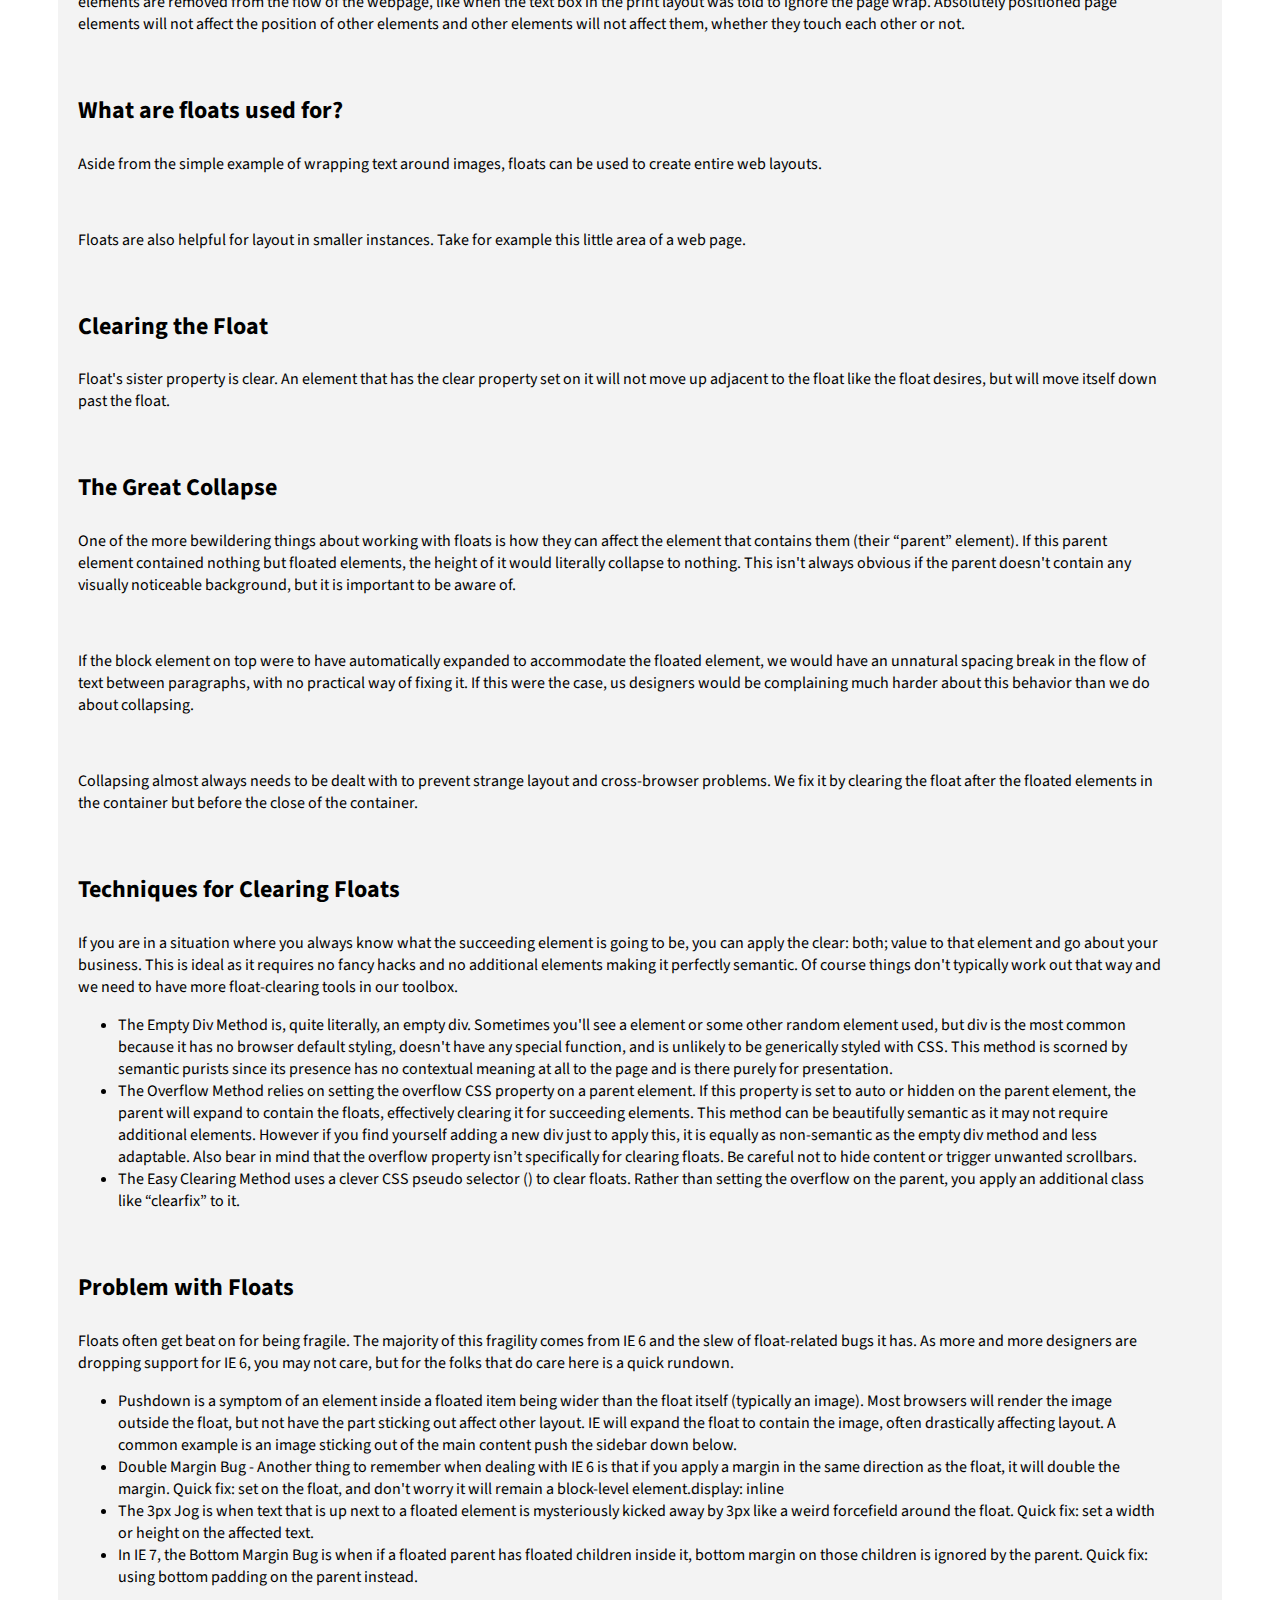
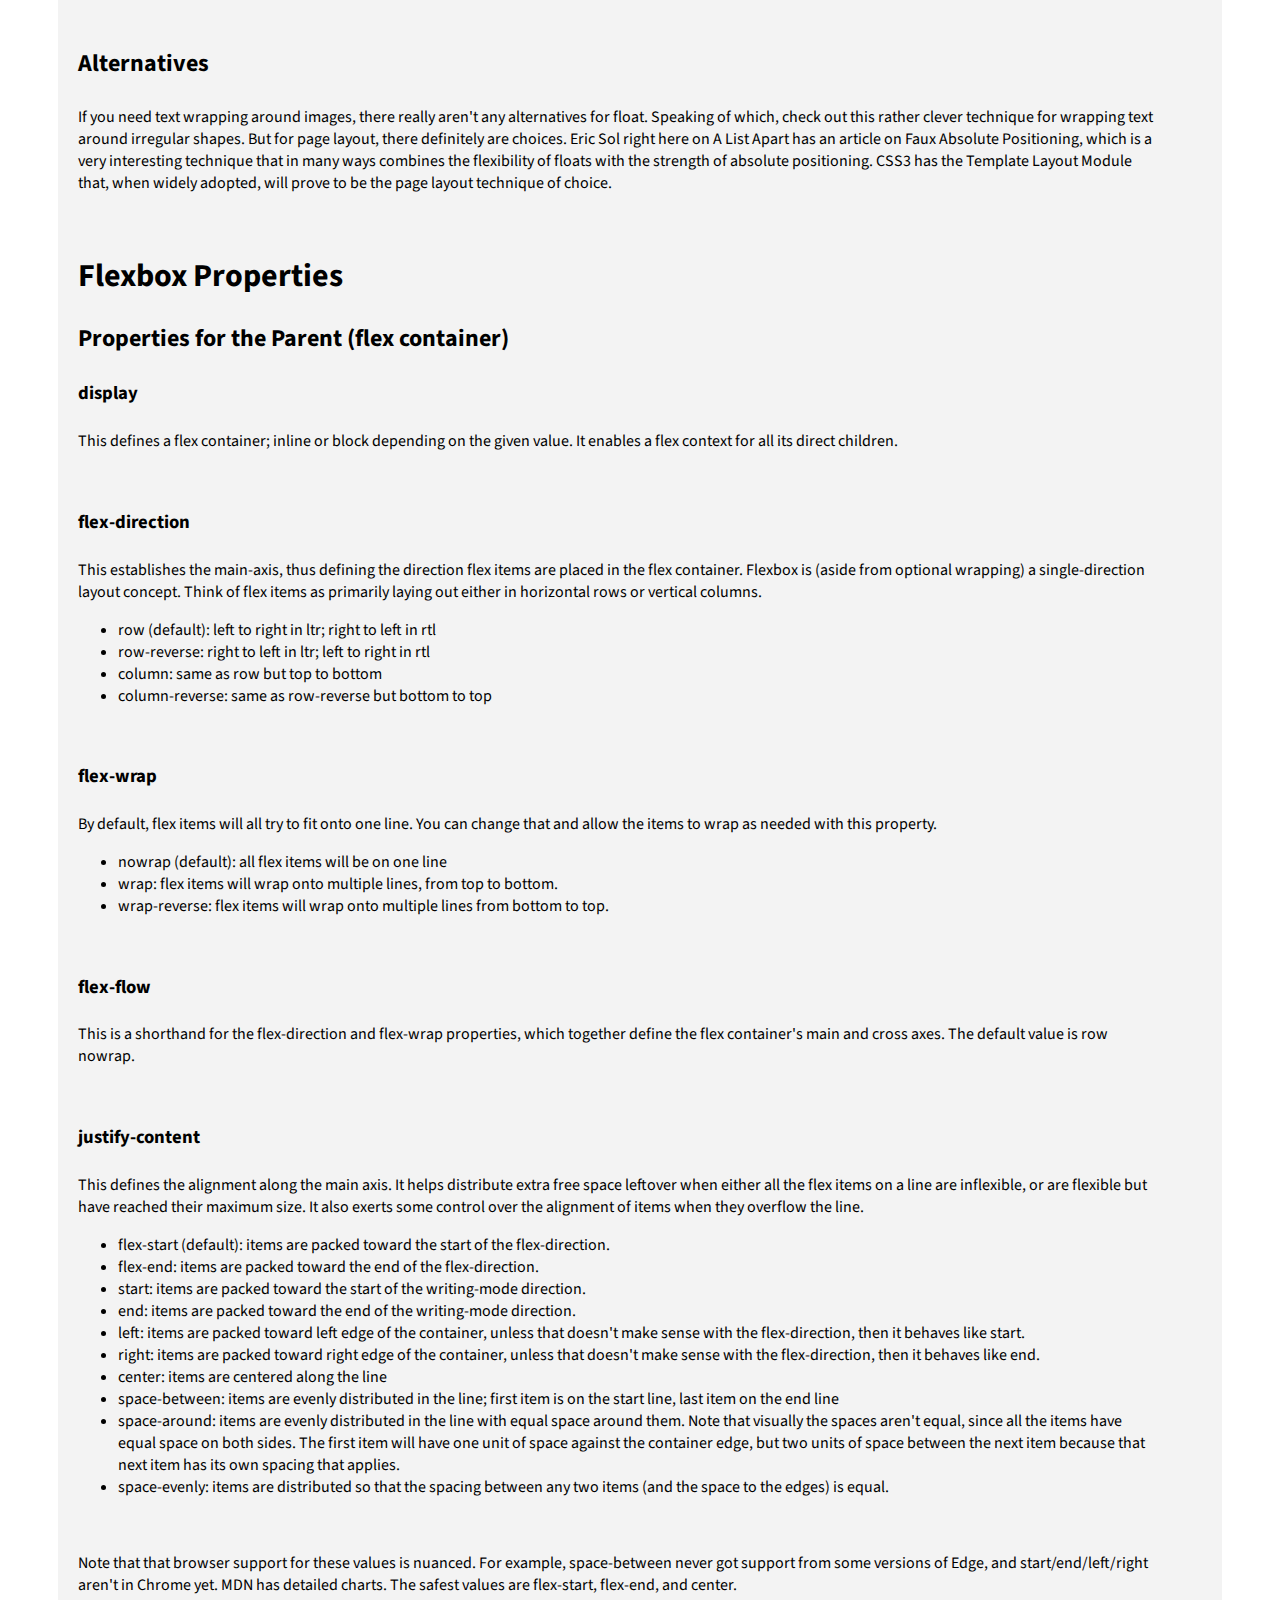
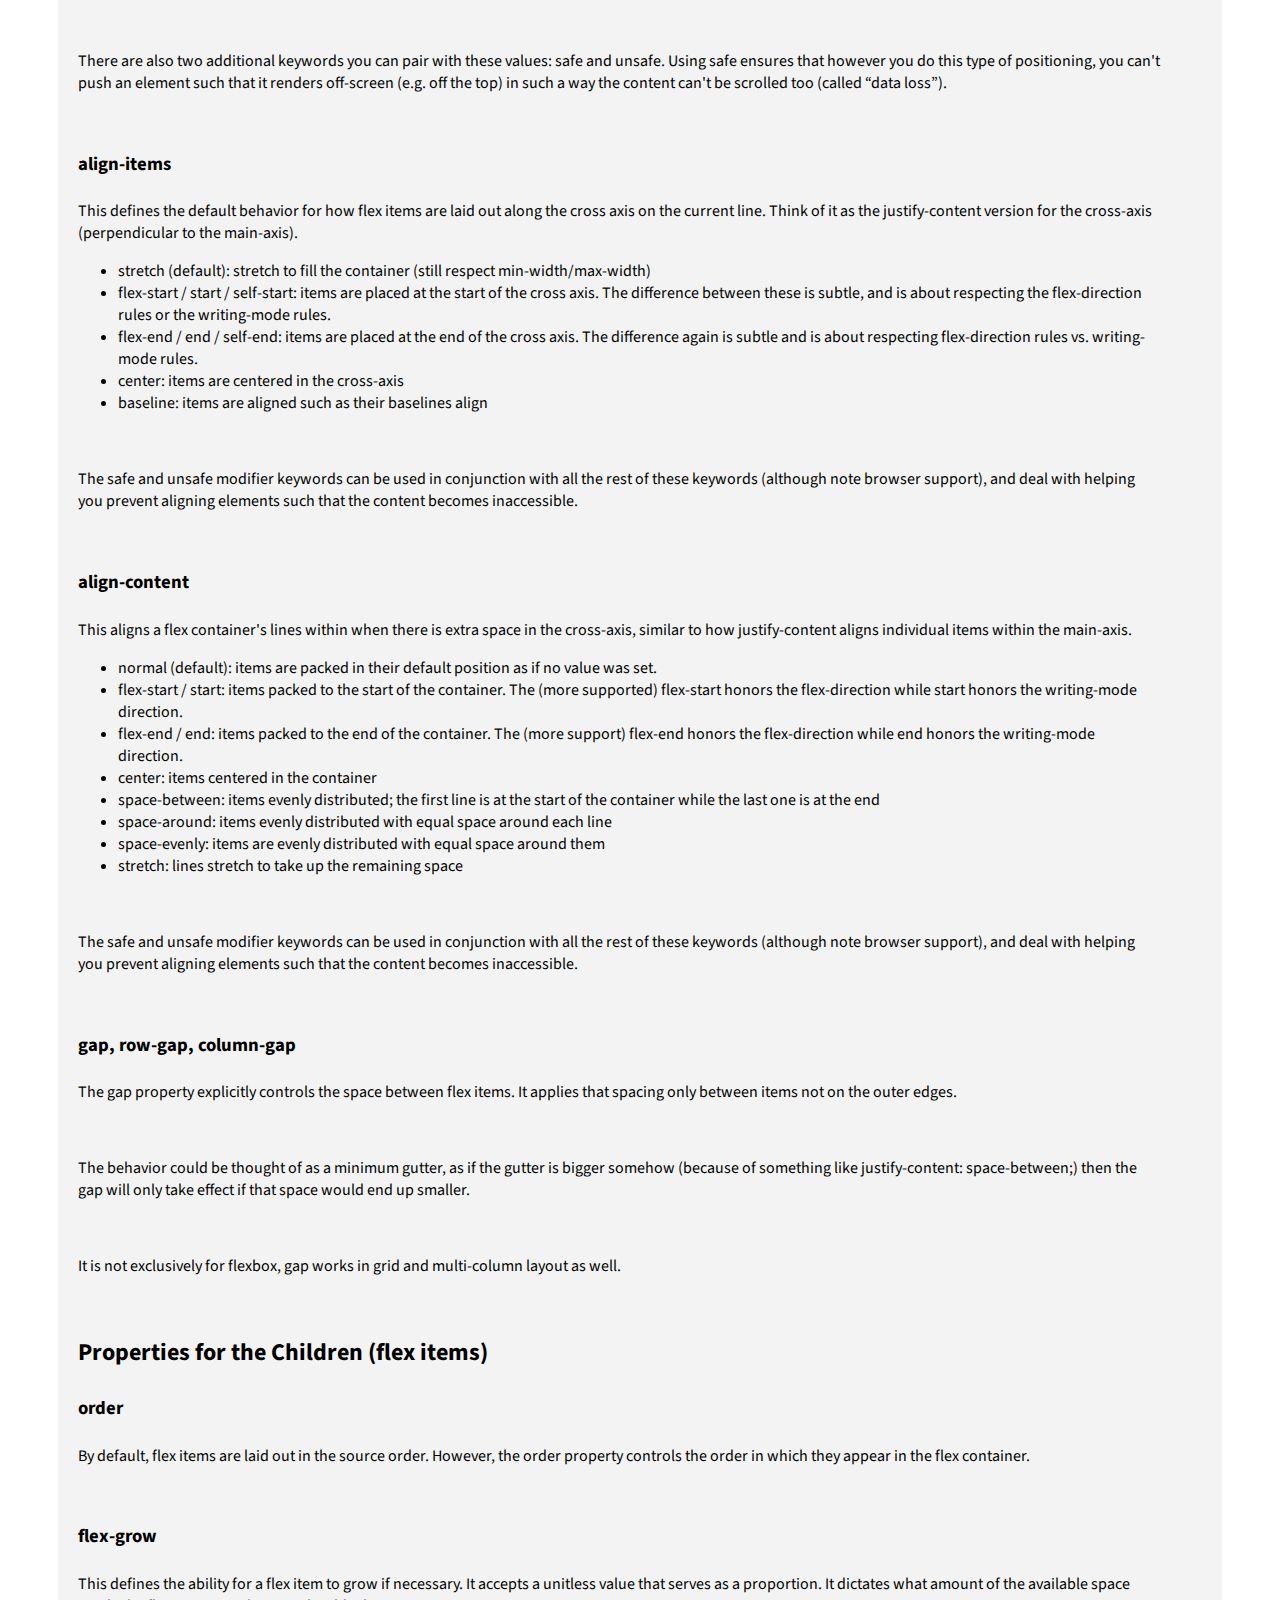
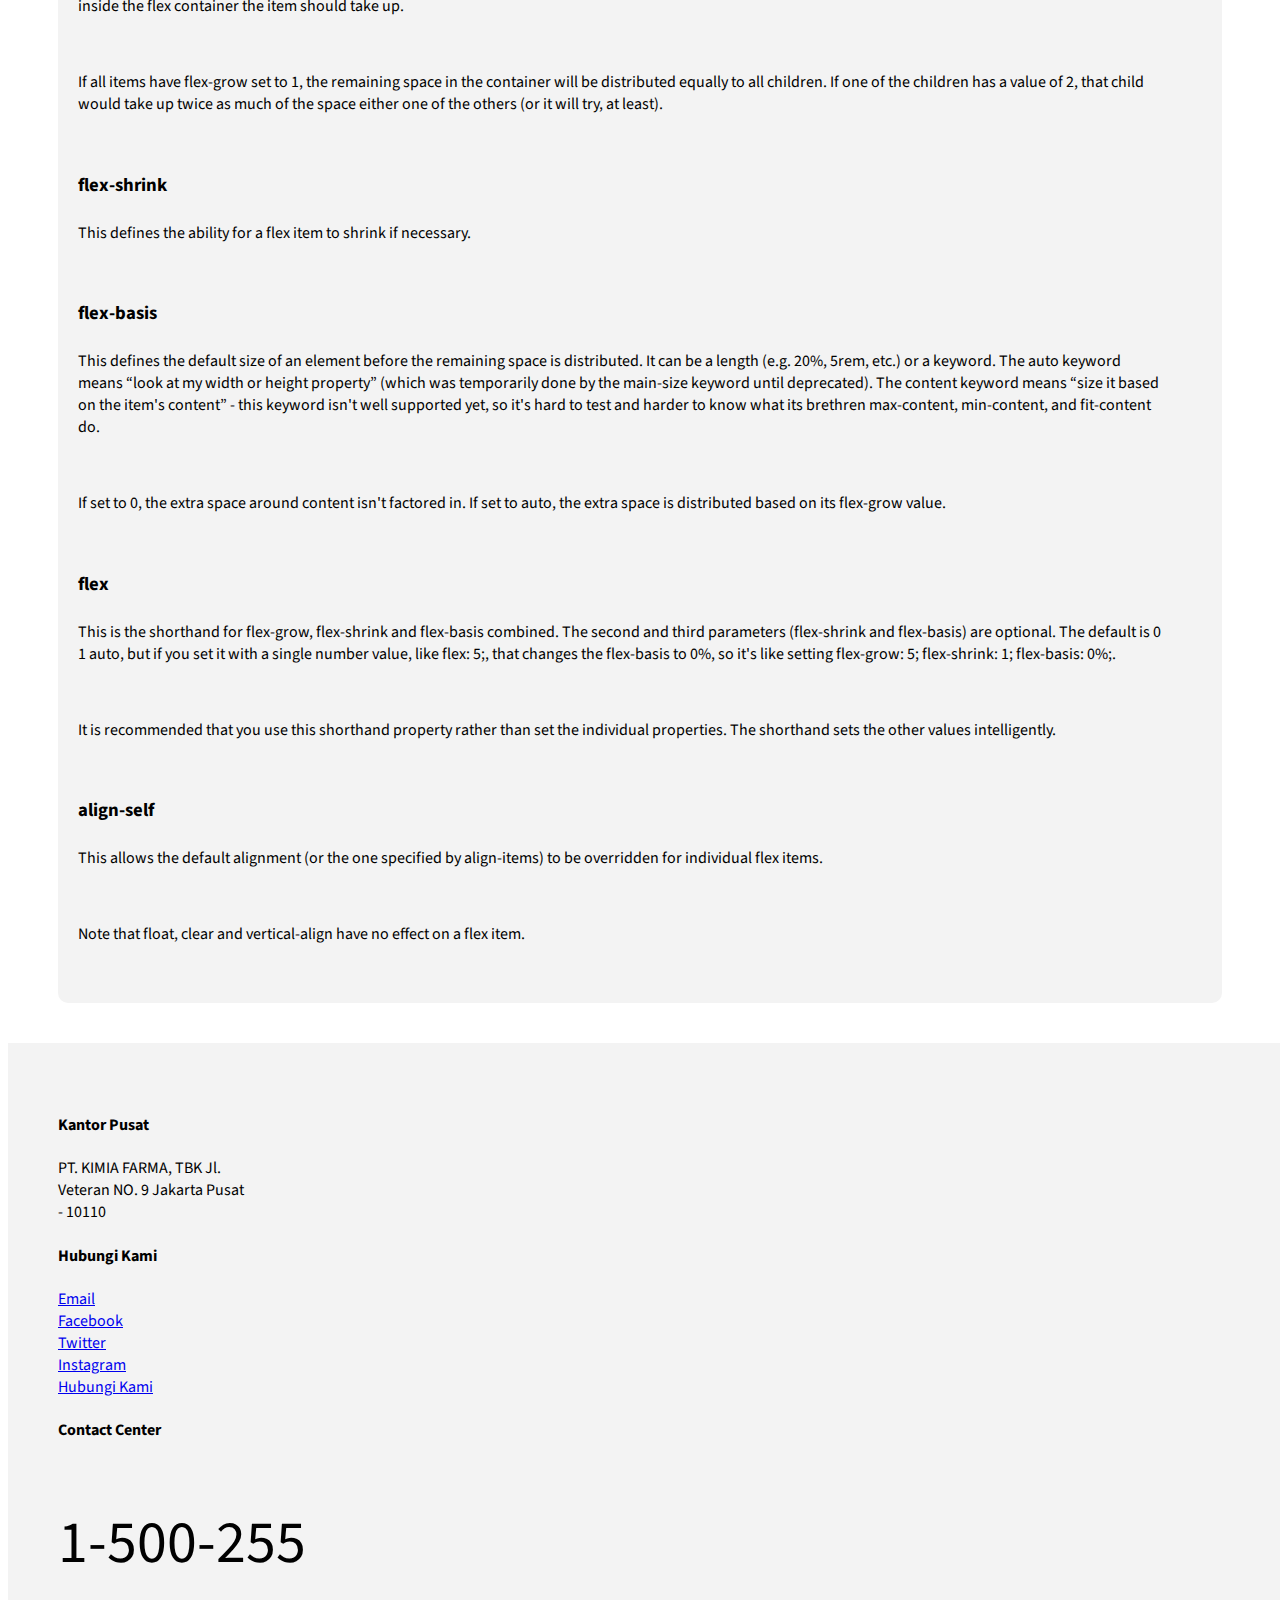
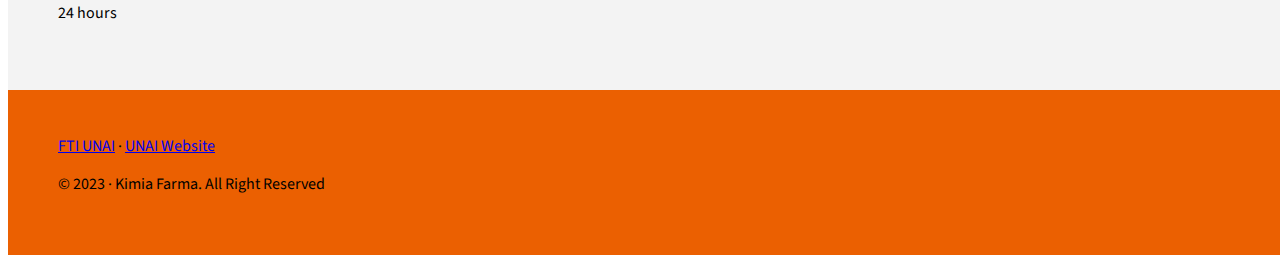
<file: bootstrap/technical_documentation.html>
<!DOCTYPE html>
<html lang="en">
    <head>
        <meta charset="UTF-8">
        <meta name="viewport" content="width=device-width, initial-scale=1.0">

        <!-- Font -->
        <link href='https://fonts.googleapis.com/css?family=Source Sans Pro' rel='stylesheet'>

        <!-- CSS -->
        <link rel="stylesheet" href="style.css">

        <!-- Bootstrap -->
        <link href="https://cdn.jsdelivr.net/npm/bootstrap@5.3.2/dist/css/bootstrap.min.css" rel="stylesheet" integrity="sha384-T3c6CoIi6uLrA9TneNEoa7RxnatzjcDSCmG1MXxSR1GAsXEV/Dwwykc2MPK8M2HN" crossorigin="anonymous">
        <script src="https://cdn.jsdelivr.net/npm/bootstrap@5.3.2/dist/js/bootstrap.bundle.min.js" integrity="sha384-C6RzsynM9kWDrMNeT87bh95OGNyZPhcTNXj1NW7RuBCsyN/o0jlpcV8Qyq46cDfL" crossorigin="anonymous"></script>

        <title>Technical Documentation</title>
    </head>
    <body class="box-border source-sans-pro">
        <!-- Header -->
        <header class="d-flex justify-content-between w-screen h-147px px-50px bg-white border-top-7px sticky-top z-3 align-items-center">
            <img src="img/logo-kimia-farma.png" alt="Logo Kimia Farma">
            <div id="search-lang-navbar" class="d-none d-md-block h-md-100 px-50px fixed-top bg-transparent">
                <div id="search-lang" class="d-flex justify-content-end align-items-center h-30px mt-30px">
                    <div id="search">
                        <input type="text" placeholder="Search" class="p-10px w-330px border border-search">
                    </div>
                    <div id="lang" class="d-none d-md-block">
                        <a href="https://www.kimiafarma.co.id/id" class="text-5a5a5a text-5a5a5a:hover text-decoration-none">IND</a>
                         | 
                        <a href="https://www.kimiafarma.co.id/en" class="text-5a5a5a text-5a5a5a:hover text-decoration-none">ENG</a>
                    </div>
                </div>
                <nav id="navbar" class="d-flex flex-row-reverse align-items-center h-30px mt-25px">
                    <ul class="nav gap-md-2 gap-lg-5 w-fit">
                        <li class="nav-item">
                            <a href="index.html" class="text-decoration-none text-black text-black:hover">HOME</a>
                        </li>
                        <li class="nav-item">
                            <a href="biodata.html" class="text-decoration-none text-black text-black:hover">BIODATA</a>
                        </li>
                        <li class="nav-item">
                            <a href="contact_us.html" class="text-decoration-none text-black text-black:hover">CONTACT US</a>
                        </li>
                        <li class="nav-item">
                            <a href="technical_documentation.html" class="text-decoration-none text-black text-black:hover">TECHNICAL DOCUMENTATION</a>
                        </li>
                    </ul>
                </nav>
            </div>
            <div id="hamburger-menu" class="d-inline-block bg-eb6001 py-1 px-12px rounded-3 d-md-none">
                <svg xmlns="http://www.w3.org/2000/svg" width="30" height="30" fill="#f6b78c" class="bi bi-list" viewBox="0 0 16 16">
                    <path fill-rule="evenodd" d="M2.5 12a.5.5 0 0 1 .5-.5h10a.5.5 0 0 1 0 1H3a.5.5 0 0 1-.5-.5m0-4a.5.5 0 0 1 .5-.5h10a.5.5 0 0 1 0 1H3a.5.5 0 0 1-.5-.5m0-4a.5.5 0 0 1 .5-.5h10a.5.5 0 0 1 0 1H3a.5.5 0 0 1-.5-.5"/>
                </svg>
            </div>
        </header>

        <!-- Main Section -->
        <main id="technical" class="h-fit my-5 mx-50px bg-f3f3f3 rounded-10px d-flex flex-column flex-lg-row">
            <div id="technical-menu" class="mx-10 p-5 h-screen overflow-y-scroll bg-white rounded-5px">
                <h1 class="fs-3 fw-bold mb-2.5">Documentation Menu</h1>
                <ul class="list-style-type-none">
                    <li>
                        CSS Float
                        <ul class="ml-5 list-style-type-none">
                            <li>What is "Float"?</li>
                            <li>What are floats used for?</li>
                            <li>Clearing the Float</li>
                            <li>The Great Collapse</li>
                            <li>Techniques for Clearing Floats</li>
                            <li>Problems with Floats</li>
                            <li>Alternatives</li>
                        </ul>
                    </li><br>
                    <li>
                        CSS Flexbox Properties
                        <ul class="ml-5 list-style-type-none">
                            <li>Properties for the Parent (flex container)
                                <ul class="list-style-type-none">
                                    <li>display</li>
                                    <li>flex-direction</li>
                                    <li>flex-wrap</li>
                                    <li>flex-flow</li>
                                    <li>justify-content</li>
                                    <li>align-items</li>
                                    <li>align-content</li>
                                    <li>gap, row-gap, column-gap</li>
                                </ul>
                            </li>
                            <li>Properties for the Children (flex items)
                                <ul class="list-style-type-none">
                                    <li>order</li>
                                    <li>flex-grow</li>
                                    <li>flex-shrink</li>
                                    <li>flex-basis</li>
                                    <li>flex</li>
                                    <li>align-self</li>
                                </ul>
                            </li>
                        </ul>
                    </li>
                </ul>
            </div>

            <div id="technical-content" class="bg-white p-5 rounded-5px">
                <h1 class="fs-3 fw-bold mb-2.5">CSS Float</h1>
                <h2 class="pb-5px fs-5 fw-bold">What is "Float"?</h2>
                <p>Float is a CSS positioning property. To understand its purpose and origin, we can look to print design. In a print layout, images may be set into the page such that text wraps around them as needed. This is commonly and appropriately called “text wrap”. Here is an example of that.</p><br>
                <p>In page layout programs, the boxes that hold the text can be told to honor the text wrap, or to ignore it. Ignoring the text wrap will allow the words to flow right over the image like it wasn't even there. This is the difference between that image being part of the flow of the page (or not). Web design is very similar.</p><br>
                <p>In web design, page elements with the CSS float property applied to them are just like the images in the print layout where the text flows around them. Floated elements remain a part of the flow of the web page. This is distinctly different than page elements that use absolute positioning. Absolutely positioned page elements are removed from the flow of the webpage, like when the text box in the print layout was told to ignore the page wrap. Absolutely positioned page elements will not affect the position of other elements and other elements will not affect them, whether they touch each other or not.</p><br>

                <h2 class="pb-5px fs-5 fw-bold">What are floats used for?</h2>
                <p>Aside from the simple example of wrapping text around images, floats can be used to create entire web layouts.</p><br>
                <p>Floats are also helpful for layout in smaller instances. Take for example this little area of a web page.</p><br>

                <h2 class="pb-5px fs-5 fw-bold">Clearing the Float</h2>
                <p>Float's sister property is clear. An element that has the clear property set on it will not move up adjacent to the float like the float desires, but will move itself down past the float.</p><br>

                <h2 class="pb-5px fs-5 fw-bold">The Great Collapse</h2>
                <p>One of the more bewildering things about working with floats is how they can affect the element that contains them (their “parent” element). If this parent element contained nothing but floated elements, the height of it would literally collapse to nothing. This isn't always obvious if the parent doesn't contain any visually noticeable background, but it is important to be aware of.</p><br>
                <p>If the block element on top were to have automatically expanded to accommodate the floated element, we would have an unnatural spacing break in the flow of text between paragraphs, with no practical way of fixing it. If this were the case, us designers would be complaining much harder about this behavior than we do about collapsing.</p><br>
                <p>Collapsing almost always needs to be dealt with to prevent strange layout and cross-browser problems. We fix it by clearing the float after the floated elements in the container but before the close of the container.</p><br>

                <h2 class="pb-5px fs-5 fw-bold">Techniques for Clearing Floats</h2>
                <p>If you are in a situation where you always know what the succeeding element is going to be, you can apply the clear: both; value to that element and go about your business. This is ideal as it requires no fancy hacks and no additional elements making it perfectly semantic. Of course things don't typically work out that way and we need to have more float-clearing tools in our toolbox.</p>
                <ul class="ml-5">
                    <li>The Empty Div Method is, quite literally, an empty div. Sometimes you'll see a element or some other random element used, but div is the most common because it has no browser default styling, doesn't have any special function, and is unlikely to be generically styled with CSS. This method is scorned by semantic purists since its presence has no contextual meaning at all to the page and is there purely for presentation.</li>
                    <li>The Overflow Method relies on setting the overflow CSS property on a parent element. If this property is set to auto or hidden on the parent element, the parent will expand to contain the floats, effectively clearing it for succeeding elements. This method can be beautifully semantic as it may not require additional elements. However if you find yourself adding a new div just to apply this, it is equally as non-semantic as the empty div method and less adaptable. Also bear in mind that the overflow property isn’t specifically for clearing floats. Be careful not to hide content or trigger unwanted scrollbars.</li>
                    <li>The Easy Clearing Method uses a clever CSS pseudo selector () to clear floats. Rather than setting the overflow on the parent, you apply an additional class like “clearfix” to it.</li>
                </ul><br>

                <h2 class="pb-5px fs-5 fw-bold">Problem with Floats</h2>
                <p>Floats often get beat on for being fragile. The majority of this fragility comes from IE 6 and the slew of float-related bugs it has. As more and more designers are dropping support for IE 6, you may not care, but for the folks that do care here is a quick rundown.</p>
                <ul class="ml-5">
                    <li>Pushdown is a symptom of an element inside a floated item being wider than the float itself (typically an image). Most browsers will render the image outside the float, but not have the part sticking out affect other layout. IE will expand the float to contain the image, often drastically affecting layout. A common example is an image sticking out of the main content push the sidebar down below.</li>
                    <li>Double Margin Bug - Another thing to remember when dealing with IE 6 is that if you apply a margin in the same direction as the float, it will double the margin. Quick fix: set on the float, and don't worry it will remain a block-level element.display: inline</li>
                    <li>The 3px Jog is when text that is up next to a floated element is mysteriously kicked away by 3px like a weird forcefield around the float. Quick fix: set a width or height on the affected text.</li>
                    <li>In IE 7, the Bottom Margin Bug is when if a floated parent has floated children inside it, bottom margin on those children is ignored by the parent. Quick fix: using bottom padding on the parent instead.</li>
                </ul><br>

                <h2 class="pb-5px fs-5 fw-bold">Alternatives</h2>
                <p>If you need text wrapping around images, there really aren't any alternatives for float. Speaking of which, check out this rather clever technique for wrapping text around irregular shapes. But for page layout, there definitely are choices. Eric Sol right here on A List Apart has an article on Faux Absolute Positioning, which is a very interesting technique that in many ways combines the flexibility of floats with the strength of absolute positioning. CSS3 has the Template Layout Module that, when widely adopted, will prove to be the page layout technique of choice.</p><br>

                <h1 class="fs-3 fw-bold mb-2.5">Flexbox Properties</h1>
                <h2 class="pb-5px fs-5 fw-bold">Properties for the Parent (flex container)</h2>
                <h3 class="pb-5px fs-6 fw-semibold">display</h3>
                <p>This defines a flex container; inline or block depending on the given value. It enables a flex context for all its direct children.</p><br>

                <h3 class="pb-5px fs-6 fw-semibold">flex-direction</h3>
                <p>This establishes the main-axis, thus defining the direction flex items are placed in the flex container. Flexbox is (aside from optional wrapping) a single-direction layout concept. Think of flex items as primarily laying out either in horizontal rows or vertical columns.</p>
                <ul class="ml-5">
                    <li>row (default): left to right in ltr; right to left in rtl</li>
                    <li>row-reverse: right to left in ltr; left to right in rtl</li>
                    <li>column: same as row but top to bottom</li>
                    <li>column-reverse: same as row-reverse but bottom to top</li>
                </ul><br>

                <h3 class="pb-5px fs-6 fw-semibold">flex-wrap</h3>
                <p>By default, flex items will all try to fit onto one line. You can change that and allow the items to wrap as needed with this property.</p>
                <ul class="ml-5">
                    <li>nowrap (default): all flex items will be on one line</li>
                    <li>wrap: flex items will wrap onto multiple lines, from top to bottom.</li>
                    <li>wrap-reverse: flex items will wrap onto multiple lines from bottom to top.</li>
                </ul><br>

                <h3 class="pb-5px fs-6 fw-semibold">flex-flow</h3>
                <p>This is a shorthand for the flex-direction and flex-wrap properties, which together define the flex container's main and cross axes. The default value is row nowrap.</p><br>

                <h3 class="pb-5px fs-6 fw-semibold">justify-content</h3>
                <p>This defines the alignment along the main axis. It helps distribute extra free space leftover when either all the flex items on a line are inflexible, or are flexible but have reached their maximum size. It also exerts some control over the alignment of items when they overflow the line.</p>
                <ul class="ml-5">
                    <li>flex-start (default): items are packed toward the start of the flex-direction.</li>
                    <li>flex-end: items are packed toward the end of the flex-direction.</li>
                    <li>start: items are packed toward the start of the writing-mode direction.</li>
                    <li>end: items are packed toward the end of the writing-mode direction.</li>
                    <li>left: items are packed toward left edge of the container, unless that doesn't make sense with the flex-direction, then it behaves like start.</li>
                    <li>right: items are packed toward right edge of the container, unless that doesn't make sense with the flex-direction, then it behaves like end.</li>
                    <li>center: items are centered along the line</li>
                    <li>space-between: items are evenly distributed in the line; first item is on the start line, last item on the end line</li>
                    <li>space-around: items are evenly distributed in the line with equal space around them. Note that visually the spaces aren't equal, since all the items have equal space on both sides. The first item will have one unit of space against the container edge, but two units of space between the next item because that next item has its own spacing that applies.</li>
                    <li>space-evenly: items are distributed so that the spacing between any two items (and the space to the edges) is equal.</li>
                </ul><br>
                <p>Note that that browser support for these values is nuanced. For example, space-between never got support from some versions of Edge, and start/end/left/right aren't in Chrome yet. MDN has detailed charts. The safest values are flex-start, flex-end, and center.</p><br>
                <p>There are also two additional keywords you can pair with these values: safe and unsafe. Using safe ensures that however you do this type of positioning, you can't push an element such that it renders off-screen (e.g. off the top) in such a way the content can't be scrolled too (called “data loss”).</p><br>

                <h3 class="pb-5px fs-6 fw-semibold">align-items</h3>
                <p>This defines the default behavior for how flex items are laid out along the cross axis on the current line. Think of it as the justify-content version for the cross-axis (perpendicular to the main-axis).</p>
                <ul class="ml-5">
                    <li>stretch (default): stretch to fill the container (still respect min-width/max-width)</li>
                    <li>flex-start / start / self-start: items are placed at the start of the cross axis. The difference between these is subtle, and is about respecting the flex-direction rules or the writing-mode rules.</li>
                    <li>flex-end / end / self-end: items are placed at the end of the cross axis. The difference again is subtle and is about respecting flex-direction rules vs. writing-mode rules.</li>
                    <li>center: items are centered in the cross-axis</li>
                    <li>baseline: items are aligned such as their baselines align</li>
                </ul><br>
                <p>The safe and unsafe modifier keywords can be used in conjunction with all the rest of these keywords (although note browser support), and deal with helping you prevent aligning elements such that the content becomes inaccessible.</p><br>

                <h3 class="pb-5px fs-6 fw-semibold">align-content</h3>
                <p>This aligns a flex container's lines within when there is extra space in the cross-axis, similar to how justify-content aligns individual items within the main-axis.</p>
                <ul class="ml-5">
                    <li>normal (default): items are packed in their default position as if no value was set.</li>
                    <li>flex-start / start: items packed to the start of the container. The (more supported) flex-start honors the flex-direction while start honors the writing-mode direction.</li>
                    <li>flex-end / end: items packed to the end of the container. The (more support) flex-end honors the flex-direction while end honors the writing-mode direction.</li>
                    <li>center: items centered in the container</li>
                    <li>space-between: items evenly distributed; the first line is at the start of the container while the last one is at the end</li>
                    <li>space-around: items evenly distributed with equal space around each line</li>
                    <li>space-evenly: items are evenly distributed with equal space around them</li>
                    <li>stretch: lines stretch to take up the remaining space</li>
                </ul><br>
                <p>The safe and unsafe modifier keywords can be used in conjunction with all the rest of these keywords (although note browser support), and deal with helping you prevent aligning elements such that the content becomes inaccessible.</p><br>

                <h3 class="pb-5px fs-6 fw-semibold">gap, row-gap, column-gap</h3>
                <p>The gap property explicitly controls the space between flex items. It applies that spacing only between items not on the outer edges.</p><br>
                <p>The behavior could be thought of as a minimum gutter, as if the gutter is bigger somehow (because of something like justify-content: space-between;) then the gap will only take effect if that space would end up smaller.</p><br>
                <p>It is not exclusively for flexbox, gap works in grid and multi-column layout as well.</p><br>

                <h2 class="pb-5px fs-5 fw-bold">Properties for the Children (flex items)</h2>
                <h3 class="pb-5px fs-6 fw-semibold">order</h3>
                <p>By default, flex items are laid out in the source order. However, the order property controls the order in which they appear in the flex container.</p><br>
                
                <h3 class="pb-5px fs-6 fw-semibold">flex-grow</h3>
                <p>This defines the ability for a flex item to grow if necessary. It accepts a unitless value that serves as a proportion. It dictates what amount of the available space inside the flex container the item should take up.</p><br>
                <p>If all items have flex-grow set to 1, the remaining space in the container will be distributed equally to all children. If one of the children has a value of 2, that child would take up twice as much of the space either one of the others (or it will try, at least).</p><br>

                <h3 class="pb-5px fs-6 fw-semibold">flex-shrink</h3>
                <p>This defines the ability for a flex item to shrink if necessary.</p><br>

                <h3 class="pb-5px fs-6 fw-semibold">flex-basis</h3>
                <p>This defines the default size of an element before the remaining space is distributed. It can be a length (e.g. 20%, 5rem, etc.) or a keyword. The auto keyword means “look at my width or height property” (which was temporarily done by the main-size keyword until deprecated). The content keyword means “size it based on the item's content” - this keyword isn't well supported yet, so it's hard to test and harder to know what its brethren max-content, min-content, and fit-content do.</p><br>
                <p>If set to 0, the extra space around content isn't factored in. If set to auto, the extra space is distributed based on its flex-grow value.</p><br>

                <h3 class="pb-5px fs-6 fw-semibold">flex</h3>
                <p>This is the shorthand for flex-grow, flex-shrink and flex-basis combined. The second and third parameters (flex-shrink and flex-basis) are optional. The default is 0 1 auto, but if you set it with a single number value, like flex: 5;, that changes the flex-basis to 0%, so it's like setting flex-grow: 5; flex-shrink: 1; flex-basis: 0%;.</p><br>
                <p>It is recommended that you use this shorthand property rather than set the individual properties. The shorthand sets the other values intelligently.</p><br>

                <h3 class="pb-5px fs-6 fw-semibold">align-self</h3>
                <p>This allows the default alignment (or the one specified by align-items) to be overridden for individual flex items.</p><br>
                <p>Note that float, clear and vertical-align have no effect on a flex item.</p><br>
            </div>
        </main>
        
        <!-- Footer -->
        <footer class="w-screen bg-f3f3f3">
            <!-- Contact Section -->
            <div id="footer-contact" class="d-flex flex-column p-50px gap-5 flex-lg-row">
                <div id="kantor-pusat" class="w-30">
                    <h4 class="text-uppercase mb-2.5 fw-bold">Kantor Pusat</h4>
                    <p>PT. KIMIA FARMA, TBK Jl. Veteran NO. 9 Jakarta Pusat - 10110</p>
                </div>
                <div id="hubungi-kami">
                    <h4 class="text-uppercase mb-2.5 fw-bold">Hubungi Kami</h4>
                    <ul class="list-style-type-none">
                        <li>
                            <a href="mailto:corsec@kimiafarma.co.id" class="text-black text-decoration-none">Email</a>
                        </li>
                        <li>
                            <a href="https://www.facebook.com/kimiafarmacare" class="text-black text-decoration-none">Facebook</a>
                        </li>
                        <li>
                            <a href="https://www.twitter.com/kimiafarmaind" class="text-black text-decoration-none">Twitter</a>
                        </li>
                        <li>
                            <a href="https://www.instagram.com/kimiafarma.ind" class="text-black text-decoration-none">Instagram</a>
                        </li>
                        <li>
                            <a href="https://www.kimiafarma.co.id/id/hubungi-kami" class="text-black text-decoration-none">Hubungi Kami</a>
                        </li>
                    </ul>
                </div>
                <div id="contact-center">
                    <h4 class="text-uppercase fw-bold">Contact Center</h4>
                    <p id="p-contact" class="ts-64px mb-5px fw-bold lh-sm">1-500-255</p>
                    <p class="fw-bold">24 hours</p>
                </div>
            </div>

            <!-- Copyright -->
            <div id="copyright" class="w-screen h-120px pt-45px pl-50px bg-eb6001 text-white ts-5">
                <a href="https://fti.unai.edu" class="text-decoration-none text-white">FTI UNAI</a>
                &middot;
                <a href="https://unai.edu" class="text-decoration-none text-white">UNAI Website</a>
                <p>&copy; 2023 &middot; Kimia Farma. All Right Reserved</p>
            </div>
        </footer>
    </body>
</html>
</file>
<file: style.css>
* {
    padding: 0;
    margin: 0;
    box-sizing: border-box;
    font-family: 'Source Sans Pro', sans-serif;
    text-decoration: none;
}

/* Body */
body {
    width: 100%;
}

/* Header */
header {
    display: flex;
    justify-content: space-between;
    height: 147px;
    padding: 0 50px;
    background-color: #fff;
    border-top: 7px solid #eb6001;
    position: sticky;
    top: 0;
    z-index: 99;
}

header img {
    margin-top: 30px;
    margin-left: 21px;
    width: 200px;
    height: 90px;
}

header img:hover {
    cursor: pointer;
}

#search-lang-navbar {
    display: block;
}

#search-lang {
    display: flex;
    align-items: center;
    justify-content: flex-end;
    height: 30px;
    margin-top: 30px;
}

#search {
    margin-right: 15px;
}

#search input {
    padding: 10px;
    width: 330px;
    border: 1px solid #ccc;
    border-radius: 20px;
}

#lang a {
    font-size: 16px;
    color: #5a5a5a;
}

#lang a:hover {
    color: #0d6efd;
}

#navbar {
    align-items: center;
    height: 30px;
    margin-top: 25px;
}

#navbar ul {
    display: flex;
    justify-content: right;
    list-style-type: none;
    gap: 30px;
}

#navbar a {
    color: #000;
    font-size: 16px;
}

#navbar a:hover {
    color: #002787;
}

/* Main Section - Index*/
main {
    display: block;
}

#kasir {
    width: 100%;
}

/* Main Section - Value Chain */
#value-chain-section {
    width: 83%;
    margin: 20px auto;
}

#value-chain-section ul {
    display: flex;
    flex-wrap: wrap;
    list-style-type: none;
    gap: 30px;
}

#value-chain-section li {
    width: 31.5%;
}

#value-chain-section img {
    width: 100%;
    border-radius: 3px;
    padding-bottom: 5px;
}

#value-chain-section li span, #value-chain-section li p, #value-chain-section li h1, #value-chain-section li a {
    padding: 5px 10px;
}

.value-chain {
    text-transform: uppercase;
    color: #eb6001;
    font-size: 20px;
    font-weight: bolder;
}

#value-chain-section h1 {
    font-size: 28px;
    text-transform: uppercase;
    font-weight: bolder;
}

#value-chain-section p {
    color: #999;
}

#value-chain-section a {
    color: #eb6001;
}

/* Main Section - Promotions */
#promotions {
    background-image: linear-gradient(#eb9a01, #eb6301);
    display: block;
    align-items: center;
    width: 100%;
    padding: 50px 30px;
}

#promotions h1 {
    padding-bottom: 15px;
    text-align: center;
    color: #fff;
    text-transform: uppercase;
}

#promotion-1 img {
    width: 100%;
    padding: 15px 20px;
}

#promotion-list {
    padding: 5px 10px;
}

#promotion-list ul {
    display: flex;
    list-style-type: none;
}

#promotion-list li {
    width: 35%;
    padding: 10px;
}

#promotion-list img {
    width: 100%;
}

/* Investor Information Section */
#investor-information {
    width: 100%;
    padding: 50px 30px 20px;
}

#investor-information h1 {
    padding-bottom: 15px;
    text-align: center;
    text-transform: uppercase;
}

.border-bottom {
    margin: 0 auto;
    width: 130px;
    height: 10px;
    background-color: #eb9b01;
}

#investor-information ul {
    list-style-type: none;
    display: flex;
    margin: 50px 90px;
}

#investor-information li {
    width: 31.5%;
    margin: 0 10px;
    position: relative;
}

#investor-information img {
    width: 100%;
    height: 425px;
}

#info-caption {
    position: absolute;
    bottom: 4px;
    width: 100%;
    height: 192px;
    padding: 50px 20px 10px 20px;
    background-color: rgba(235, 96, 1, 0.7);
}

#info-caption h2 {
    font-size: 28px;
    text-transform: uppercase;
    padding-bottom: 10px;
    color: #fff;
}

#info-caption a {
    color: #fff;
}

/* Need Help Section */
#need-help {
    width: 100%;
    padding: 0 30px;
}

#need-help h1 {
    padding-bottom: 15px;
    text-align: center;
    text-transform: uppercase;
}

#need-help-content {
    display: flex;
    flex-wrap: wrap;
    margin: 50px 90px 20px;
}

#need-help-content div {
    width: 31.5%;
    margin: 0 10px;
    background-color: #f3f3f3;
}

#need-help-content h2 {
    padding: 70px 30px 5px;
    font-weight: 100;
    text-transform: uppercase;
}

#need-help-content p {
    padding: 5px 5px 20px 30px;
    color: #999;
}

#need-help-content a {
    padding: 5px 5px 5px 30px;
    color: #eb6001;
    text-transform: uppercase;
}

#need-help-content img {
    width: 31.5%;
    margin: 0 10px;
}

/* Main Section - Bio */
#main-bio {
    height: 650px;
    padding: 20px;
}

#profile {
    float: left;
    background-color: #f3f3f3;
    width: 30%;
    padding: 20px;
    text-align: center;
    border-radius: 10px;
    margin-right: 5px;
    margin-bottom: 15px;
}

#profile img {
    border-radius: 200px;
    width: 200px;
    height: 200px;
}

#bio {
    float: right;
    background-color: #f3f3f3;
    width: 67%;
    padding: 20px;
    border-radius: 10px;
    margin-left: 5px;
}

#bio table {
    width: 100%;
    border-collapse: collapse;
}

#bio th, #bio td {
    padding: 20px 10px;
    text-align: left;
    border-bottom: 1px solid #999;
}

#bio-contact {
    float: left;
    clear: left;
    background-color: #f3f3f3;
    width: 30%;
    padding: 25px 20px;
    text-align: center;
    border-radius: 10px;
    margin-right: 5px;
    margin-top: 20px;
    margin-bottom: 10px;
}

#bio-contact table {
    width: 100%;
    border-collapse: collapse;
}

#bio-contact th, #bio-contact td {
    padding: 15px 10px;
}

#bio-contact th {
    display: flex;
    flex-wrap: nowrap;
    text-align: left;
    align-items: center;
}

#bio-contact td {
    text-align: right;
}

#bio-contact a {
    color: #000;
}

#bio-contact a:hover {
    color: #002787;
}

#bio-contact img {
    width: 25px;
    margin-right: 5px;
}

/* Main Section - Contact Us */
#main-contactus {
    margin: 20px 80px;
    padding: 20px;
    background-color: #f3f3f3;
    border-radius: 10px;
}

#main-contactus h1 {
    padding-bottom: 15px;
    text-align: center;
    text-transform: uppercase;
}

#main-contactus label, #main-contact p {
    padding: 10px 0;
}

form {
    width: 100%;
    padding: 30px 100px 0;
}

input[type=text], input[type=email], input[type=password] {
    width: 100%;
    margin: 5px 0;
    padding: 10px;
    border: 1px solid #999;
    border-radius: 10px;
}

#gender-form, #religion, #address {
    margin: 5px 0;
    padding: 0 10px;
}

input[type=radio] {
    margin-right: 5px;
}

#address {
    width: 100%;
    height: 100px;
}

#hobbies-form {
    width: 25%;
    margin: 5px 0;
}

#hobbies-form ul {
    display: flex;
    flex-wrap: wrap;
    list-style-type: none;
}

#hobbies-form li {
    width: 50%;
}

input[type=checkbox] {
    margin-right: 5px;
}

button {
    padding: 10px;
    margin: 5px 0;
    width: 100%;
    background-color: #eb9b01;
    border: 1px solid #eb9b01;
    border-radius: 10px;
    text-transform: uppercase;
    font-size: 18px;
    font-weight: bolder;
}

/* Main Section - Technical Documentation */
#technical {
    height: 4605px;
    margin: 20px 80px;
    padding: 20px;
    background-color: #f3f3f3;
    border-radius: 10px;
    color: #000;
}

#technical-menu {
    float: left;
    width: 20%;
    height: 490px;
    background-color: #fff;
    padding: 10px;
    border-radius: 5px;
    position: sticky;
    top: 160px;
    overflow: scroll;
}

#technical-menu h1 {
    font-size: 22px;
    margin-bottom: 10px;
}

.first-list {
    list-style-type: none;
}

.second-list {
    margin-left: 20px;
}

.third-list {
    margin-left: 30px;
}

#technical-content {
    float: right;
    width: 78%;
    background-color: #fff;
    padding: 20px;
    border-radius: 5px;
}

#technical-content h1, #technical-content h2, #technical-content h3 {
    padding-bottom: 5px;
}

#technical-content ul {
    margin-left: 20px;
}

/* Footer */
footer {
    width: 100%;
    background-color: #f3f3f3;
}

/* Contact Section */
#footer-contact {
    display: flex;
    padding: 50px 130px;
}

#kantor-pusat {
    width: 15%;
}

#kantor-pusat h4, #hubungi-kami h4, #contact-center h4 {
    text-transform: uppercase;
    margin-bottom: 10px;
}

#hubungi-kami {
    width: 58%;
    margin-left: 30px;
}

#hubungi-kami ul {
    list-style-type: none;
}

#hubungi-kami li {
    margin-bottom: 5px;
}

#hubungi-kami a {
    color: #000;
}

#hubungi-kami a:hover {
    color: #002787;
}

#num {
    font-size: 64px;
    margin-bottom: 5px;
    font-weight: bolder;
} 

#contact-center p {
    font-weight: bolder;
}

/* Copyright */
#copyright {
    width: 100%;
    height: 120px;
    padding: 45px 0 0 130px;
    background-color: #eb6001;
    color: #fff;
    font-size: 14px;
}

#copyright a {
    color: #fff;
}
</file>
<file: bootstrap/style.css>
/* Font Family */
.source-sans-pro {
    font-family: 'Source Sans Pro', sans-serif;
}

/* Width */
.w-screen {
    width: 100vw;
}

.w-full {
    width: 100%;
}

.w-fit {
    width: fit-content;
}

.w-25px {
    width: 25px;
}

.w-30 {
    width: 30%;
}

.w-130px {
    width: 130px;
}

.w-250px {
    width: 250px;
}

.w-330px {
    width: 330px;
}

.w-516px {
    width: 516px;
}

.w-540px {
    width: 540px;
}

/* Height */
.h-screen {
    height: 100vh;
}

.h-10px {
    height: 10px;
}

.h-30px {
    height: 30px
}

.h-100px {
    height: 100px;
}

.h-120px {
    height: 120px;
}

.h-147px {
    height: 147px;
}

.h-192px {
    height: 192px;
}

/* Border */
.border-top-7px {
    border-top: 7px solid #eb6001;
}

.border-search {
    border: 1px solid #ccc;
    border-radius: 20px;
}

.rounded-3px {
    border-radius: 3px;
}

.rounded-5px {
    border-radius: 5px;
}

.rounded-10px {
    border-radius: 10px;
}

.rounded-20px {
    border-radius: 20px;
}

/* Padding */
.p-5 {
    padding: 20px;
}

.p-10px {
    padding: 10px;
}

.p-50px {
    padding: 50px;
}

.pt-10px {
    padding-top: 10px;
}

.pt-30px {
    padding-top: 30px;
}

.pt-45px {
    padding-top: 45px;
}

.pb-2.5 {
    padding-bottom: 10px;
}

.pb-5px {
    padding-bottom: 5px;
}

.pb-15px {
    padding-bottom: 15px;
}

.pb-20px {
    padding-bottom: 20px;
}

.pb-40px {
    padding-bottom: 40px;
}

.pb-60px {
    padding-bottom: 60px;
}

.pl-50px {
    padding-left: 50px;
}

.py-1 {
    padding: 4px 0;
}

.py-5 {
    padding: 20px 0;
}

.py-5px {
    padding: 5px 0;
}

.py-15px {
    padding: 15px 0;
}

.py-50px {
    padding: 50px 0;
}

.px-10px {
    padding: 0 10px;
}

.px-12px {
    padding: 0 12px;
}

.px-20px {
    padding: 0 20px;
}

.px-50px {
    padding: 0 50px;
}

/* Font Color */
.text-5a5a5a {
    color: #5a5a5a;
}

.text-5a5a5a:hover {
    color: #0d6efd;
}

.text-black:hover {
    color: #002787;
}

.text-eb6001 {
    color: #eb6001;
}

.text-999999 {
    color: #999;
}

/* Font Size */
.ts-64px {
    font-size: 64px;
}

/* Margin */
.mt-40px {
    margin-top: 40px;
}

.mt-16px {
    margin-top: 16px;
}

.mt-25px {
    margin-top: 25px;
}

.mt-30px {
    margin-top: 30px;
}

.mt-50px {
    margin-top: 50px;
}

.mb-0 {
    margin-bottom: 0;
}

.mb-5px {
    margin-bottom: 5px;
}

.mb-5 {
    margin-bottom: 20px;
}

.my-10 {
    margin: 40px 0;
}

.my-5px {
    margin: 5px 0;
}

.my-50px {
    margin: 50px 0;
}

.mx-50px {
    margin: 0 50px;
}

/* Background Color */
.bg-eb6001 {
    background-color: #eb6001;
}

.bg-eb9a01 {
    background-color: #eb9a01;
}

.bg-eb9b01 {
    background-color: #eb9b01;
}

.bg-eb6001b3 {
    background-color: #eb6001b3;
}

.bg-f3f3f3 {
    background-color: #f3f3f3;
}

/* Gap */
.gap-0 {
    gap: 0;
}

.gap-5 {
    gap: 20px;
}

.gap-16px {
    gap: 16px;
}

.gap-30px {
    gap: 30px;
}

/* List Style Type */
.list-style-type-none {
    list-style-type: none;
}

/* Search */
#search {
    margin-right: 12px;
}

/* Promotion Section */
#promotion-section {
    background: linear-gradient(to right, #eb9a01, #eb6301);
    padding: 56px 12px  60px;
}

/* Investor Information */
#investor-information {
    padding-top: 50px;
    padding-bottom: 20px;
}

/* Bottom */
.bottom-1px {
    bottom: 1px;
}

/* Info Caption */
#info-caption {
    padding-top: 50px;
    padding-bottom: 10px;
}

/* Need Help Content */
#need-help-content div, #need-help-content img {
    flex-basis: 33.3%;
}

#need-help-content div {
    padding: 0 10px 40px;
}

#need-help-content div h2 {
    padding: 70px 30px 5px;
}

#need-help-content div p {
    padding: 0 5px 16px 30px;
}

#need-help-content div a {
    padding: 5px 5px 20px 30px;
}

#bio-contact table, #bio table {
    border-collapse: collapse;
}

#bio-contact table th img {
    margin-right: 5px;
}

#bio {
    padding-top: 50px;
}

#bio table th, #bio table td {
    border-bottom: 1px solid #999;
    padding: 10px;
}

#main-contactus form {
    padding-top: 30px;
}

#main-contactus form > div div label {
    padding-top: 10px;
}

#main-contactus form > div div input {
    margin-top: 5px;
    border: 1px solid #999;
    padding: 10px;
}

#gender-form input {
    margin-right: 5px;
}

#religion, #address {
    margin: 5px 0;
    padding: 10px
}

#hobbies-form {
    margin: 5px 0;
}

#hobbies-form li {
    flex-basis: 50%;
}

#hobbies-form li input {
    margin-right: 5px;
}

#main-contactus form button {
    margin: 5px 0;
    border: 1px solid #eb9a01;
}

#technical-menu {
    margin: 40px;
}

#technical-content {
    margin: 40px;
}

/* Footer */
#hubungi-kami ul {
    padding: 0;
}

/* Responsive */
@media only screen and (min-width: 768px) {
    #value-chain-section, #investor-information {
        width: 696px;
    }

    #promotion-list {
        padding: 0 35px;
    }

    #investor-information {
        overflow-y: hidden;
    }

    #investor-information li {
        height: 425px;
    }

    #kantor-pusat {
        width: 23%;
    }

    #p-contact {
        font-size: 60px;
    }

    #profile {
        flex-basis: 33.3%;
        margin-right: 0;
    }

    #profile img {
        width: 130px;
    }

    #profile h1 {
        font-size: 30px;
    }

    #bio-contact {
        flex-basis: 66.6%;
        margin-left: 0;
    }

    #bio-contact th {
        text-align: right;
    }

    #bio-contact td {
        text-align: left;
    }

    form > div div {
        width: 48%;
    }
}

@media only screen and (min-width: 1024px) {
    #value-chain-section, #investor-information {
        width: 960px;
    }

    #value-chain-section li, #promotion-list li {
        flex-basis: 31%;
    }

    #investor-information li {
        height: 296px;
    }

    #investor-information li img {
        height: 100%;
        object-fit: cover;
    }

    #need-help-content div {
        width: 296px;
    }

    #need-help-content img {
        width: 296px;
        height: 190px;
    }

    #kantor-pusat {
        width: 16%;
    }

    #hubungi-kami {
        width: 58%;
    }

    #container-bio {
        flex-basis: 33.3%;
    }

    #bio-contact {
        margin-left: 50px;
        margin-right: 0;
        padding: 0 20px;
    }

    #bio-contact th {
        text-align: left;
    }

    #bio-contact td {
        text-align: right;
    }

    #bio {
        flex-basis: 75%;
        padding: 0 50px;
        margin-left: 0;
    }

    #hobbies-form li {
        flex-basis: 33.3%;
    }

    #technical {
        gap: 20px;
    }

    #technical-menu {
        flex-basis: 33.3%;
        margin-right: 0;
    }

    #technical-content {
        flex-basis: 66.6%;
        margin-left: 0;
    }
}

@media only screen and (min-width: 1280px) {
    #value-chain-section, #investor-information {
        width: 1140px;
    }

    #investor-information li {
        height: 356px;
    }

    #bio table {
        width: 100%;
    }

    #hobbies-form li {
        flex-basis: 25%;
    }
}
</file>
